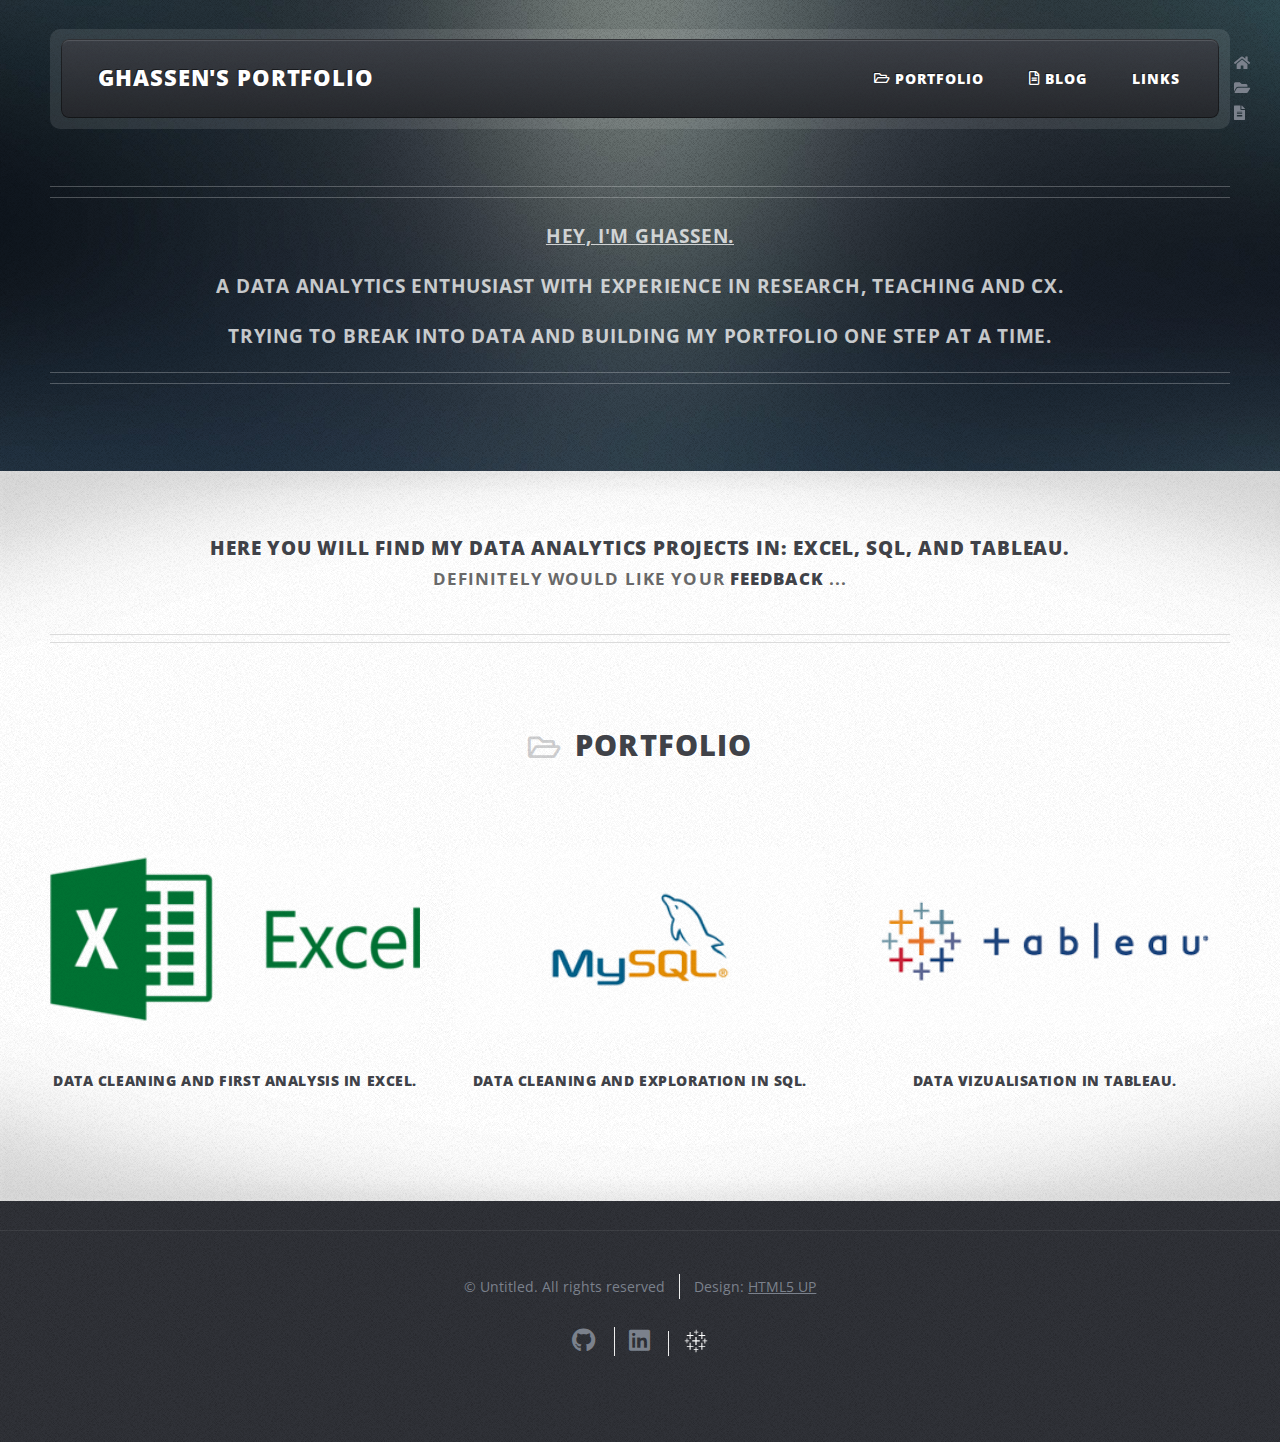
<file: index.html>
<!DOCTYPE HTML>
<!--
	ZeroFour by HTML5 UP
	html5up.net | @ajlkn
	Free for personal and commercial use under the CCA 3.0 license (html5up.net/license)
-->
	
<html>
	<head>
		<meta name="google-site-verification" content="lQJ1ikGgH36zgnPpK3LL00UJi-x2xePXXgv6zIAdyqM" />
		<meta name="description" content="Data Analyst showcasing SQL, Excel, Power BI and Tableau expertise. Explore my portfolio for data cleaning, analysis, and visualization projects to solve real-world business problems.">

		<meta property="og:title" content="Ghassen Yahia | Data Analyst Portfolio">
		<meta property="og:description" content="SQL, Excel, and Tableau expert | Data cleaning, analysis, and visualization projects.">
		<meta property="og:image" content="images/portfolio_preview.jpg">
		<meta property="og:url" content="https://gyahia.github.io">
		<meta name="twitter:card" content="summary_large_image">

		<title>Ghassen's Portfolio | Data Analyst  – SQL, Excel, Visualization Projects</title>

		<script type="application/ld+json">
			{
			  "@context": "https://schema.org",
			  "@type": "Person",
			  "name": "Ghassen Yahia",
			  "jobTitle": "Data Analyst",
			  "url": "https://gyahia.github.io/",
			  "sameAs": [
				"https://linkedin.com/in/ghassen-yahia",
				"https://github.com/GYahia",
				"https://public.tableau.com/app/profile/ghassen.yahia"
			  ],
			  "skills": "SQL, Excel, Tableau, Data Cleaning, Data Visualization",
			  "description": "Data Analyst specializing in SQL, Excel, and Tableau for actionable insights."
			}
			</script>
		<!-- <title>ZeroFour by HTML5 UP</title> -->
		<meta charset="utf-8" />
		<meta name="viewport" content="width=device-width, initial-scale=1, user-scalable=no" />
		<link rel="stylesheet" href="assets/css/main.css" />
	</head>
	<body class="homepage is-preload">
		<div id="page-wrapper">

			<!-- Header -->
				<div id="header-wrapper">
					<div class="container">

						<!-- Header -->
							<header id="header">
								<div class="inner">

									<!-- Logo -->
										<h1><a href="index.html" id="logo">Ghassen's Portfolio</a></h1>
																				
									<!-- Nav -->
										<nav id="nav">
											<ul>
												<!-- <li class="current_page_item"><a href="index.html">Home</a></li> -->
												<li><a href="#portfolio" class="icon  fa-folder-open"> Portfolio</a></li>
												<li><a href="blog.html" class="icon  fa-file-alt"> Blog</a></li>
												<li>
													<a href="#">Links</a>
													<ul>
														<li><a href="https://github.com/GYahia" class="icon" target="_blank"><i class="fab fa-github" style="font-size:24px"></i> Github</a></li>
														<li><a href="https://public.tableau.com/app/profile/ghassen.yahia" target="_blank"><img src="images/logo-tableau-white.svg" class="iconTableau" class="fab fa-user"> Tableau</a></li>
														<!--<li><a href="https://www.kaggle.com/ghassenyahia" class="icon" target="_blank"><i class="fab fa-kaggle" style="font-size:24px"></i> Kaggle</a></li> -->
														<li><a href="https://www.linkedin.com/in/ghassen-yahia/" class="icon" target="_blank"><i class="fab fa-linkedin" style="font-size:24px"></i> Linkedin</a></li>
													</ul>
												</li>
												<!-- <li><a href="left-sidebar.html">Left Sidebar</a></li>
												<li><a href="right-sidebar.html">Right Sidebar</a></li>
												<li><a href="no-sidebar.html">No Sidebar</a></li> -->
											</ul>

										</nav>

								</div>

							</header>

									<div id="menu-btn">
										<ul>
											<li><a href="#" class="icon solid fa-home"></a></li>
											<li><a href="#portfolio" class="icon solid fa-folder-open" ></a></li>
											<li><a href="blog.html"class="icon solid fa-file-alt"></a></li>
										</ul>
									</div>

							


						<!-- Banner -->
							<div id="banner">
								<h3><u>Hey, I'm Ghassen.</u><br/>
									<br/>A Data Analytics enthusiast with experience in Research, Teaching and CX.
										<br/>
										<br/> trying to break into data and building my portfolio one step at a time.
								</h3>
								
							</div>

					</div>
				</div>

			<!-- Main Wrapper -->
				<div id="main-wrapper">
					<div class="wrapper style1">
						<div class="inner">

							<!-- Feature 1 -->
								<section class="container box feature1">
									<div class="row">
										<div class="col-12">
											<header class="first major">
												<h3>Here you will find my Data Analytics Projects in:
													Excel, SQL, and Tableau.</h3>
													<!-- <p>Projects in Excel and Power BI coming soon.</p> -->
												<p>Definitely would like your  <strong>feedback</strong> ...</p>
											</header>
										</div>
										<div class="col-12 col-12-medium">
											<h2 class="icon fa-folder-open" id="portfolio">Portfolio</h2>
										</div>
										<div class="col-4 col-12-medium">
											<section>
												<a href="https://1drv.ms/f/c/77dc73bf9b9a3a5c/Elw6mpu_c9wggHfBAgAAAAABymk0VwrJNypBDa7I5ARGQw?e=nS7unr" class="image featured" target="_blank"><img src="images/excel.png" alt="Excel Data Cleaning Project" /></a>
												<header >
													<h4><a href="https://1drv.ms/f/c/77dc73bf9b9a3a5c/Elw6mpu_c9wggHfBAgAAAAABymk0VwrJNypBDa7I5ARGQw?e=nS7unr" target="_blank">Data Cleaning and First Analysis in Excel.</a></h4>
													
												</header>
											
											</section>
										</div>
										<div class="col-4 col-12-medium">
											<section>
												<a href="https://github.com/GYahia/MySQL" class="image featured" target="_blank"><img src="images/sql.png" alt="MySQL Data Cleaning And Exploration" /></a>
												<header >
													<h4><a href="https://github.com/GYahia/MySQL" target="_blank">Data Cleaning and Exploration in SQL.</a></h4>
													
												</header>
												<!-- <header class="second icon solid fa-user">
													<h4>Data Cleaning and Exploration in SQL.</h4>
													<p>Using MySQL Version 8.0.32</p>
												</header> -->
											</section>
										</div>
									<!--	<div class="col-3 col-12-medium">
											<section>
												<a href="https://github.com/GYahia/R" class="image featured" target="_blank"><img src="images/r_prog.png" alt="" /></a>
												<header >
													<h4><a href="https://github.com/GYahia/R" target="_blank">Data Manipulation in R.</a></h4>
													<p></p>
												</header>
											</section>
										</div>

										-->
										<div class="col-4 col-12-medium">
											<section>
												<a href="tableau.html" class="image featured" target="_self"><img src="images/Tableau-Emblem.png" alt="Data Vizualisation in Tableau." /></a>
												<header >
													<h4><a href="tableau.html" target="_self">Data Vizualisation in Tableau.</a></h4>
													
												</header>
											</section>
										</div>
										
										<!-- <div class="col-4 col-12-medium">
											<section>
												<a href="#" class="image featured"><img src="images/pic02.jpg" alt="" /></a>
												<header class="second icon solid fa-cog">
													<h3>Also a Heading</h3>
													<p>And another subtitle</p>
												</header>
											</section>
										</div>
										<div class="col-4 col-12-medium">
											<section>
												<a href="#" class="image featured"><img src="images/pic03.jpg" alt="" /></a>
												<header class="second icon solid fa-chart-bar">
													<h3>Another Heading</h3>
													<p>And yes, a subtitle</p>
												</header>
											</section>
										</div> -->


										<!-- <div class="col-12">
											<p>Links and folders for Excel and Power BI projects will be added soon...</p>
										</div> -->
									</div>
								</section>

						</div>
					</div>
				</div>
				
			<!-- Footer Wrapper
				<div id="footer-wrapper">
					<footer id="footer" class="container">
						<div class="row">
							<div class="col-3 col-6-medium col-12-small">

								<!-- Links
									<section>
										<h2>Filler Links</h2>
										<ul class="divided">
											<li><a href="#">Quam turpis feugiat dolor</a></li>
											<li><a href="#">Amet ornare in hendrerit </a></li>
											<li><a href="#">Semper mod quisturpis nisi</a></li>
											<li><a href="#">Consequat etiam phasellus</a></li>
											<li><a href="#">Amet turpis, feugiat et</a></li>
											<li><a href="#">Ornare hendrerit lectus</a></li>
											<li><a href="#">Semper mod quis et dolore</a></li>
											<li><a href="#">Amet ornare in hendrerit</a></li>
											<li><a href="#">Consequat lorem phasellus</a></li>
											<li><a href="#">Amet turpis, feugiat amet</a></li>
											<li><a href="#">Semper mod quisturpis</a></li>
										</ul>
									</section>

							</div>
							<div class="col-3 col-6-medium col-12-small">

								<!-- Links
									<section>
										<h2>More Filler</h2>
										<ul class="divided">
											<li><a href="#">Quam turpis feugiat dolor</a></li>
											<li><a href="#">Amet ornare in in lectus</a></li>
											<li><a href="#">Semper mod sed tempus nisi</a></li>
											<li><a href="#">Consequat etiam phasellus</a></li>
										</ul>
									</section>

								<!-- Links
									<section>
										<h2>Even More Filler</h2>
										<ul class="divided">
											<li><a href="#">Quam turpis feugiat dolor</a></li>
											<li><a href="#">Amet ornare hendrerit lectus</a></li>
											<li><a href="#">Semper quisturpis nisi</a></li>
											<li><a href="#">Consequat lorem phasellus</a></li>
										</ul>
									</section>

							</div>
							<div class="col-6 col-12-medium imp-medium">

								<!-- About
									<section>
										<h2><strong>ZeroFour</strong> by HTML5 UP</h2>
										<p>Hi! This is <strong>ZeroFour</strong>, a free, fully responsive HTML5 site
										template by <a href="http://twitter.com/ajlkn">AJ</a> for <a href="http://html5up.net/">HTML5 UP</a>.
										It's <a href="http://html5up.net/license/">Creative Commons Attribution</a>
										licensed so use it for any personal or commercial project (just credit us
										for the design!).</p>
										<a href="#" class="button alt icon solid fa-arrow-circle-right">Learn More</a>
									</section>

								<!-- Contact
									<section>
										<h2>Get in touch</h2>
										<div>
											<div class="row">
												<div class="col-6 col-12-small">
													<dl class="contact">
														<dt>Twitter</dt>
														<dd><a href="#">@untitled-corp</a></dd>
														<dt>Facebook</dt>
														<dd><a href="#">facebook.com/untitled</a></dd>
														<dt>WWW</dt>
														<dd><a href="#">untitled.tld</a></dd>
														<dt>Email</dt>
														<dd><a href="#">user@untitled.tld</a></dd>
													</dl>
												</div>
												<div class="col-6 col-12-small">
													<dl class="contact">
														<dt>Address</dt>
														<dd>
															1234 Fictional Rd<br />
															Nashville, TN 00000-0000<br />
															USA
														</dd>
														<dt>Phone</dt>
														<dd>(000) 000-0000</dd>
													</dl>
												</div>
											</div>
										</div>
									</section>

							</div>-->
							<div class="col-12">
								<div id="copyright">
									<ul class="menu">
										<li>&copy; Untitled. All rights reserved</li><li>Design: <a href="http://html5up.net">HTML5 UP</a></li>
									</ul>
									<ul class="menu">
										<li> <a href="https://github.com/GYahia" class="icon brands fa-github" style="font-size:24px"></a> </li>
										<li> <a href="https://www.linkedin.com/in/ghassen-yahia/" class="icon brands fa-linkedin" style="font-size:24px"></a> </li>
										<li> <a href="https://public.tableau.com/app/profile/ghassen.yahia"><img src="images/logo-tableau-white.svg" class="iconTableau"></a> </li>
										<!--<li> <a href="https://www.kaggle.com/ghassenyahia" class="icon brands fa-kaggle" style="font-size:24px"></a> </li>-->
									</ul>
								</div>

							</div>
						</div>
					</footer>
				</div>

		</div>

		<!-- Scripts -->
			<script src="assets/js/jquery.min.js"></script>
			<script src="assets/js/jquery.dropotron.min.js"></script>
			<script src="assets/js/browser.min.js"></script>
			<script src="assets/js/breakpoints.min.js"></script>
			<script src="assets/js/util.js"></script>
			<script src="assets/js/main.js"></script>
	</body>
</html>
</file>
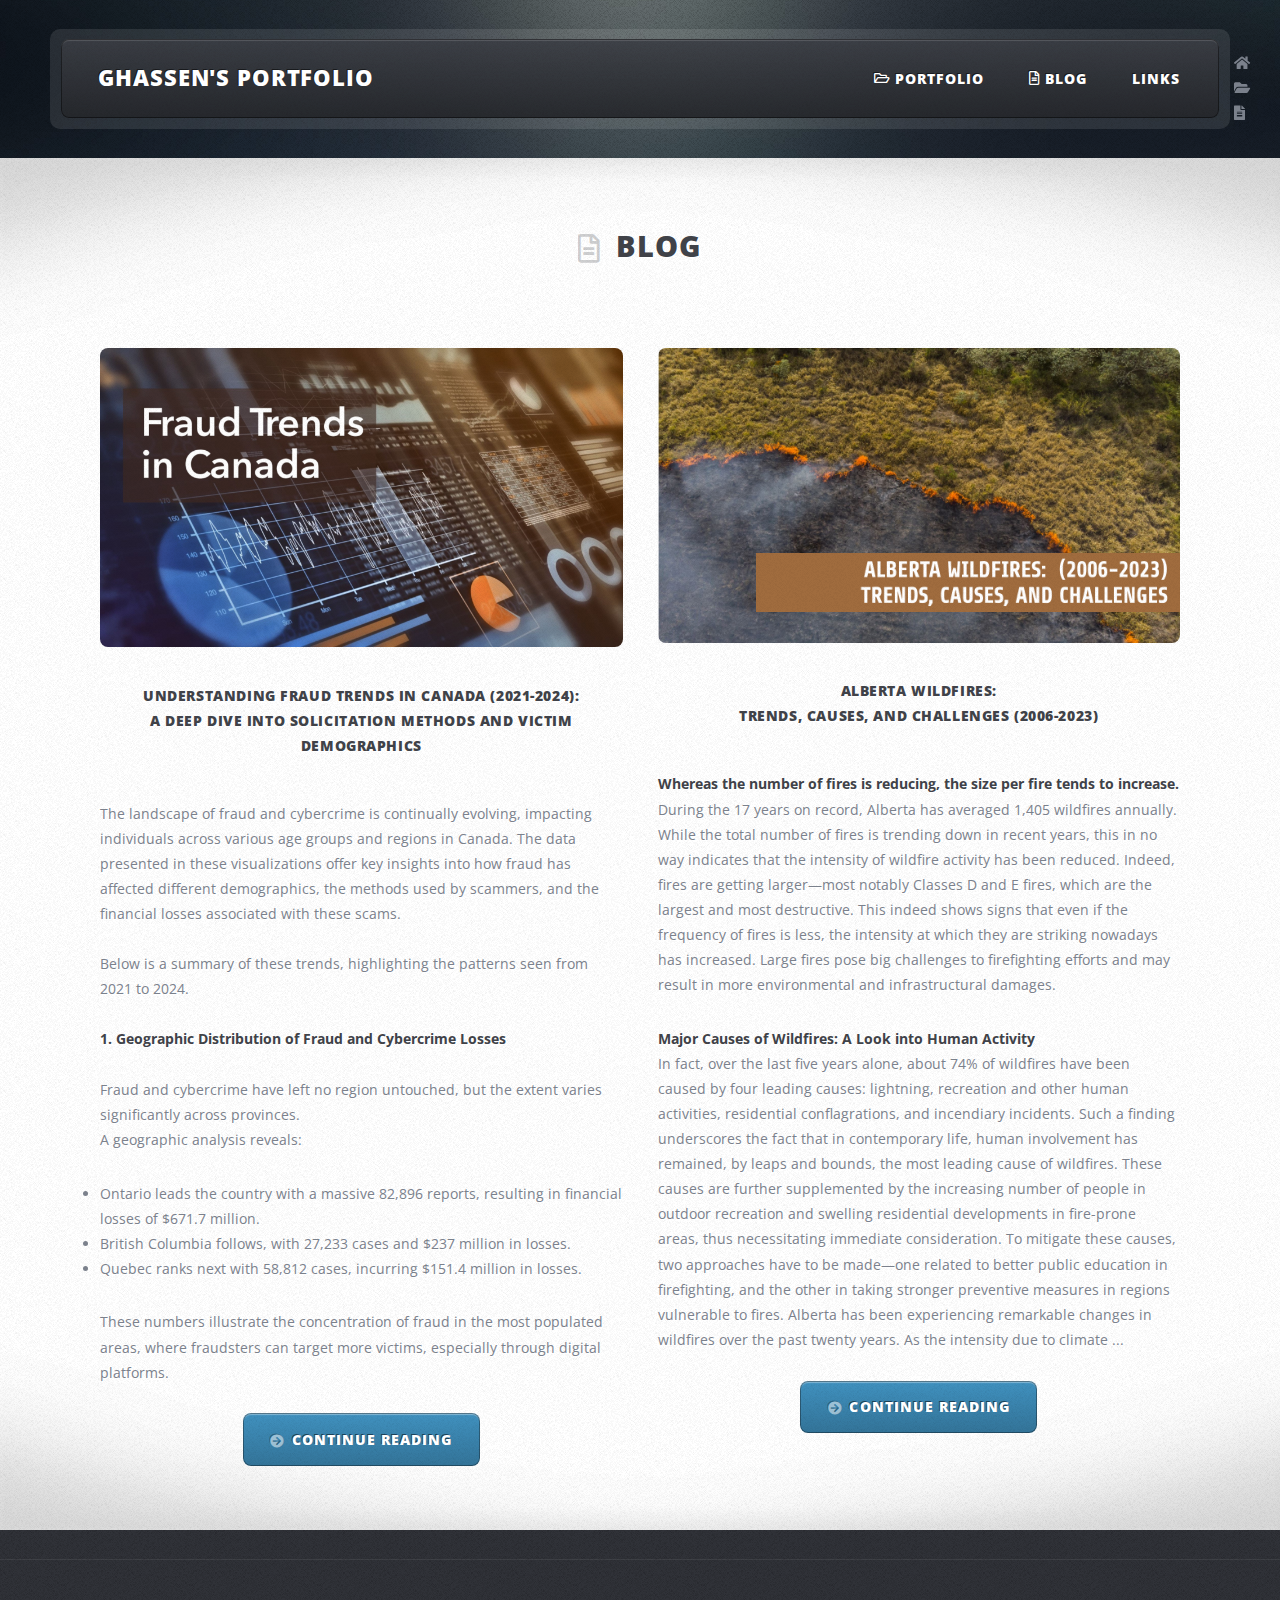
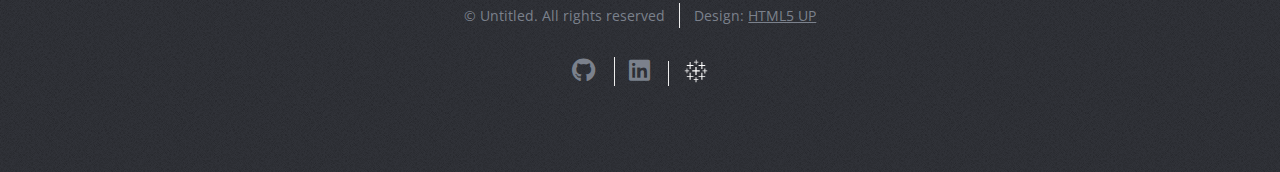
<file: blog.html>
<!DOCTYPE HTML>
<!--
	ZeroFour by HTML5 UP
	html5up.net | @ajlkn
	Free for personal and commercial use under the CCA 3.0 license (html5up.net/license)
-->
	
<html>
	<head>
		<meta name="google-site-verification" content="lQJ1ikGgH36zgnPpK3LL00UJi-x2xePXXgv6zIAdyqM" />
		<meta name="description" content="Data Analyst showcasing SQL, Excel, Power BI and Tableau expertise. Explore my portfolio for data cleaning, analysis, and visualization projects to solve real-world business problems.">

		<meta property="og:title" content="Ghassen Yahia | Data Analyst Portfolio">
		<meta property="og:description" content="SQL, Excel, and Tableau expert | Data cleaning, analysis, and visualization projects.">
		<meta property="og:image" content="images/portfolio_preview.jpg">
		<meta property="og:url" content="https://gyahia.github.io">
		<meta name="twitter:card" content="summary_large_image">

		<title>Ghassen's Portfolio | Data Analyst  – SQL, Excel, Visualization Projects</title>

		<script type="application/ld+json">
			{
			  "@context": "https://schema.org",
			  "@type": "Person",
			  "name": "Ghassen Yahia",
			  "jobTitle": "Data Analyst",
			  "url": "https://gyahia.github.io/",
			  "sameAs": [
				"https://linkedin.com/in/ghassen-yahia",
				"https://github.com/GYahia",
				"https://public.tableau.com/app/profile/ghassen.yahia"
			  ],
			  "skills": "SQL, Excel, Tableau, Data Cleaning, Data Visualization",
			  "description": "Data Analyst specializing in SQL, Excel, and Tableau for actionable insights."
			}
			</script>
		<!-- <title>ZeroFour by HTML5 UP</title> -->
		<meta charset="utf-8" />
		<meta name="viewport" content="width=device-width, initial-scale=1, user-scalable=no" />
		<link rel="stylesheet" href="assets/css/main.css" />
	</head>
	<body class="homepage is-preload">
		<div id="page-wrapper">

			<!-- Header -->
				<div id="header-wrapper">
					<div class="container">

						<!-- Header -->
							<header id="header">
								<div class="inner">

									<!-- Logo -->
										<h1><a href="index.html" id="logo">Ghassen's Portfolio</a></h1>

									<!-- Nav -->
									<nav id="nav">
										<ul>
											<!-- <li class="current_page_item"><a href="index.html">Home</a></li> -->
											<li><a href="index.html#portfolio" class="icon  fa-folder-open"> Portfolio</a></li>
											<li><a href="blog.html" class="icon  fa-file-alt"> Blog</a></li>

											<!-- <li><a href="https://github.com/GYahia" class="icon" target="_blank"><i class="fab fa-github" style="font-size:24px"></i> Github</a></li>
											<li><a href="https://public.tableau.com/app/profile/ghassen.yahia" target="_blank"><img src="images/logo-tableau-white.svg" class="iconTableau"> Tableau</a></li>
											<li><a href="https://www.kaggle.com/ghassenyahia" class="icon" target="_blank"><i class="fab fa-kaggle" style="font-size:24px"></i> Kaggle</a></li>
											<li><a href="https://www.linkedin.com/in/ghassen-yahia/" class="icon" target="_blank"><i class="fab fa-linkedin" style="font-size:24px"></i>Linkedin</a></li> -->
											<li>
												<a href="#">Links</a>
												<ul>
													<li><a href="https://github.com/GYahia" class="icon" target="_blank"><i class="fab fa-github" style="font-size:24px"></i> Github</a></li>
													<li><a href="https://public.tableau.com/app/profile/ghassen.yahia" target="_blank"><img src="images/logo-tableau-white.svg" class="iconTableau" class="fab fa-user"> Tableau</a></li>
													<!--<li><a href="https://www.kaggle.com/ghassenyahia" class="icon" target="_blank"><i class="fab fa-kaggle" style="font-size:24px"></i> Kaggle</a></li> -->
													<li><a href="https://www.linkedin.com/in/ghassen-yahia/" class="icon" target="_blank"><i class="fab fa-linkedin" style="font-size:24px"></i> Linkedin</a></li>
												</ul>
											</li>
											<!-- <li><a href="left-sidebar.html">Left Sidebar</a></li>
											<li><a href="right-sidebar.html">Right Sidebar</a></li>
											<li><a href="no-sidebar.html">No Sidebar</a></li> -->
										</ul>

									</nav>

								</div>

							</header>

									<div id="menu-btn">
										<ul>
											<li><a href="index.html" class="icon solid fa-home"></a></li>
											<li><a href="index.html#portfolio" class="icon solid fa-folder-open" ></a></li>
											<li><a href="blog.html"class="icon solid fa-file-alt"></a></li>
										</ul>
									</div>

							


						

					</div>
				</div>
				
			<!-- Main Wrapper -->
				<div id="main-wrapper">
					<div class="wrapper style1">
						<div class="inner">

							<!-- Feature 1 -->
								<section class="container box feature1">
									<div class="row">
										
										<div class="col-12 col-12-medium">
											<h2 class="icon fa-file-alt" id="portfolio">Blog</h2>
										</div>
										<!-- Features -->
				<div id="features-wrapper">
					<div class="container">
						<div class="row">
							<div class="col-6 col-12-small">

								<!-- Box -->
									<section class="box feature">
										<a href="https://www.linkedin.com/pulse/understanding-fraud-trends-canada-2021-2024-deep-dive-ghassen-yahia-31p6c/" class="image featured" target="_blank"><img src="images/fraud_study - Copy.png" style="" alt="" /></a>
										<div class="inner">
											<header>
												<h1>Understanding Fraud Trends in Canada (2021-2024): <br/> A Deep Dive into Solicitation Methods and Victim Demographics</h1>
											</header>
											<p align="left">The landscape of fraud and cybercrime is continually evolving, impacting individuals across various age groups and regions in Canada. The data presented in these visualizations offer key insights into how fraud has affected different demographics, the methods used by scammers, and the financial losses associated with these scams.
												<br/><br/>
												Below is a summary of these trends, highlighting the patterns seen from 2021 to 2024.
												<br/><br/>
																								
												
												<b>1. Geographic Distribution of Fraud and Cybercrime Losses</b><br/><br/>
												Fraud and cybercrime have left no region untouched, but the extent varies significantly across provinces.
												<br/>A geographic analysis reveals:
												
												<li align="left">Ontario leads the country with a massive 82,896 reports, resulting in financial losses of $671.7 million.</li>
												<li align="left">British Columbia follows, with 27,233 cases and $237 million in losses.</li>
												<li align="left">Quebec ranks next with 58,812 cases, incurring $151.4 million in losses.</li>
												
											</p>
											<p align="left">These numbers illustrate the concentration of fraud in the most populated areas, where fraudsters can target more victims, especially through digital platforms.</p>
											<a href="https://www.linkedin.com/pulse/understanding-fraud-trends-canada-2021-2024-deep-dive-ghassen-yahia-31p6c/" class="button icon solid fa-arrow-circle-right" target="_blank" style="" alt="">Continue Reading</a>
										</div>
									</section>

							</div>
							<div class="col-6 col-12-small">

								<!-- Box -->
									<section class="box feature">
										<a href="https://www.linkedin.com/pulse/alberta-wildfires-trends-causes-challenges-2006-2023-ghassen-yahia-kp0bc/" class="image featured" target="_blank"><img src="images/alberta-wildfires.png" style="" alt="" /></a>
										<div class="inner">
											<header>
												<h1>Alberta Wildfires: <br/>  Trends, Causes, and Challenges (2006-2023)</h1>
											</header>

											<p align="left"><b>Whereas the number of fires is reducing, the size per fire tends to increase.</b><br/> During the 17 years on record, Alberta has averaged 1,405 wildfires annually. While the total number of fires is trending down in recent years, this in no way indicates that the intensity of wildfire activity has been reduced. Indeed, fires are getting larger—most notably Classes D and E fires, which are the largest and most destructive. This indeed shows signs that even if the frequency of fires is less, the intensity at which they are striking nowadays has increased. Large fires pose big challenges to firefighting efforts and may result in more environmental and infrastructural damages.</p>
											<p align="left"><b>Major Causes of Wildfires: A Look into Human Activity</b><br/> In fact, over the last five years alone, about 74% of wildfires have been caused by four leading causes: lightning, recreation and other human activities, residential conflagrations, and incendiary incidents. Such a finding underscores the fact that in contemporary life, human involvement has remained, by leaps and bounds, the most leading cause of wildfires. These causes are further supplemented by the increasing number of people in outdoor recreation and swelling residential developments in fire-prone areas, thus necessitating immediate consideration. To mitigate these causes, two approaches have to be made—one related to better public education in firefighting, and the other in taking stronger preventive measures in regions vulnerable to fires.
											Alberta has been experiencing remarkable changes in wildfires over the past twenty years. As the intensity due to climate ...</p>
											
												
											<a href="https://www.linkedin.com/pulse/alberta-wildfires-trends-causes-challenges-2006-2023-ghassen-yahia-kp0bc/" class="button icon solid fa-arrow-circle-right" target="_blank" style="" alt="">Continue Reading</a>
										</div>
									</section>

							</div>
							
							<!--<div class="col-4 col-12-medium">
					

								 Box 
									<section class="box feature">
										<a href="#" class="image featured"><img src="images/pic03.jpg" alt="" /></a>
										<div class="inner">
											<header>
												<h2>Oh, and finally ...</h2>
												<p>Here's another intriguing subtitle</p>
											</header>
											<p>Phasellus quam turpis, feugiat sit amet in, hendrerit in lectus. Praesent sed semper amet bibendum tristique fringilla.</p>
										</div>
									</section>

							</div>
						</div>
					</div>
				</div>
			-->
										
										
										
										<!-- <div class="col-4 col-12-medium">
											<section>
												<a href="#" class="image featured"><img src="images/pic02.jpg" alt="" /></a>
												<header class="second icon solid fa-cog">
													<h3>Also a Heading</h3>
													<p>And another subtitle</p>
												</header>
											</section>
										</div>
										<div class="col-4 col-12-medium">
											<section>
												<a href="#" class="image featured"><img src="images/pic03.jpg" alt="" /></a>
												<header class="second icon solid fa-chart-bar">
													<h3>Another Heading</h3>
													<p>And yes, a subtitle</p>
												</header>
											</section>
										</div> -->


										<!-- <div class="col-12">
											<p>Links and folders for Excel and Power BI projects will be added soon...</p>
										</div> -->
									</div>
								</section>

						</div>
					</div>
					
				</div>

			<!-- Footer Wrapper
				<div id="footer-wrapper">
					<footer id="footer" class="container">
						<div class="row">
							<div class="col-3 col-6-medium col-12-small">

								<!-- Links
									<section>
										<h2>Filler Links</h2>
										<ul class="divided">
											<li><a href="#">Quam turpis feugiat dolor</a></li>
											<li><a href="#">Amet ornare in hendrerit </a></li>
											<li><a href="#">Semper mod quisturpis nisi</a></li>
											<li><a href="#">Consequat etiam phasellus</a></li>
											<li><a href="#">Amet turpis, feugiat et</a></li>
											<li><a href="#">Ornare hendrerit lectus</a></li>
											<li><a href="#">Semper mod quis et dolore</a></li>
											<li><a href="#">Amet ornare in hendrerit</a></li>
											<li><a href="#">Consequat lorem phasellus</a></li>
											<li><a href="#">Amet turpis, feugiat amet</a></li>
											<li><a href="#">Semper mod quisturpis</a></li>
										</ul>
									</section>

							</div>
							<div class="col-3 col-6-medium col-12-small">

								<!-- Links
									<section>
										<h2>More Filler</h2>
										<ul class="divided">
											<li><a href="#">Quam turpis feugiat dolor</a></li>
											<li><a href="#">Amet ornare in in lectus</a></li>
											<li><a href="#">Semper mod sed tempus nisi</a></li>
											<li><a href="#">Consequat etiam phasellus</a></li>
										</ul>
									</section>

								<!-- Links
									<section>
										<h2>Even More Filler</h2>
										<ul class="divided">
											<li><a href="#">Quam turpis feugiat dolor</a></li>
											<li><a href="#">Amet ornare hendrerit lectus</a></li>
											<li><a href="#">Semper quisturpis nisi</a></li>
											<li><a href="#">Consequat lorem phasellus</a></li>
										</ul>
									</section>

							</div>
							<div class="col-6 col-12-medium imp-medium">

								<!-- About
									<section>
										<h2><strong>ZeroFour</strong> by HTML5 UP</h2>
										<p>Hi! This is <strong>ZeroFour</strong>, a free, fully responsive HTML5 site
										template by <a href="http://twitter.com/ajlkn">AJ</a> for <a href="http://html5up.net/">HTML5 UP</a>.
										It's <a href="http://html5up.net/license/">Creative Commons Attribution</a>
										licensed so use it for any personal or commercial project (just credit us
										for the design!).</p>
										<a href="#" class="button alt icon solid fa-arrow-circle-right">Learn More</a>
									</section>

								<!-- Contact
									<section>
										<h2>Get in touch</h2>
										<div>
											<div class="row">
												<div class="col-6 col-12-small">
													<dl class="contact">
														<dt>Twitter</dt>
														<dd><a href="#">@untitled-corp</a></dd>
														<dt>Facebook</dt>
														<dd><a href="#">facebook.com/untitled</a></dd>
														<dt>WWW</dt>
														<dd><a href="#">untitled.tld</a></dd>
														<dt>Email</dt>
														<dd><a href="#">user@untitled.tld</a></dd>
													</dl>
												</div>
												<div class="col-6 col-12-small">
													<dl class="contact">
														<dt>Address</dt>
														<dd>
															1234 Fictional Rd<br />
															Nashville, TN 00000-0000<br />
															USA
														</dd>
														<dt>Phone</dt>
														<dd>(000) 000-0000</dd>
													</dl>
												</div>
											</div>
										</div>
									</section>

							</div>-->
							<div class="col-12">
								<div id="copyright">
									<ul class="menu">
										<li>&copy; Untitled. All rights reserved</li><li>Design: <a href="http://html5up.net">HTML5 UP</a></li>
									</ul>
									<ul class="menu">
										<li> <a href="https://github.com/GYahia" class="icon brands fa-github" style="font-size:24px"></a> </li>
										<li> <a href="https://www.linkedin.com/in/ghassen-yahia/" class="icon brands fa-linkedin" style="font-size:24px"></a> </li>
										<li> <a href="https://public.tableau.com/app/profile/ghassen.yahia"><img src="images/logo-tableau-white.svg" class="iconTableau"></a> </li>
										<!--<li> <a href="https://www.kaggle.com/ghassenyahia" class="icon brands fa-kaggle" style="font-size:24px"></a> </li>-->
									</ul>
								</div>

							</div>
						</div>
					</footer>
				</div>

		</div>

		<!-- Scripts -->
			<script src="assets/js/jquery.min.js"></script>
			<script src="assets/js/jquery.dropotron.min.js"></script>
			<script src="assets/js/browser.min.js"></script>
			<script src="assets/js/breakpoints.min.js"></script>
			<script src="assets/js/util.js"></script>
			<script src="assets/js/main.js"></script>
	</body>
</html>
</file>
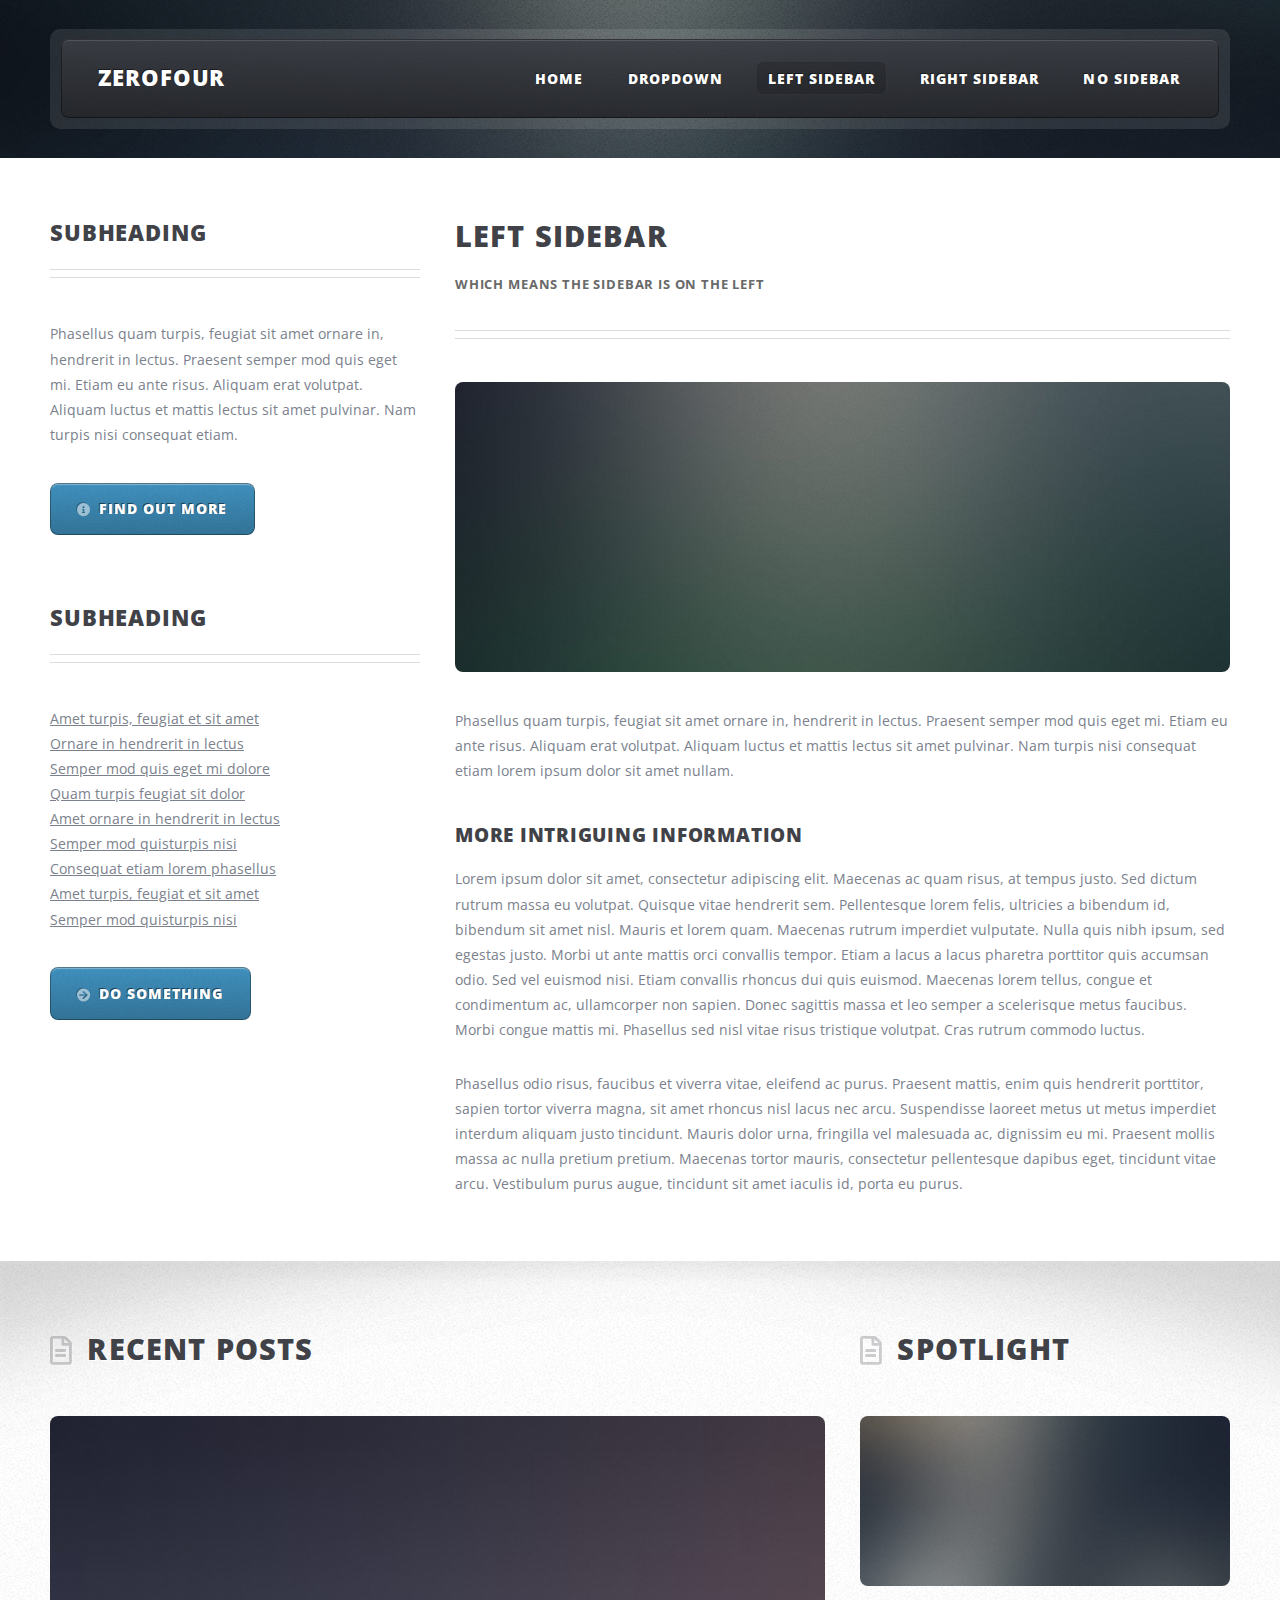
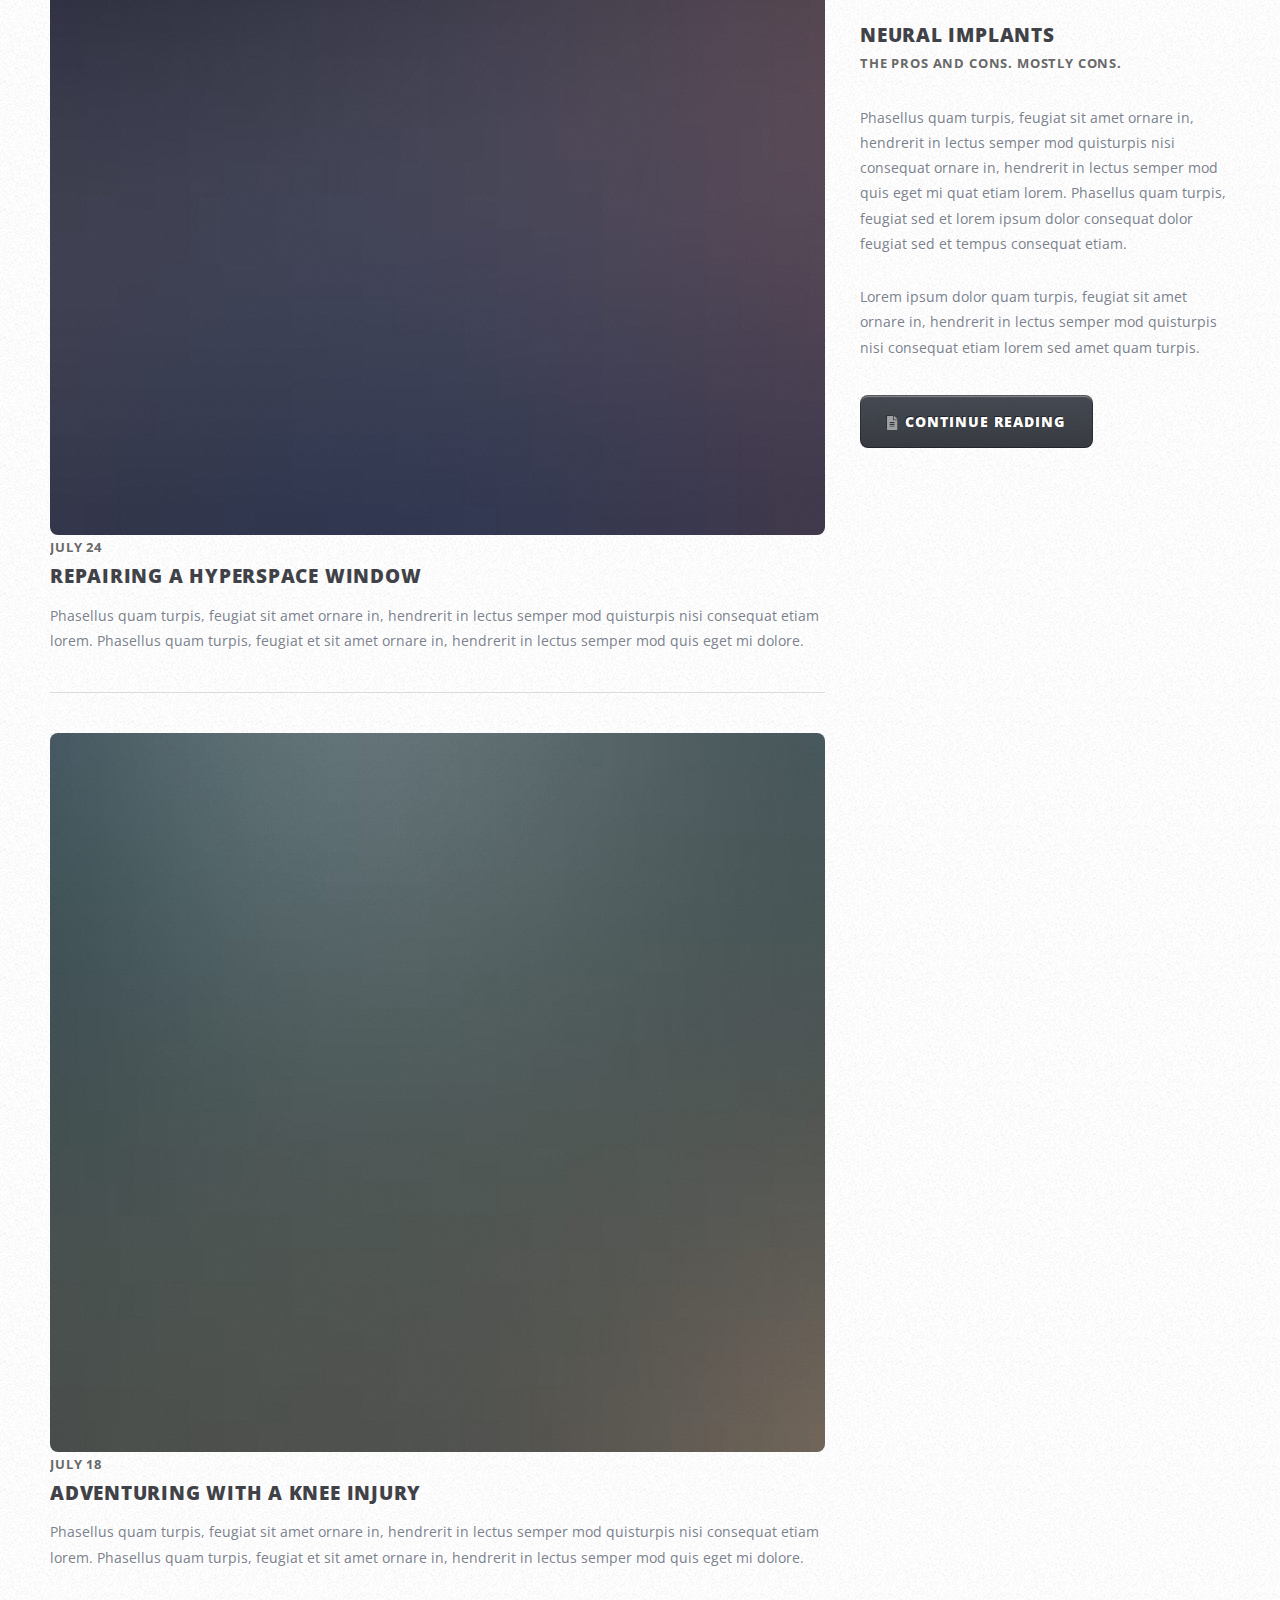
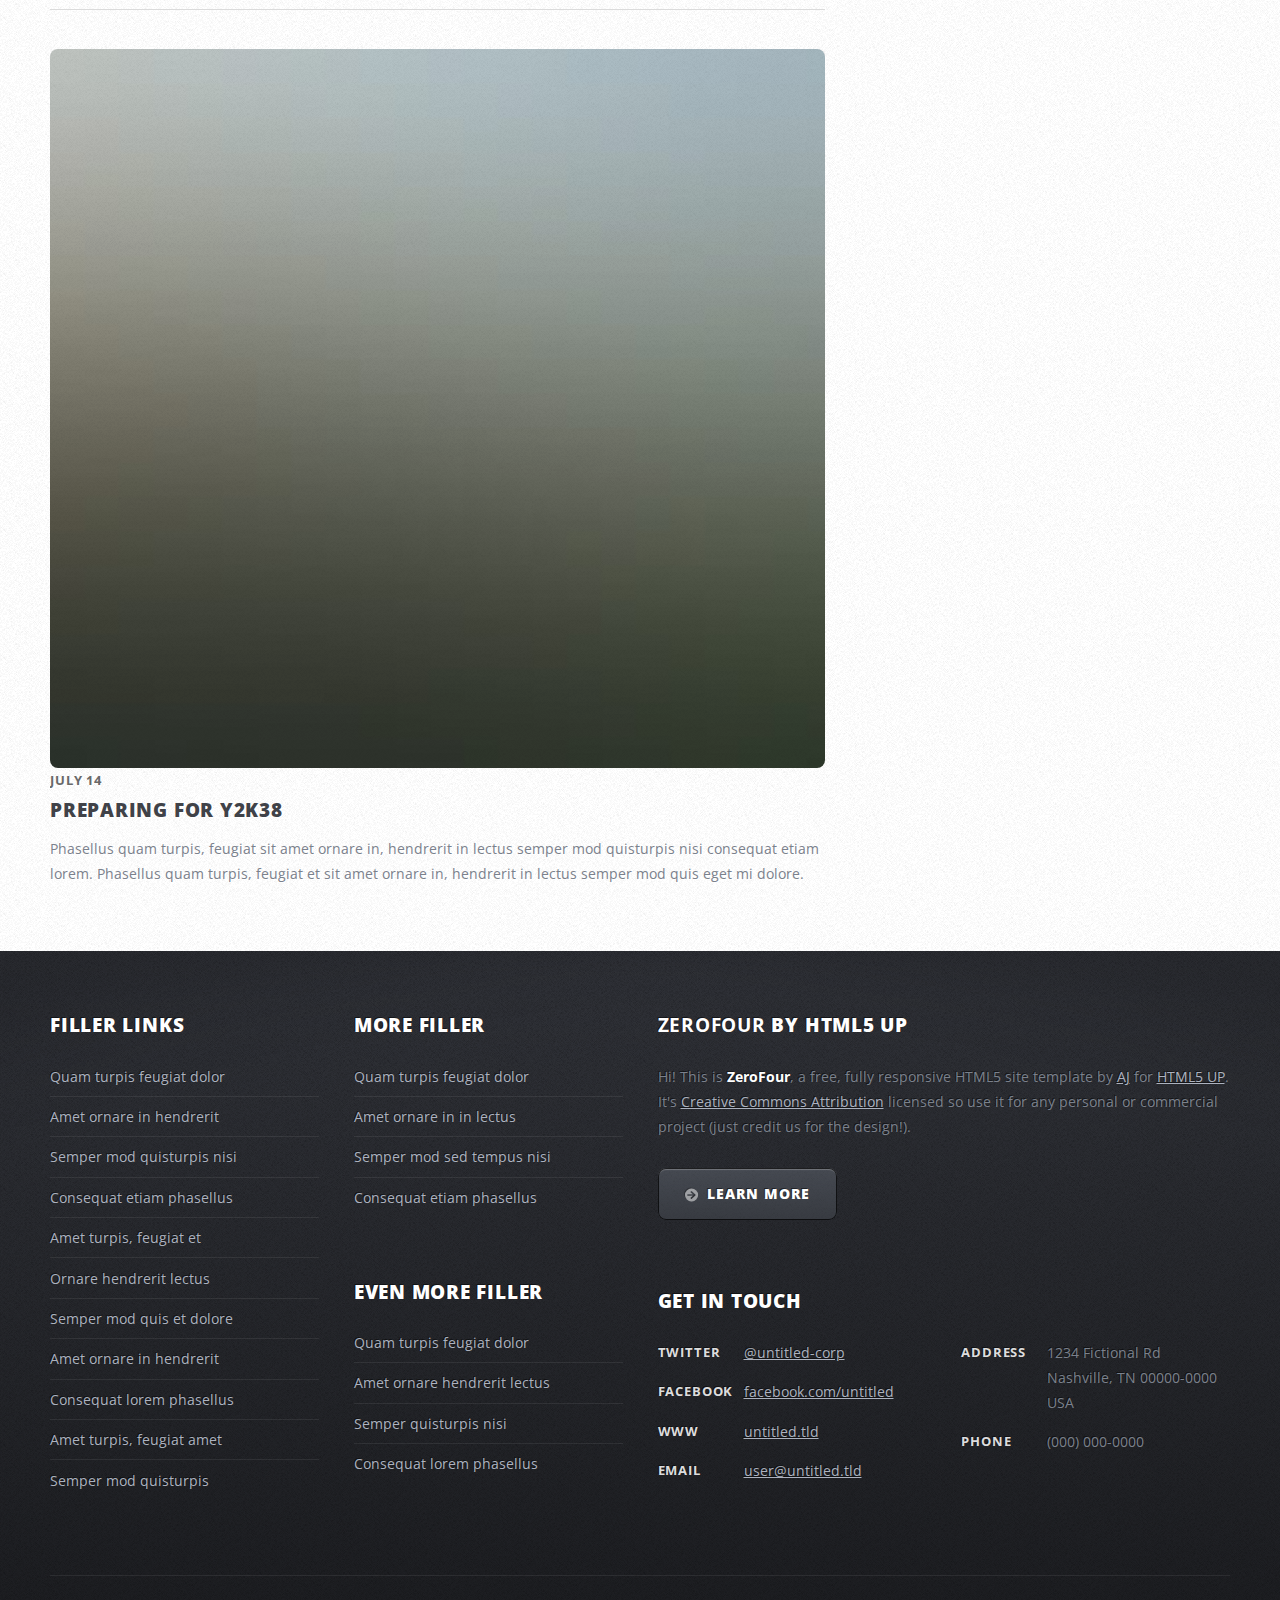
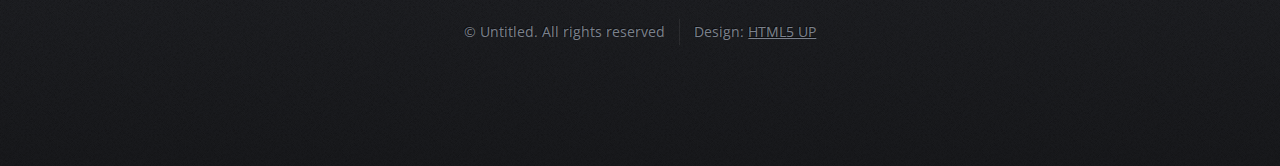
<file: left-sidebar.html>
<!DOCTYPE HTML>
<!--
	ZeroFour by HTML5 UP
	html5up.net | @ajlkn
	Free for personal and commercial use under the CCA 3.0 license (html5up.net/license)
-->
<html>
	<head>
		<title>Left Sidebar - ZeroFour by HTML5 UP</title>
		<meta charset="utf-8" />
		<meta name="viewport" content="width=device-width, initial-scale=1, user-scalable=no" />
		<link rel="stylesheet" href="assets/css/main.css" />
	</head>
	<body class="left-sidebar is-preload">
		<div id="page-wrapper">

			<!-- Header Wrapper -->
				<div id="header-wrapper">
					<div class="container">

						<!-- Header -->
							<header id="header">
								<div class="inner">

									<!-- Logo -->
										<h1><a href="index.html" id="logo">ZeroFour</a></h1>

									<!-- Nav -->
										<nav id="nav">
											<ul>
												<li><a href="index.html">Home</a></li>
												<li>
													<a href="#">Dropdown</a>
													<ul>
														<li><a href="#">Lorem ipsum dolor</a></li>
														<li><a href="#">Magna phasellus</a></li>
														<li>
															<a href="#">Phasellus consequat</a>
															<ul>
																<li><a href="#">Lorem ipsum dolor</a></li>
																<li><a href="#">Phasellus consequat</a></li>
																<li><a href="#">Magna phasellus</a></li>
																<li><a href="#">Etiam dolore nisl</a></li>
															</ul>
														</li>
														<li><a href="#">Veroeros feugiat</a></li>
													</ul>
												</li>
												<li class="current_page_item"><a href="left-sidebar.html">Left Sidebar</a></li>
												<li><a href="right-sidebar.html">Right Sidebar</a></li>
												<li><a href="no-sidebar.html">No Sidebar</a></li>
											</ul>
										</nav>

								</div>
							</header>

					</div>
				</div>

			<!-- Main Wrapper -->
				<div id="main-wrapper">
					<div class="wrapper style2">
						<div class="inner">
							<div class="container">
								<div class="row">
									<div class="col-4 col-12-medium">
										<div id="sidebar">

											<!-- Sidebar -->

												<section>
													<header class="major">
														<h2>Subheading</h2>
													</header>
													<p>Phasellus quam turpis, feugiat sit amet ornare in, hendrerit in lectus.
													Praesent semper mod quis eget mi. Etiam eu ante risus. Aliquam erat volutpat.
													Aliquam luctus et mattis lectus sit amet pulvinar. Nam turpis nisi
													consequat etiam.</p>
													<footer>
														<a href="#" class="button icon solid fa-info-circle">Find out more</a>
													</footer>
												</section>

												<section>
													<header class="major">
														<h2>Subheading</h2>
													</header>
													<ul class="style2">
														<li><a href="#">Amet turpis, feugiat et sit amet</a></li>
														<li><a href="#">Ornare in hendrerit in lectus</a></li>
														<li><a href="#">Semper mod quis eget mi dolore</a></li>
														<li><a href="#">Quam turpis feugiat sit dolor</a></li>
														<li><a href="#">Amet ornare in hendrerit in lectus</a></li>
														<li><a href="#">Semper mod quisturpis nisi</a></li>
														<li><a href="#">Consequat etiam lorem phasellus</a></li>
														<li><a href="#">Amet turpis, feugiat et sit amet</a></li>
														<li><a href="#">Semper mod quisturpis nisi</a></li>
													</ul>
													<footer>
														<a href="#" class="button icon solid fa-arrow-circle-right">Do Something</a>
													</footer>
												</section>

										</div>
									</div>
									<div class="col-8 col-12-medium imp-medium">
										<div id="content">

											<!-- Content -->

												<article>
													<header class="major">
														<h2>Left Sidebar</h2>
														<p>Which means the sidebar is on the left</p>
													</header>

													<span class="image featured"><img src="images/pic08.jpg" alt="" /></span>

													<p>Phasellus quam turpis, feugiat sit amet ornare in, hendrerit in lectus.
													Praesent semper mod quis eget mi. Etiam eu ante risus. Aliquam erat volutpat.
													Aliquam luctus et mattis lectus sit amet pulvinar. Nam turpis nisi
													consequat etiam lorem ipsum dolor sit amet nullam.</p>

													<h3>More intriguing information</h3>
													<p>Lorem ipsum dolor sit amet, consectetur adipiscing elit. Maecenas ac quam risus, at tempus
													justo. Sed dictum rutrum massa eu volutpat. Quisque vitae hendrerit sem. Pellentesque lorem felis,
													ultricies a bibendum id, bibendum sit amet nisl. Mauris et lorem quam. Maecenas rutrum imperdiet
													vulputate. Nulla quis nibh ipsum, sed egestas justo. Morbi ut ante mattis orci convallis tempor.
													Etiam a lacus a lacus pharetra porttitor quis accumsan odio. Sed vel euismod nisi. Etiam convallis
													rhoncus dui quis euismod. Maecenas lorem tellus, congue et condimentum ac, ullamcorper non sapien.
													Donec sagittis massa et leo semper a scelerisque metus faucibus. Morbi congue mattis mi.
													Phasellus sed nisl vitae risus tristique volutpat. Cras rutrum commodo luctus.</p>

													<p>Phasellus odio risus, faucibus et viverra vitae, eleifend ac purus. Praesent mattis, enim
													quis hendrerit porttitor, sapien tortor viverra magna, sit amet rhoncus nisl lacus nec arcu.
													Suspendisse laoreet metus ut metus imperdiet interdum aliquam justo tincidunt. Mauris dolor urna,
													fringilla vel malesuada ac, dignissim eu mi. Praesent mollis massa ac nulla pretium pretium.
													Maecenas tortor mauris, consectetur pellentesque dapibus eget, tincidunt vitae arcu.
													Vestibulum purus augue, tincidunt sit amet iaculis id, porta eu purus.</p>
												</article>

										</div>
									</div>
								</div>
							</div>
						</div>
					</div>
					<div class="wrapper style3">
						<div class="inner">
							<div class="container">
								<div class="row">
									<div class="col-8 col-12-medium">

										<!-- Article list -->
											<section class="box article-list">
												<h2 class="icon fa-file-alt">Recent Posts</h2>

												<!-- Excerpt -->
													<article class="box excerpt">
														<a href="#" class="image left"><img src="images/pic04.jpg" alt="" /></a>
														<div>
															<header>
																<span class="date">July 24</span>
																<h3><a href="#">Repairing a hyperspace window</a></h3>
															</header>
															<p>Phasellus quam turpis, feugiat sit amet ornare in, hendrerit in lectus
															semper mod quisturpis nisi consequat etiam lorem. Phasellus quam turpis,
															feugiat et sit amet ornare in, hendrerit in lectus semper mod quis eget mi dolore.</p>
														</div>
													</article>

												<!-- Excerpt -->
													<article class="box excerpt">
														<a href="#" class="image left"><img src="images/pic05.jpg" alt="" /></a>
														<div>
															<header>
																<span class="date">July 18</span>
																<h3><a href="#">Adventuring with a knee injury</a></h3>
															</header>
															<p>Phasellus quam turpis, feugiat sit amet ornare in, hendrerit in lectus
															semper mod quisturpis nisi consequat etiam lorem. Phasellus quam turpis,
															feugiat et sit amet ornare in, hendrerit in lectus semper mod quis eget mi dolore.</p>
														</div>
													</article>

												<!-- Excerpt -->
													<article class="box excerpt">
														<a href="#" class="image left"><img src="images/pic06.jpg" alt="" /></a>
														<div>
															<header>
																<span class="date">July 14</span>
																<h3><a href="#">Preparing for Y2K38</a></h3>
															</header>
															<p>Phasellus quam turpis, feugiat sit amet ornare in, hendrerit in lectus
															semper mod quisturpis nisi consequat etiam lorem. Phasellus quam turpis,
															feugiat et sit amet ornare in, hendrerit in lectus semper mod quis eget mi dolore.</p>
														</div>
													</article>

											</section>
									</div>
									<div class="col-4 col-12-medium">

										<!-- Spotlight -->
											<section class="box spotlight">
												<h2 class="icon fa-file-alt">Spotlight</h2>
												<article>
													<a href="#" class="image featured"><img src="images/pic07.jpg" alt=""></a>
													<header>
														<h3><a href="#">Neural Implants</a></h3>
														<p>The pros and cons. Mostly cons.</p>
													</header>
													<p>Phasellus quam turpis, feugiat sit amet ornare in, hendrerit in lectus semper mod
													quisturpis nisi consequat ornare in, hendrerit in lectus semper mod quis eget mi quat etiam
													lorem. Phasellus quam turpis, feugiat sed et lorem ipsum dolor consequat dolor feugiat sed
													et tempus consequat etiam.</p>
													<p>Lorem ipsum dolor quam turpis, feugiat sit amet ornare in, hendrerit in lectus semper
													mod quisturpis nisi consequat etiam lorem sed amet quam turpis.</p>
													<footer>
														<a href="#" class="button alt icon solid fa-file-alt">Continue Reading</a>
													</footer>
												</article>
											</section>

									</div>
								</div>
							</div>
						</div>
					</div>
				</div>

			<!-- Footer Wrapper -->
				<div id="footer-wrapper">
					<footer id="footer" class="container">
						<div class="row">
							<div class="col-3 col-6-medium col-12-small">

								<!-- Links -->
									<section>
										<h2>Filler Links</h2>
										<ul class="divided">
											<li><a href="#">Quam turpis feugiat dolor</a></li>
											<li><a href="#">Amet ornare in hendrerit </a></li>
											<li><a href="#">Semper mod quisturpis nisi</a></li>
											<li><a href="#">Consequat etiam phasellus</a></li>
											<li><a href="#">Amet turpis, feugiat et</a></li>
											<li><a href="#">Ornare hendrerit lectus</a></li>
											<li><a href="#">Semper mod quis et dolore</a></li>
											<li><a href="#">Amet ornare in hendrerit</a></li>
											<li><a href="#">Consequat lorem phasellus</a></li>
											<li><a href="#">Amet turpis, feugiat amet</a></li>
											<li><a href="#">Semper mod quisturpis</a></li>
										</ul>
									</section>

							</div>
							<div class="col-3 col-6-medium col-12-small">

								<!-- Links -->
									<section>
										<h2>More Filler</h2>
										<ul class="divided">
											<li><a href="#">Quam turpis feugiat dolor</a></li>
											<li><a href="#">Amet ornare in in lectus</a></li>
											<li><a href="#">Semper mod sed tempus nisi</a></li>
											<li><a href="#">Consequat etiam phasellus</a></li>
										</ul>
									</section>

								<!-- Links -->
									<section>
										<h2>Even More Filler</h2>
										<ul class="divided">
											<li><a href="#">Quam turpis feugiat dolor</a></li>
											<li><a href="#">Amet ornare hendrerit lectus</a></li>
											<li><a href="#">Semper quisturpis nisi</a></li>
											<li><a href="#">Consequat lorem phasellus</a></li>
										</ul>
									</section>

							</div>
							<div class="col-6 col-12-medium imp-medium">

								<!-- About -->
									<section>
										<h2><strong>ZeroFour</strong> by HTML5 UP</h2>
										<p>Hi! This is <strong>ZeroFour</strong>, a free, fully responsive HTML5 site
										template by <a href="http://twitter.com/ajlkn">AJ</a> for <a href="http://html5up.net/">HTML5 UP</a>.
										It's <a href="http://html5up.net/license/">Creative Commons Attribution</a>
										licensed so use it for any personal or commercial project (just credit us
										for the design!).</p>
										<a href="#" class="button alt icon solid fa-arrow-circle-right">Learn More</a>
									</section>

								<!-- Contact -->
									<section>
										<h2>Get in touch</h2>
										<div>
											<div class="row">
												<div class="col-6 col-12-small">
													<dl class="contact">
														<dt>Twitter</dt>
														<dd><a href="#">@untitled-corp</a></dd>
														<dt>Facebook</dt>
														<dd><a href="#">facebook.com/untitled</a></dd>
														<dt>WWW</dt>
														<dd><a href="#">untitled.tld</a></dd>
														<dt>Email</dt>
														<dd><a href="#">user@untitled.tld</a></dd>
													</dl>
												</div>
												<div class="col-6 col-12-small">
													<dl class="contact">
														<dt>Address</dt>
														<dd>
															1234 Fictional Rd<br />
															Nashville, TN 00000-0000<br />
															USA
														</dd>
														<dt>Phone</dt>
														<dd>(000) 000-0000</dd>
													</dl>
												</div>
											</div>
										</div>
									</section>

							</div>
							<div class="col-12">
								<div id="copyright">
									<ul class="menu">
										<li>&copy; Untitled. All rights reserved</li><li>Design: <a href="http://html5up.net">HTML5 UP</a></li>
									</ul>
								</div>
							</div>
						</div>
					</footer>
				</div>

		</div>

		<!-- Scripts -->
			<script src="assets/js/jquery.min.js"></script>
			<script src="assets/js/jquery.dropotron.min.js"></script>
			<script src="assets/js/browser.min.js"></script>
			<script src="assets/js/breakpoints.min.js"></script>
			<script src="assets/js/util.js"></script>
			<script src="assets/js/main.js"></script>

	</body>
</html>
</file>
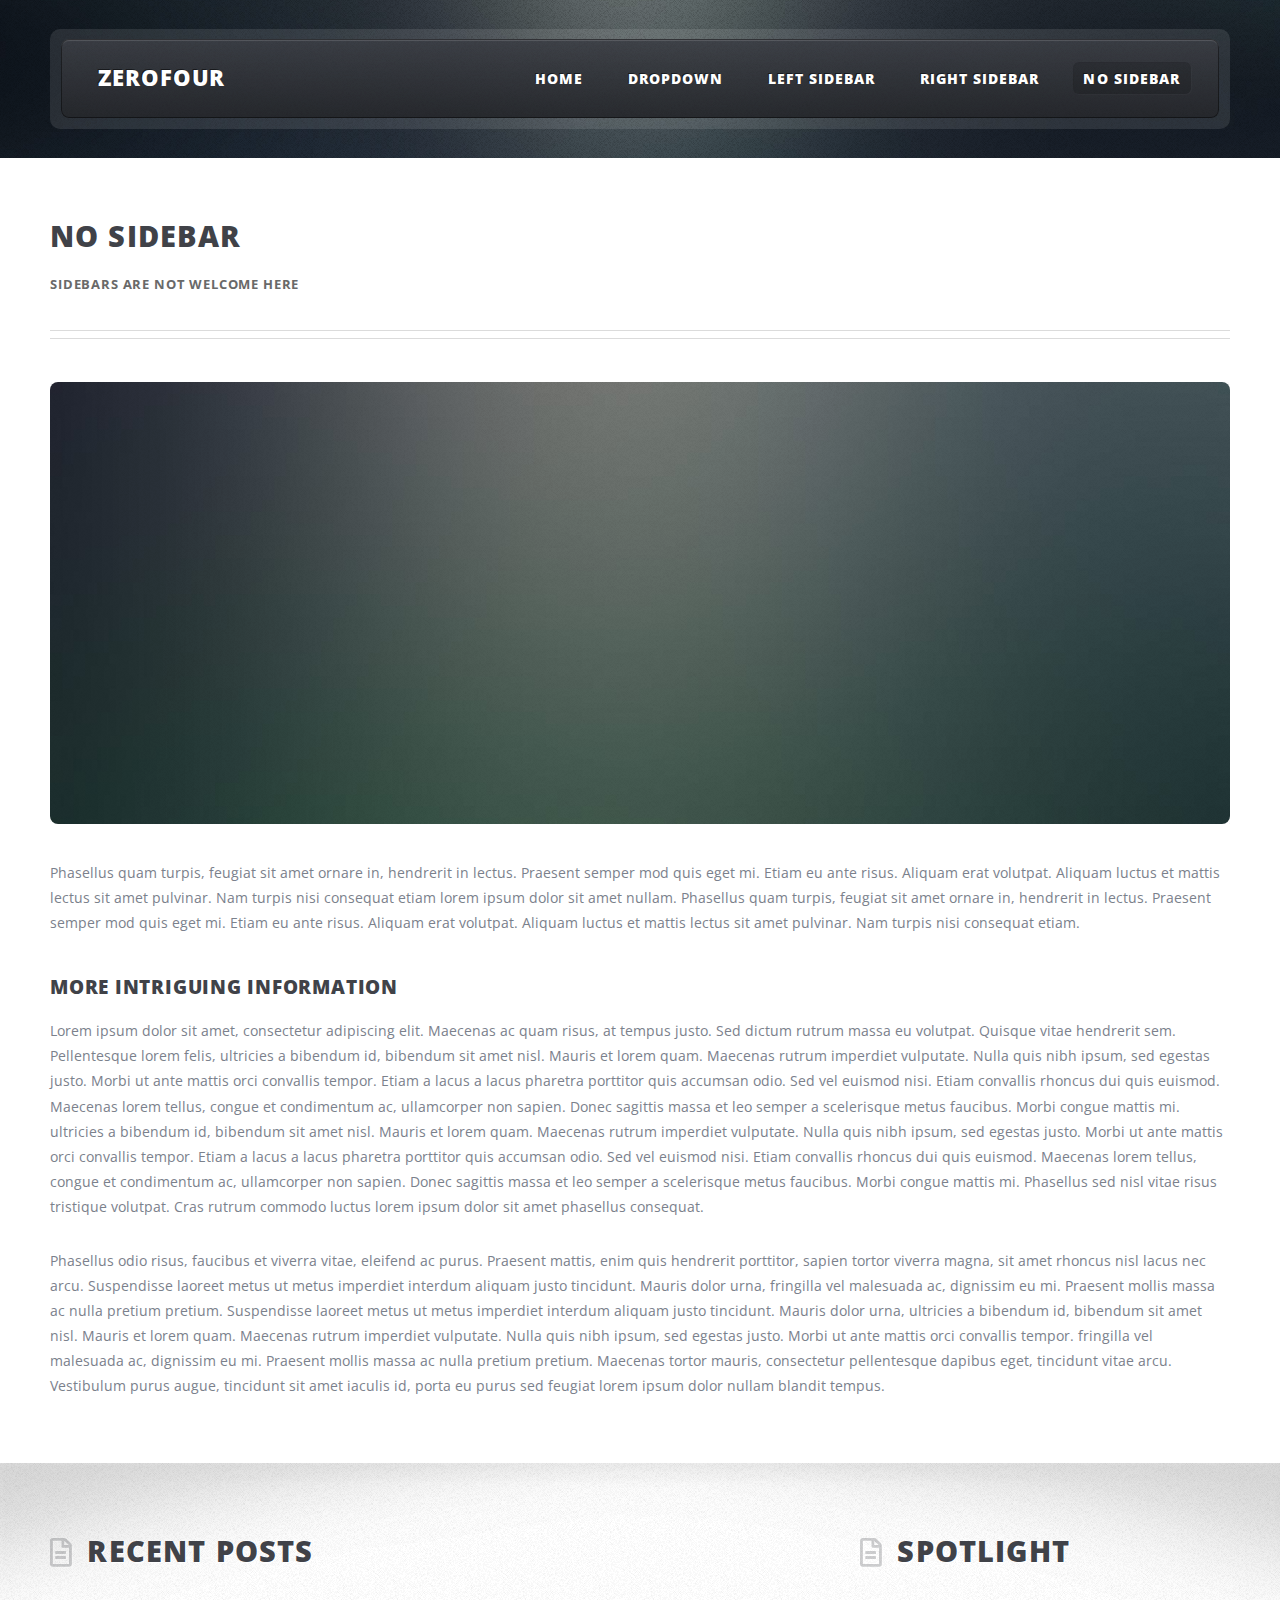
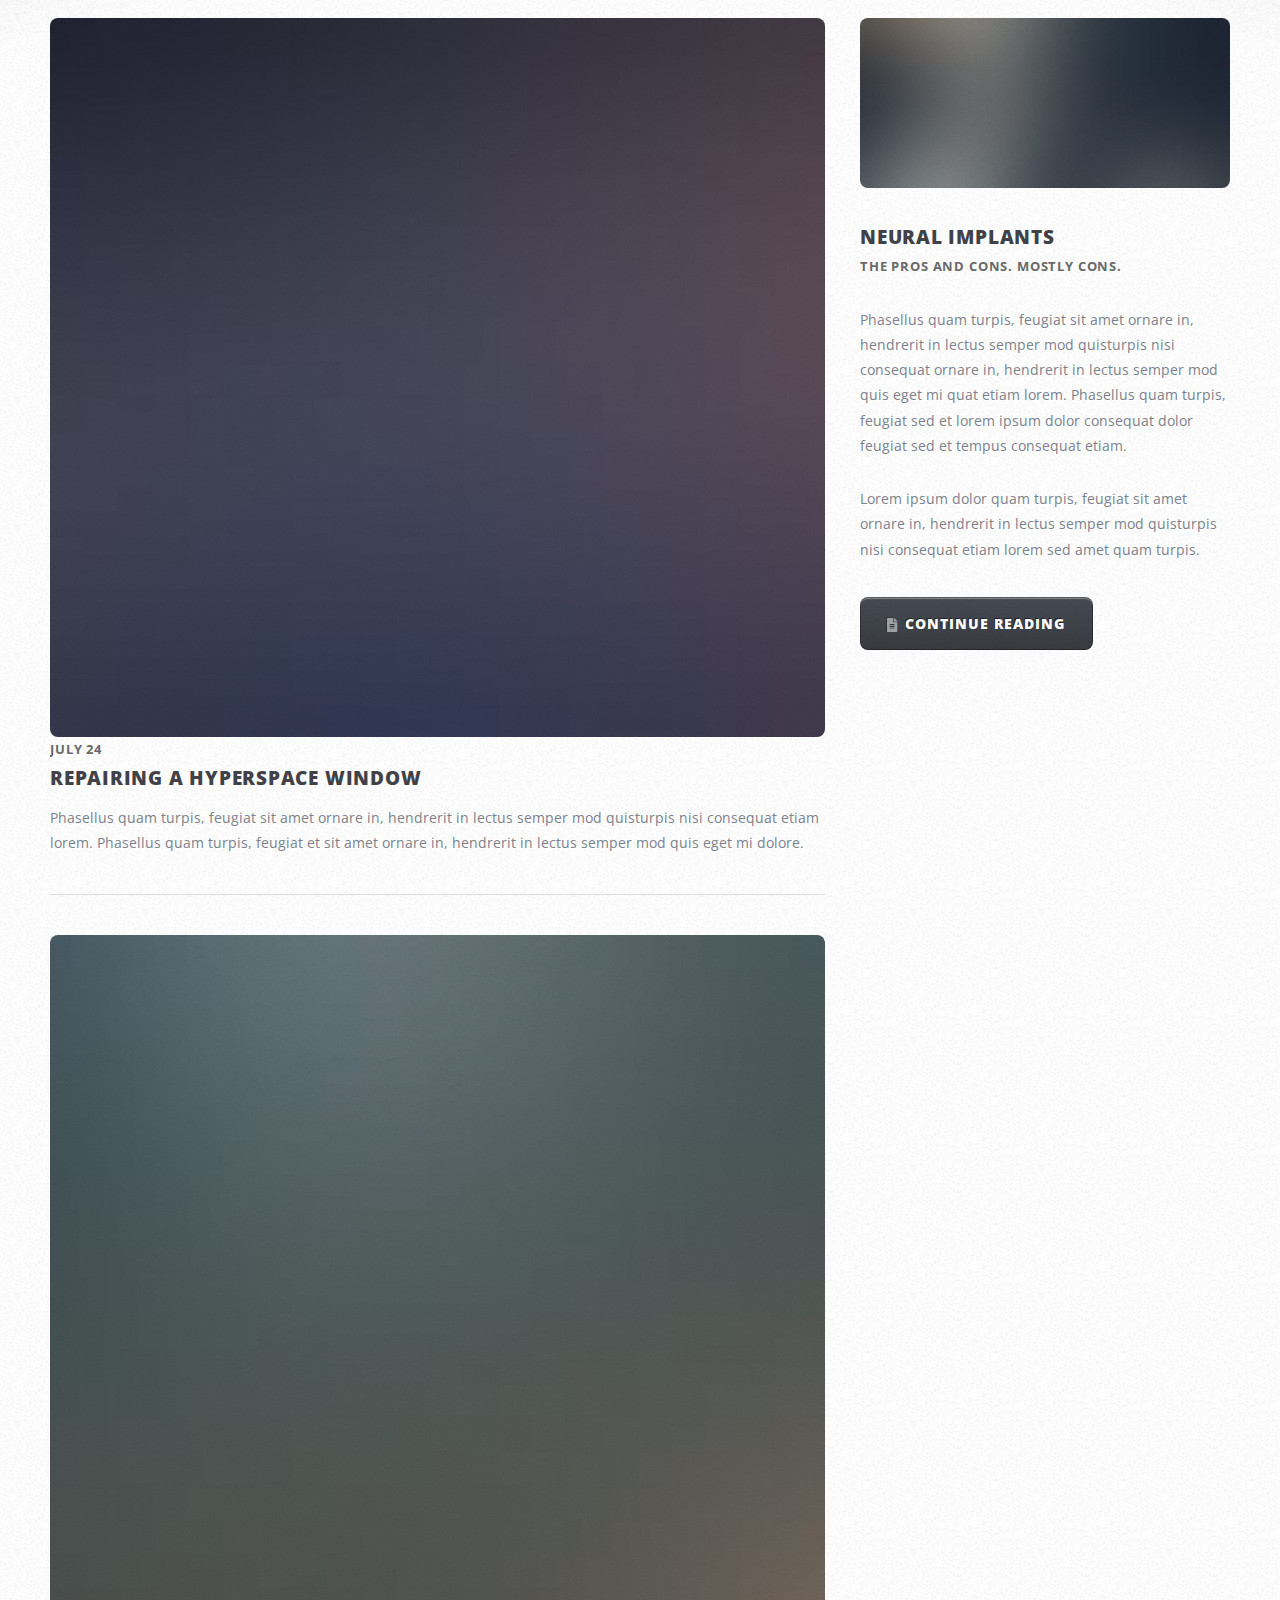
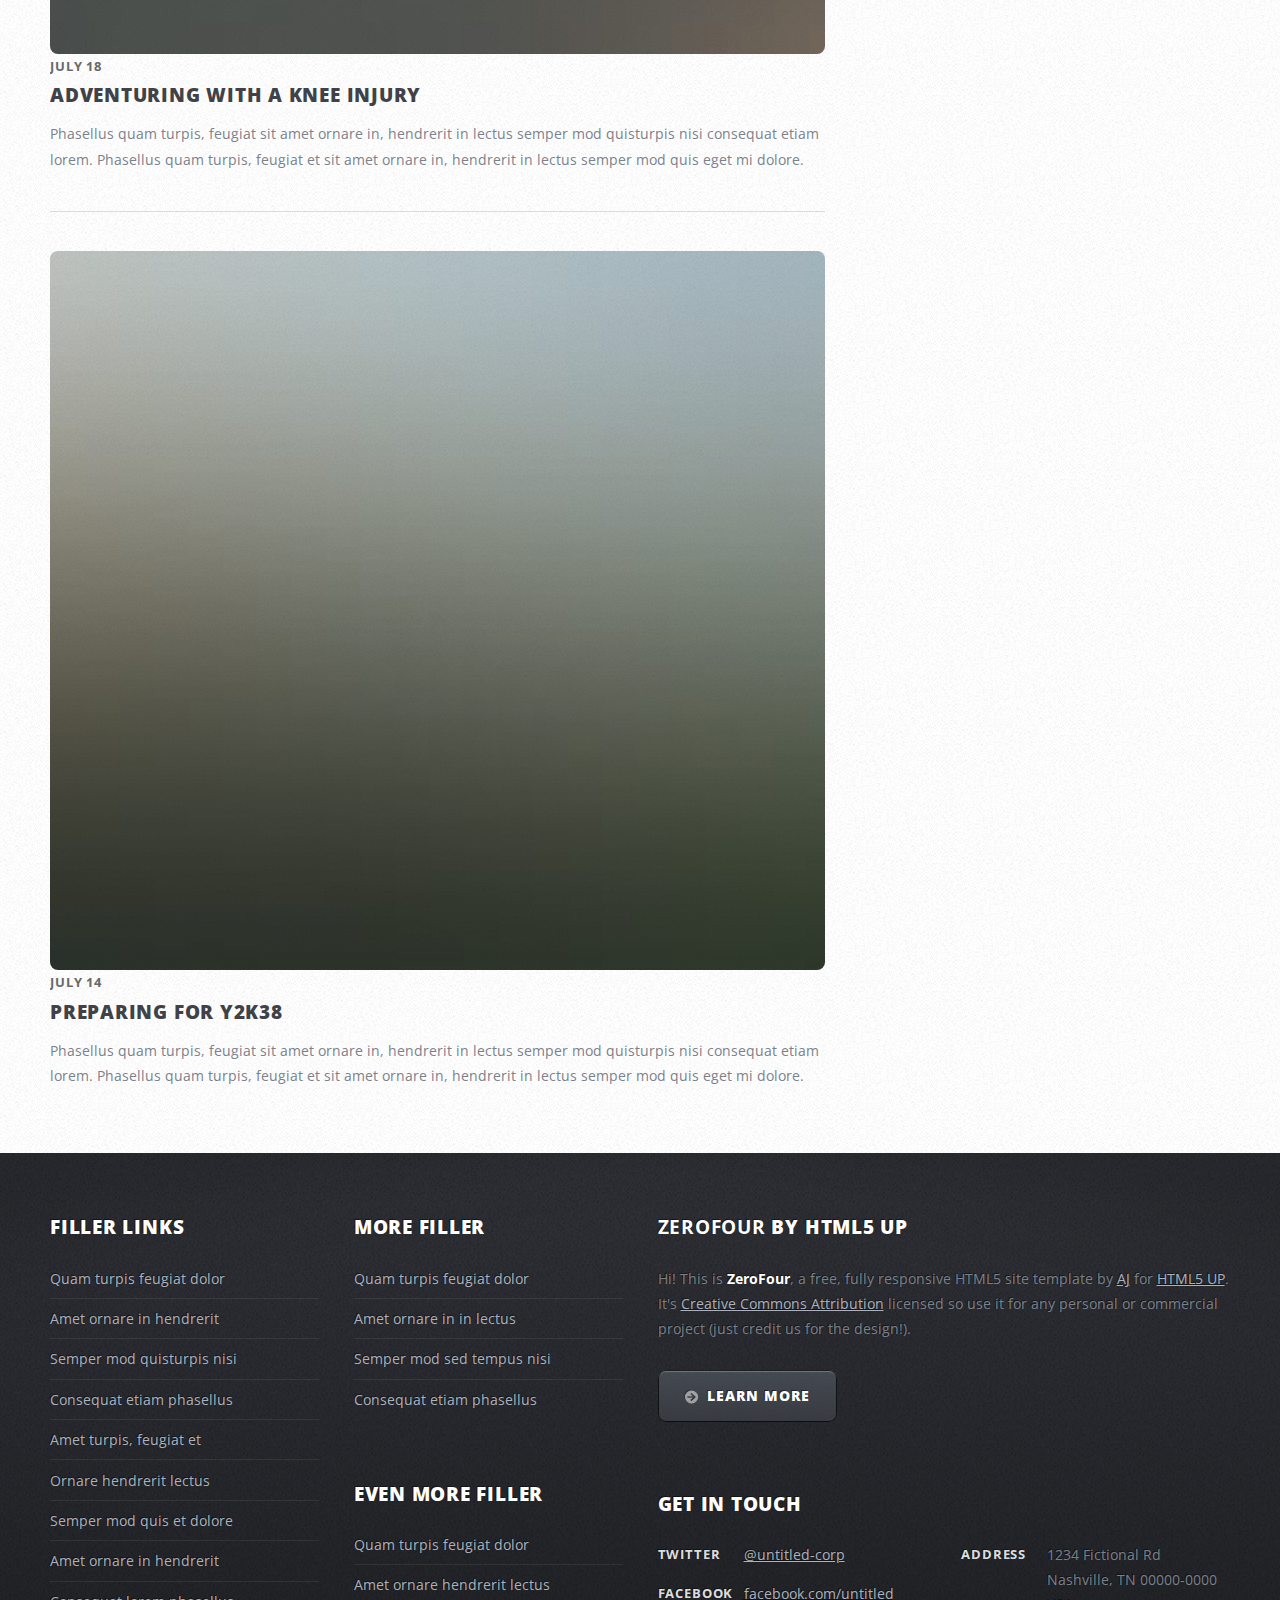
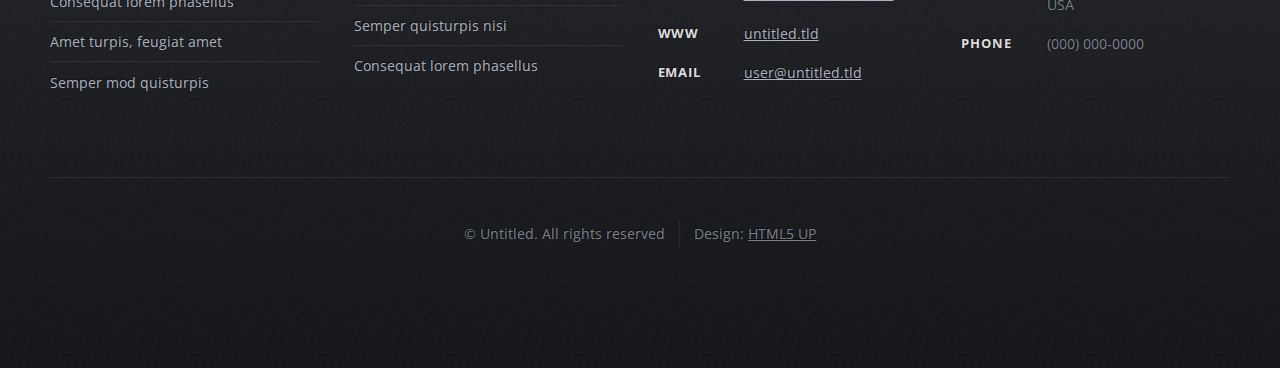
<file: no-sidebar.html>
<!DOCTYPE HTML>
<!--
	ZeroFour by HTML5 UP
	html5up.net | @ajlkn
	Free for personal and commercial use under the CCA 3.0 license (html5up.net/license)
-->
<html>
	<head>
		<title>No Sidebar - ZeroFour by HTML5 UP</title>
		<meta charset="utf-8" />
		<meta name="viewport" content="width=device-width, initial-scale=1, user-scalable=no" />
		<link rel="stylesheet" href="assets/css/main.css" />
	</head>
	<body class="no-sidebar is-preload">
		<div id="page-wrapper">

			<!-- Header Wrapper -->
				<div id="header-wrapper">
					<div class="container">

						<!-- Header -->
							<header id="header">
								<div class="inner">

									<!-- Logo -->
										<h1><a href="index.html" id="logo">ZeroFour</a></h1>

									<!-- Nav -->
										<nav id="nav">
											<ul>
												<li><a href="index.html">Home</a></li>
												<li>
													<a href="#">Dropdown</a>
													<ul>
														<li><a href="#">Lorem ipsum dolor</a></li>
														<li><a href="#">Magna phasellus</a></li>
														<li>
															<a href="#">Phasellus consequat</a>
															<ul>
																<li><a href="#">Lorem ipsum dolor</a></li>
																<li><a href="#">Phasellus consequat</a></li>
																<li><a href="#">Magna phasellus</a></li>
																<li><a href="#">Etiam dolore nisl</a></li>
															</ul>
														</li>
														<li><a href="#">Veroeros feugiat</a></li>
													</ul>
												</li>
												<li><a href="left-sidebar.html">Left Sidebar</a></li>
												<li><a href="right-sidebar.html">Right Sidebar</a></li>
												<li class="current_page_item"><a href="no-sidebar.html">No Sidebar</a></li>
											</ul>
										</nav>

								</div>
							</header>

					</div>
				</div>

			<!-- Main Wrapper -->
				<div id="main-wrapper">
					<div class="wrapper style2">
						<div class="inner">
							<div class="container">
								<div id="content">

									<!-- Content -->

										<article>
											<header class="major">
												<h2>No Sidebar</h2>
												<p>Sidebars are not welcome here</p>
											</header>

											<span class="image featured"><img src="images/pic08.jpg" alt="" /></span>

											<p>Phasellus quam turpis, feugiat sit amet ornare in, hendrerit in lectus.
											Praesent semper mod quis eget mi. Etiam eu ante risus. Aliquam erat volutpat.
											Aliquam luctus et mattis lectus sit amet pulvinar. Nam turpis nisi
											consequat etiam lorem ipsum dolor sit amet nullam. Phasellus quam turpis,
											feugiat sit amet ornare in, hendrerit in lectus. Praesent semper mod quis
											eget mi. Etiam eu ante risus. Aliquam erat volutpat. Aliquam luctus et
											mattis lectus sit amet pulvinar. Nam turpis nisi consequat etiam.</p>

											<h3>More intriguing information</h3>
											<p>Lorem ipsum dolor sit amet, consectetur adipiscing elit. Maecenas ac quam risus, at tempus
											justo. Sed dictum rutrum massa eu volutpat. Quisque vitae hendrerit sem. Pellentesque lorem felis,
											ultricies a bibendum id, bibendum sit amet nisl. Mauris et lorem quam. Maecenas rutrum imperdiet
											vulputate. Nulla quis nibh ipsum, sed egestas justo. Morbi ut ante mattis orci convallis tempor.
											Etiam a lacus a lacus pharetra porttitor quis accumsan odio. Sed vel euismod nisi. Etiam convallis
											rhoncus dui quis euismod. Maecenas lorem tellus, congue et condimentum ac, ullamcorper non sapien.
											Donec sagittis massa et leo semper a scelerisque metus faucibus. Morbi congue mattis mi.
											ultricies a bibendum id, bibendum sit amet nisl. Mauris et lorem quam. Maecenas rutrum imperdiet
											vulputate. Nulla quis nibh ipsum, sed egestas justo. Morbi ut ante mattis orci convallis tempor.
											Etiam a lacus a lacus pharetra porttitor quis accumsan odio. Sed vel euismod nisi. Etiam convallis
											rhoncus dui quis euismod. Maecenas lorem tellus, congue et condimentum ac, ullamcorper non sapien.
											Donec sagittis massa et leo semper a scelerisque metus faucibus. Morbi congue mattis mi.
											Phasellus sed nisl vitae risus tristique volutpat. Cras rutrum commodo luctus lorem ipsum
											dolor sit amet phasellus consequat.</p>

											<p>Phasellus odio risus, faucibus et viverra vitae, eleifend ac purus. Praesent mattis, enim
											quis hendrerit porttitor, sapien tortor viverra magna, sit amet rhoncus nisl lacus nec arcu.
											Suspendisse laoreet metus ut metus imperdiet interdum aliquam justo tincidunt. Mauris dolor urna,
											fringilla vel malesuada ac, dignissim eu mi. Praesent mollis massa ac nulla pretium pretium.
											Suspendisse laoreet metus ut metus imperdiet interdum aliquam justo tincidunt. Mauris dolor urna,
											ultricies a bibendum id, bibendum sit amet nisl. Mauris et lorem quam. Maecenas rutrum imperdiet
											vulputate. Nulla quis nibh ipsum, sed egestas justo. Morbi ut ante mattis orci convallis tempor.
											fringilla vel malesuada ac, dignissim eu mi. Praesent mollis massa ac nulla pretium pretium.
											Maecenas tortor mauris, consectetur pellentesque dapibus eget, tincidunt vitae arcu.
											Vestibulum purus augue, tincidunt sit amet iaculis id, porta eu purus sed feugiat lorem ipsum
											dolor nullam blandit tempus.</p>
										</article>

								</div>
							</div>
						</div>
					</div>
					<div class="wrapper style3">
						<div class="inner">
							<div class="container">
								<div class="row">
									<div class="col-8 col-12-medium">

										<!-- Article list -->
											<section class="box article-list">
												<h2 class="icon fa-file-alt">Recent Posts</h2>

												<!-- Excerpt -->
													<article class="box excerpt">
														<a href="#" class="image left"><img src="images/pic04.jpg" alt="" /></a>
														<div>
															<header>
																<span class="date">July 24</span>
																<h3><a href="#">Repairing a hyperspace window</a></h3>
															</header>
															<p>Phasellus quam turpis, feugiat sit amet ornare in, hendrerit in lectus
															semper mod quisturpis nisi consequat etiam lorem. Phasellus quam turpis,
															feugiat et sit amet ornare in, hendrerit in lectus semper mod quis eget mi dolore.</p>
														</div>
													</article>

												<!-- Excerpt -->
													<article class="box excerpt">
														<a href="#" class="image left"><img src="images/pic05.jpg" alt="" /></a>
														<div>
															<header>
																<span class="date">July 18</span>
																<h3><a href="#">Adventuring with a knee injury</a></h3>
															</header>
															<p>Phasellus quam turpis, feugiat sit amet ornare in, hendrerit in lectus
															semper mod quisturpis nisi consequat etiam lorem. Phasellus quam turpis,
															feugiat et sit amet ornare in, hendrerit in lectus semper mod quis eget mi dolore.</p>
														</div>
													</article>

												<!-- Excerpt -->
													<article class="box excerpt">
														<a href="#" class="image left"><img src="images/pic06.jpg" alt="" /></a>
														<div>
															<header>
																<span class="date">July 14</span>
																<h3><a href="#">Preparing for Y2K38</a></h3>
															</header>
															<p>Phasellus quam turpis, feugiat sit amet ornare in, hendrerit in lectus
															semper mod quisturpis nisi consequat etiam lorem. Phasellus quam turpis,
															feugiat et sit amet ornare in, hendrerit in lectus semper mod quis eget mi dolore.</p>
														</div>
													</article>

											</section>
									</div>
									<div class="col-4 col-12-medium">

										<!-- Spotlight -->
											<section class="box spotlight">
												<h2 class="icon fa-file-alt">Spotlight</h2>
												<article>
													<a href="#" class="image featured"><img src="images/pic07.jpg" alt=""></a>
													<header>
														<h3><a href="#">Neural Implants</a></h3>
														<p>The pros and cons. Mostly cons.</p>
													</header>
													<p>Phasellus quam turpis, feugiat sit amet ornare in, hendrerit in lectus semper mod
													quisturpis nisi consequat ornare in, hendrerit in lectus semper mod quis eget mi quat etiam
													lorem. Phasellus quam turpis, feugiat sed et lorem ipsum dolor consequat dolor feugiat sed
													et tempus consequat etiam.</p>
													<p>Lorem ipsum dolor quam turpis, feugiat sit amet ornare in, hendrerit in lectus semper
													mod quisturpis nisi consequat etiam lorem sed amet quam turpis.</p>
													<footer>
														<a href="#" class="button alt icon solid fa-file-alt">Continue Reading</a>
													</footer>
												</article>
											</section>

									</div>
								</div>
							</div>
						</div>
					</div>
				</div>

			<!-- Footer Wrapper -->
				<div id="footer-wrapper">
					<footer id="footer" class="container">
						<div class="row">
							<div class="col-3 col-6-medium col-12-small">

								<!-- Links -->
									<section>
										<h2>Filler Links</h2>
										<ul class="divided">
											<li><a href="#">Quam turpis feugiat dolor</a></li>
											<li><a href="#">Amet ornare in hendrerit </a></li>
											<li><a href="#">Semper mod quisturpis nisi</a></li>
											<li><a href="#">Consequat etiam phasellus</a></li>
											<li><a href="#">Amet turpis, feugiat et</a></li>
											<li><a href="#">Ornare hendrerit lectus</a></li>
											<li><a href="#">Semper mod quis et dolore</a></li>
											<li><a href="#">Amet ornare in hendrerit</a></li>
											<li><a href="#">Consequat lorem phasellus</a></li>
											<li><a href="#">Amet turpis, feugiat amet</a></li>
											<li><a href="#">Semper mod quisturpis</a></li>
										</ul>
									</section>

							</div>
							<div class="col-3 col-6-medium col-12-small">

								<!-- Links -->
									<section>
										<h2>More Filler</h2>
										<ul class="divided">
											<li><a href="#">Quam turpis feugiat dolor</a></li>
											<li><a href="#">Amet ornare in in lectus</a></li>
											<li><a href="#">Semper mod sed tempus nisi</a></li>
											<li><a href="#">Consequat etiam phasellus</a></li>
										</ul>
									</section>

								<!-- Links -->
									<section>
										<h2>Even More Filler</h2>
										<ul class="divided">
											<li><a href="#">Quam turpis feugiat dolor</a></li>
											<li><a href="#">Amet ornare hendrerit lectus</a></li>
											<li><a href="#">Semper quisturpis nisi</a></li>
											<li><a href="#">Consequat lorem phasellus</a></li>
										</ul>
									</section>

							</div>
							<div class="col-6 col-12-medium imp-medium">

								<!-- About -->
									<section>
										<h2><strong>ZeroFour</strong> by HTML5 UP</h2>
										<p>Hi! This is <strong>ZeroFour</strong>, a free, fully responsive HTML5 site
										template by <a href="http://twitter.com/ajlkn">AJ</a> for <a href="http://html5up.net/">HTML5 UP</a>.
										It's <a href="http://html5up.net/license/">Creative Commons Attribution</a>
										licensed so use it for any personal or commercial project (just credit us
										for the design!).</p>
										<a href="#" class="button alt icon solid fa-arrow-circle-right">Learn More</a>
									</section>

								<!-- Contact -->
									<section>
										<h2>Get in touch</h2>
										<div>
											<div class="row">
												<div class="col-6 col-12-small">
													<dl class="contact">
														<dt>Twitter</dt>
														<dd><a href="#">@untitled-corp</a></dd>
														<dt>Facebook</dt>
														<dd><a href="#">facebook.com/untitled</a></dd>
														<dt>WWW</dt>
														<dd><a href="#">untitled.tld</a></dd>
														<dt>Email</dt>
														<dd><a href="#">user@untitled.tld</a></dd>
													</dl>
												</div>
												<div class="col-6 col-12-small">
													<dl class="contact">
														<dt>Address</dt>
														<dd>
															1234 Fictional Rd<br />
															Nashville, TN 00000-0000<br />
															USA
														</dd>
														<dt>Phone</dt>
														<dd>(000) 000-0000</dd>
													</dl>
												</div>
											</div>
										</div>
									</section>

							</div>
							<div class="col-12">
								<div id="copyright">
									<ul class="menu">
										<li>&copy; Untitled. All rights reserved</li><li>Design: <a href="http://html5up.net">HTML5 UP</a></li>
									</ul>
								</div>
							</div>
						</div>
					</footer>
				</div>

		</div>

		<!-- Scripts -->
			<script src="assets/js/jquery.min.js"></script>
			<script src="assets/js/jquery.dropotron.min.js"></script>
			<script src="assets/js/browser.min.js"></script>
			<script src="assets/js/breakpoints.min.js"></script>
			<script src="assets/js/util.js"></script>
			<script src="assets/js/main.js"></script>

	</body>
</html>
</file>
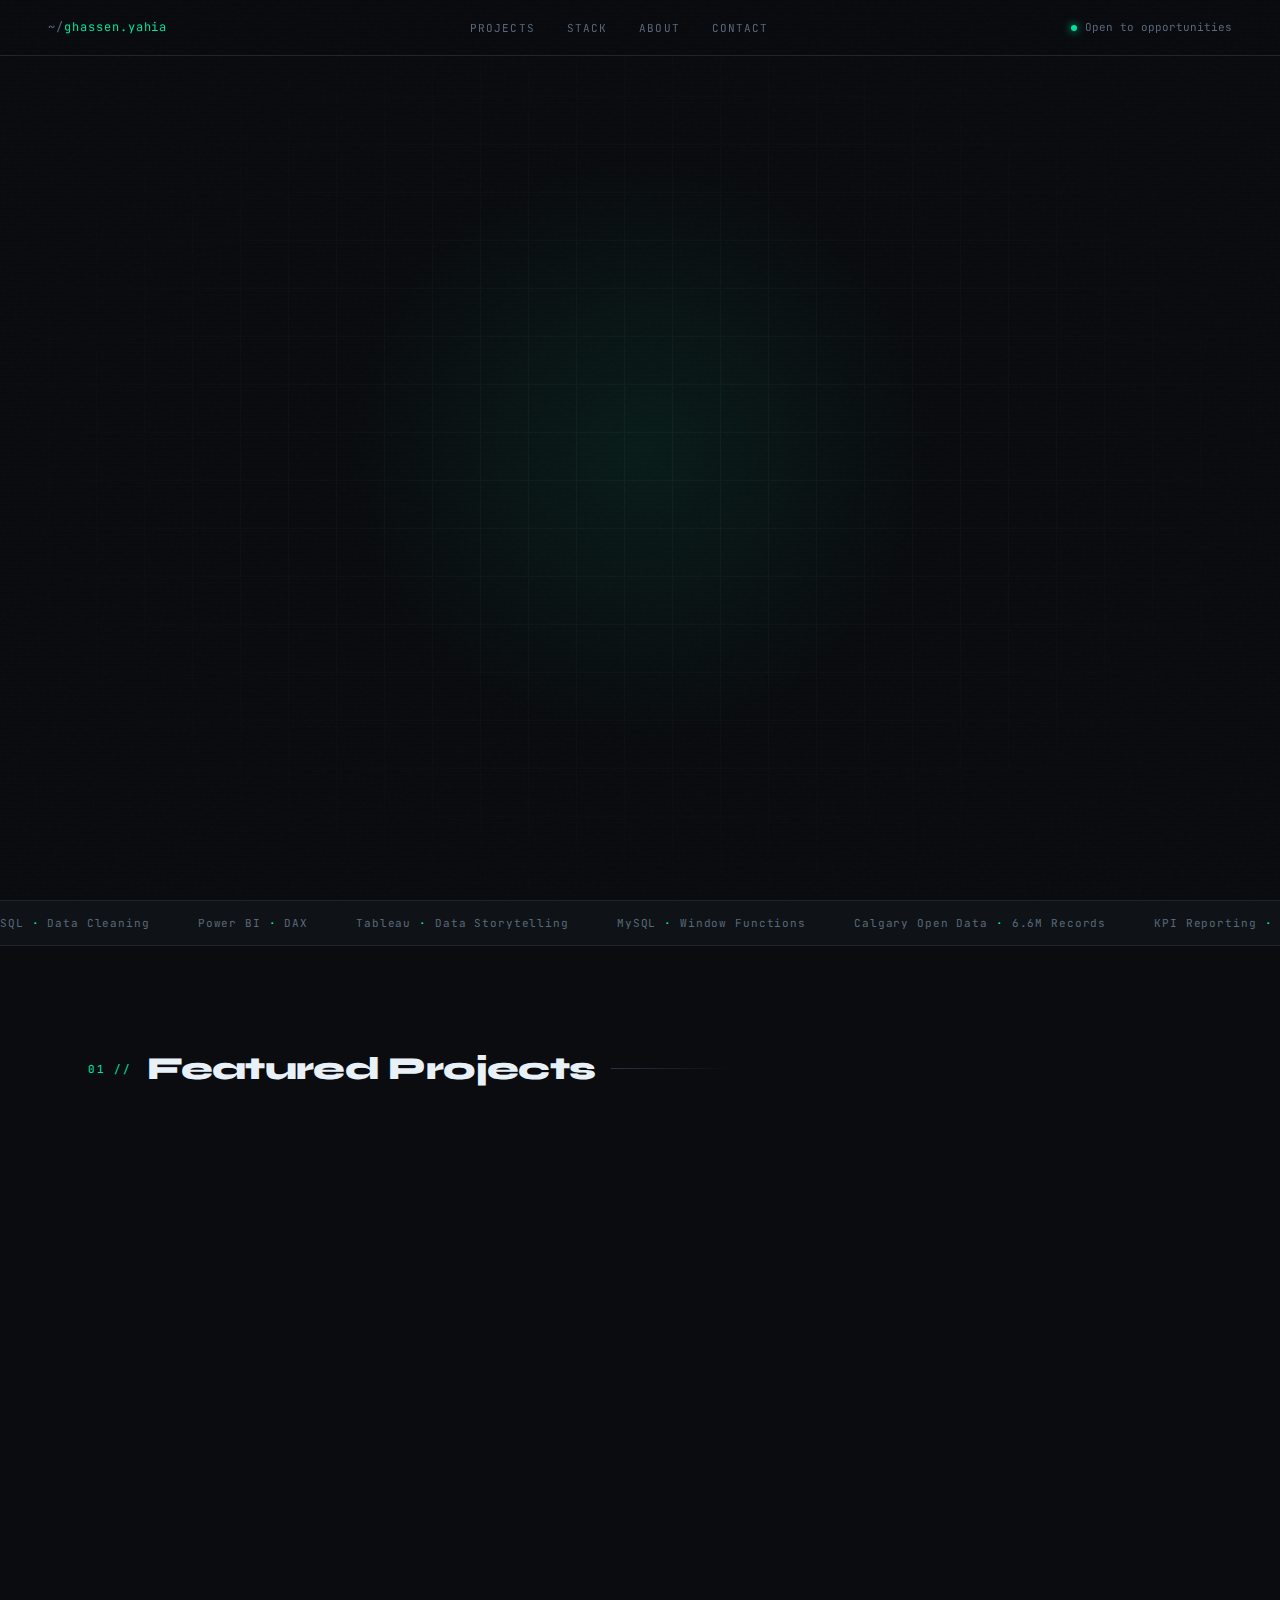
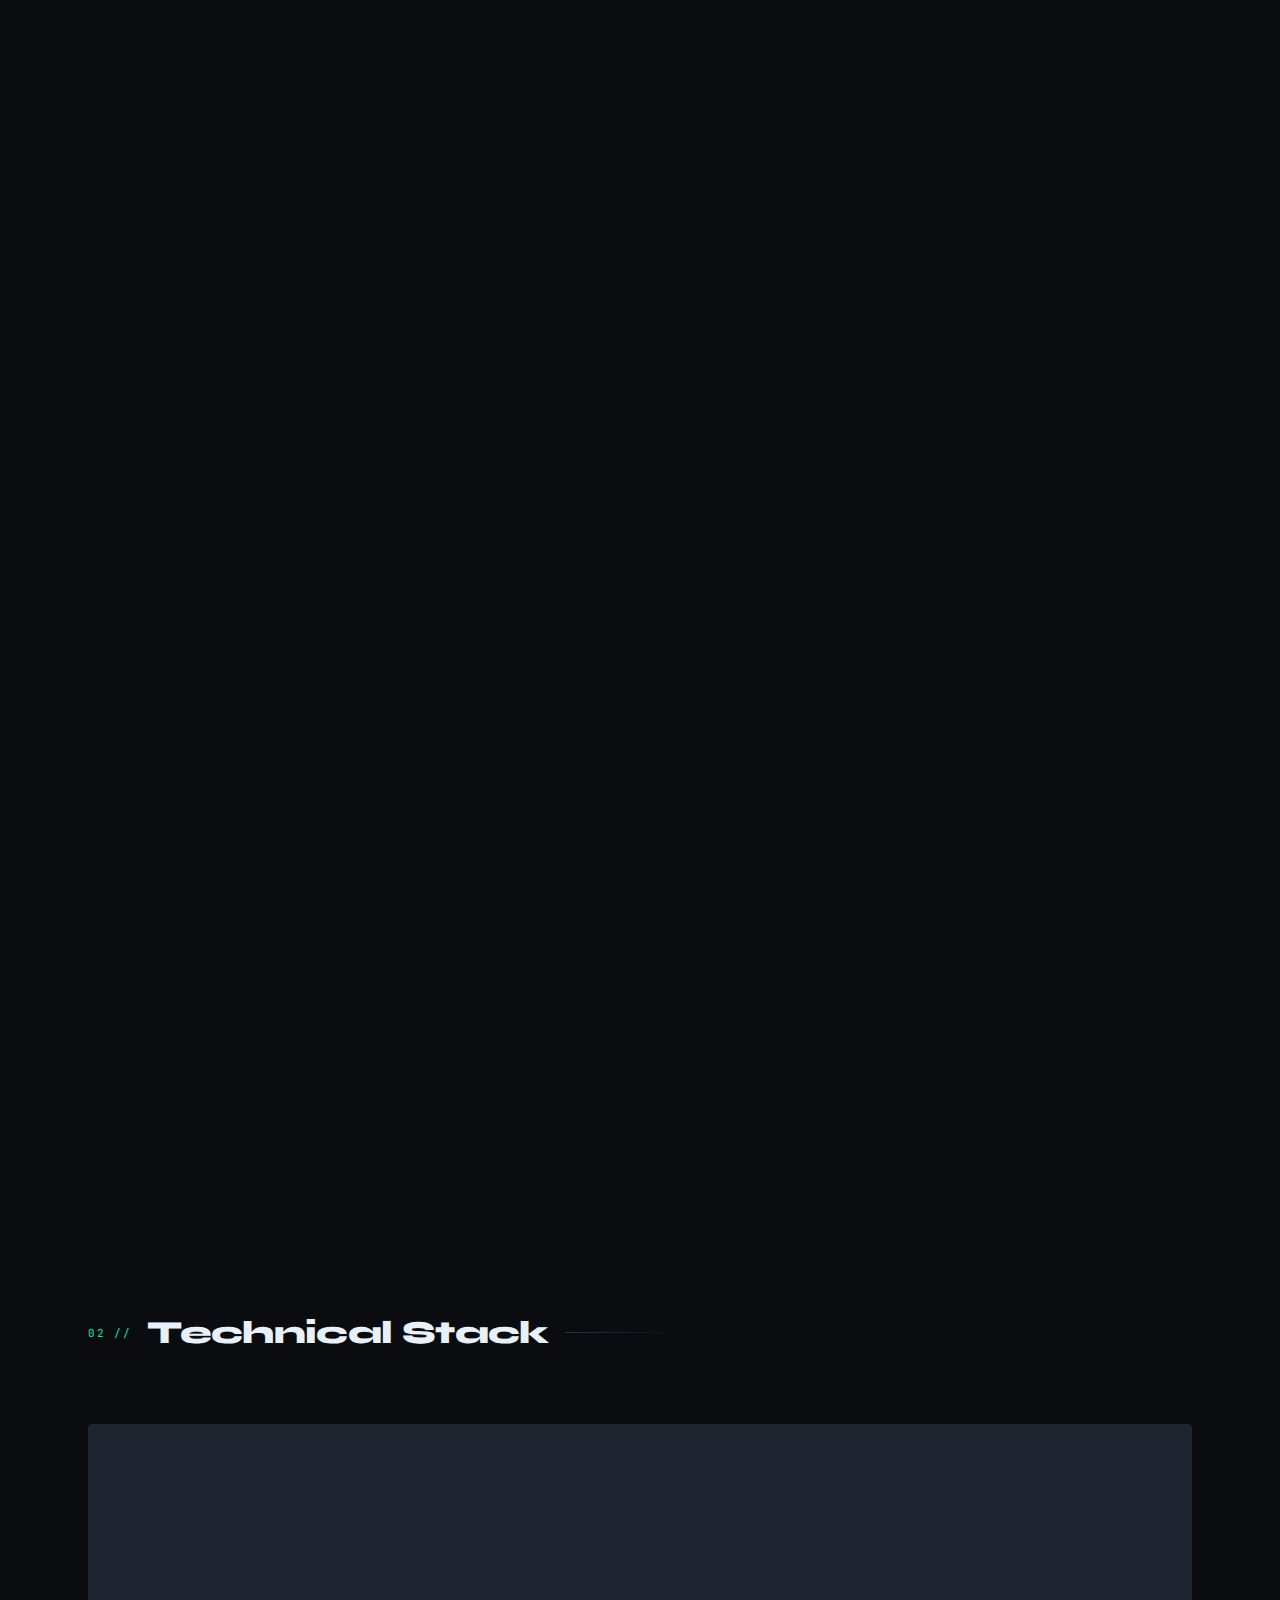
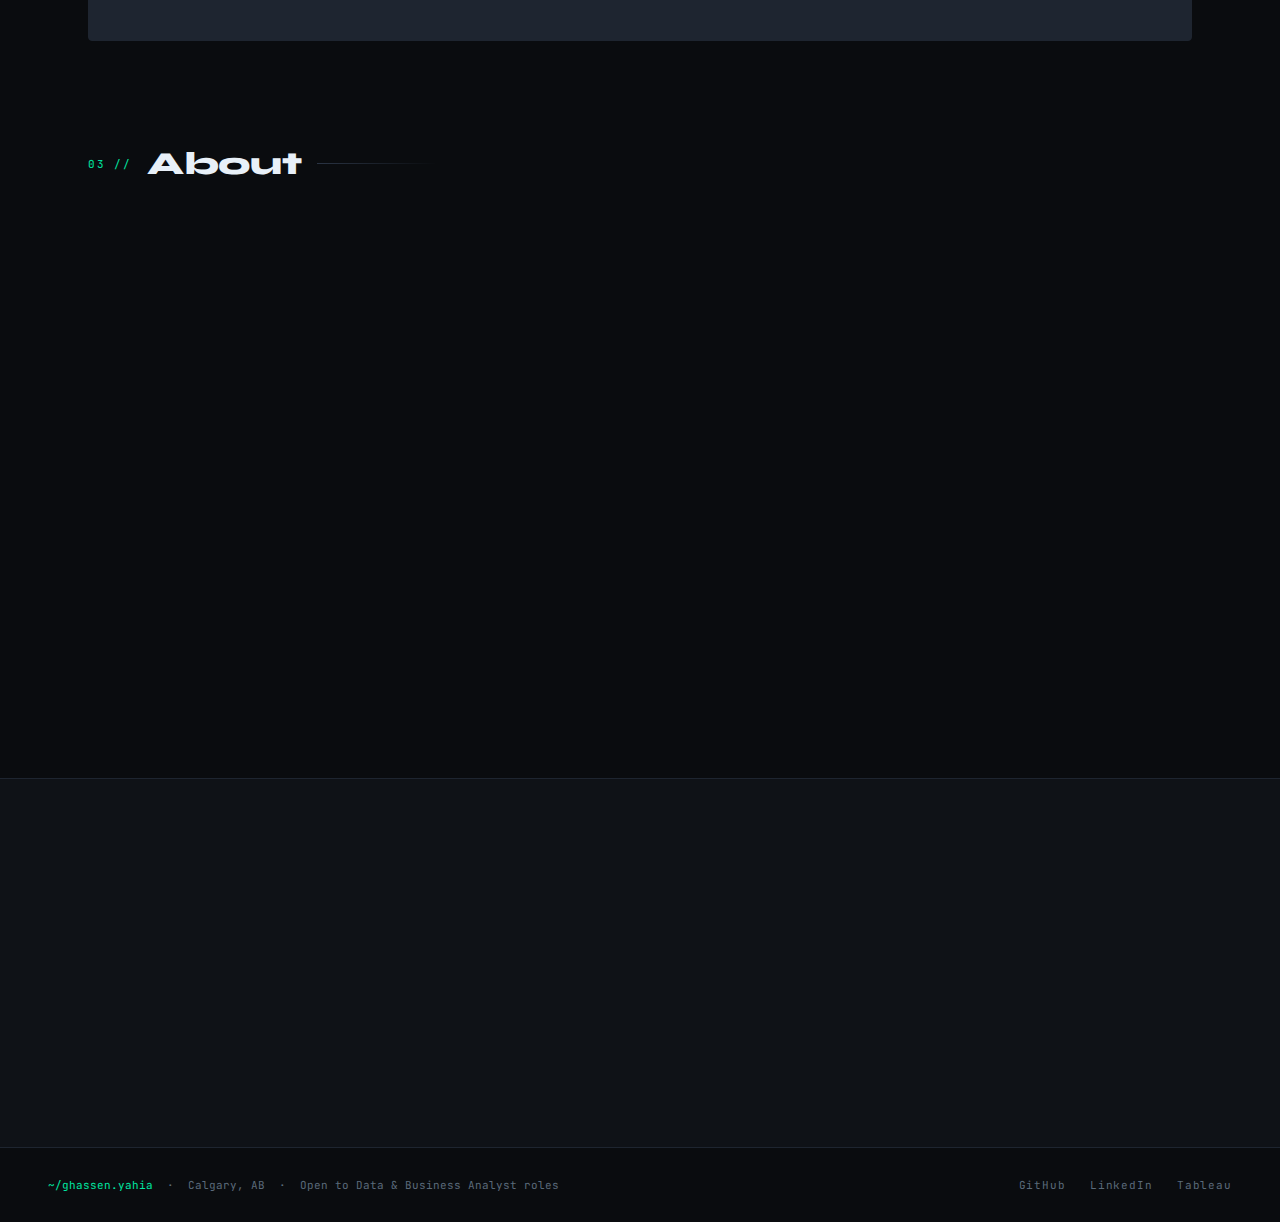
<file: portfolio.html>
<!DOCTYPE html>
<html lang="en">
<head>
<meta charset="UTF-8">
<meta name="viewport" content="width=device-width, initial-scale=1.0">
<title>Ghassen Yahia — Data Analyst</title>
<link href="https://fonts.googleapis.com/css2?family=JetBrains+Mono:wght@300;400;600;700&family=Syne:wght@400;600;700;800&display=swap" rel="stylesheet">
<style>
  :root {
    --bg: #0a0c0f;
    --bg2: #0f1217;
    --bg3: #151a22;
    --border: #1e2530;
    --border-bright: #2a3444;
    --green: #00e5a0;
    --green-dim: #00b37d;
    --green-glow: rgba(0, 229, 160, 0.12);
    --green-glow2: rgba(0, 229, 160, 0.05);
    --blue: #4da9ff;
    --orange: #ff8c42;
    --text: #c8d4e0;
    --text-dim: #5a6a7a;
    --text-bright: #e8f0f8;
    --mono: 'JetBrains Mono', monospace;
    --sans: 'Syne', sans-serif;
  }

  *, *::before, *::after { box-sizing: border-box; margin: 0; padding: 0; }
  html { scroll-behavior: smooth; }

  body {
    background: var(--bg);
    color: var(--text);
    font-family: var(--mono);
    font-size: 14px;
    line-height: 1.7;
    overflow-x: hidden;
  }

  body::before {
    content: '';
    position: fixed;
    inset: 0;
    background: repeating-linear-gradient(0deg, transparent, transparent 2px, rgba(0,0,0,0.03) 2px, rgba(0,0,0,0.03) 4px);
    pointer-events: none;
    z-index: 1000;
  }

  body::after {
    content: '';
    position: fixed;
    inset: 0;
    background-image: url("data:image/svg+xml,%3Csvg viewBox='0 0 256 256' xmlns='http://www.w3.org/2000/svg'%3E%3Cfilter id='noise'%3E%3CfeTurbulence type='fractalNoise' baseFrequency='0.9' numOctaves='4' stitchTiles='stitch'/%3E%3C/filter%3E%3Crect width='100%25' height='100%25' filter='url(%23noise)' opacity='0.03'/%3E%3C/svg%3E");
    pointer-events: none;
    z-index: 999;
    opacity: 0.4;
  }

  /* NAV */
  nav {
    position: fixed;
    top: 0; left: 0; right: 0;
    z-index: 100;
    display: flex;
    align-items: center;
    justify-content: space-between;
    padding: 0 48px;
    height: 56px;
    background: rgba(10, 12, 15, 0.92);
    backdrop-filter: blur(12px);
    border-bottom: 1px solid var(--border);
  }

  .nav-logo {
    font-family: var(--mono);
    font-size: 12px;
    color: var(--green);
    letter-spacing: 0.08em;
    text-decoration: none;
  }
  .nav-logo span { color: var(--text-dim); }

  .nav-links { display: flex; gap: 32px; list-style: none; }
  .nav-links a {
    font-size: 11px;
    color: var(--text-dim);
    text-decoration: none;
    letter-spacing: 0.1em;
    text-transform: uppercase;
    transition: color 0.2s;
  }
  .nav-links a:hover { color: var(--green); }

  .nav-status {
    display: flex;
    align-items: center;
    gap: 8px;
    font-size: 11px;
    color: var(--text-dim);
  }

  .status-dot {
    width: 6px; height: 6px;
    border-radius: 50%;
    background: var(--green);
    box-shadow: 0 0 8px var(--green);
    animation: pulse 2s ease-in-out infinite;
  }

  @keyframes pulse { 0%, 100% { opacity: 1; } 50% { opacity: 0.4; } }

  /* HERO */
  .hero {
    min-height: 100vh;
    display: flex;
    align-items: center;
    padding: 80px 48px 48px;
    position: relative;
    overflow: hidden;
  }

  .hero-grid {
    position: absolute;
    inset: 0;
    background-image:
      linear-gradient(var(--border) 1px, transparent 1px),
      linear-gradient(90deg, var(--border) 1px, transparent 1px);
    background-size: 48px 48px;
    mask-image: radial-gradient(ellipse 80% 80% at 50% 50%, black 0%, transparent 70%);
    opacity: 0.4;
  }

  .hero-glow {
    position: absolute;
    width: 600px; height: 600px;
    border-radius: 50%;
    background: radial-gradient(circle, rgba(0,229,160,0.08) 0%, transparent 70%);
    top: 50%; left: 50%;
    transform: translate(-50%, -50%);
    pointer-events: none;
  }

  .hero-content { position: relative; max-width: 900px; }

  .hero-tag {
    display: inline-flex;
    align-items: center;
    gap: 8px;
    font-size: 11px;
    color: var(--green);
    letter-spacing: 0.15em;
    text-transform: uppercase;
    margin-bottom: 24px;
    opacity: 0;
    animation: fadeUp 0.6s ease forwards 0.2s;
  }
  .hero-tag::before { content: ''; width: 24px; height: 1px; background: var(--green); }

  h1 {
    font-family: var(--sans);
    font-size: clamp(42px, 7vw, 80px);
    font-weight: 800;
    line-height: 1.0;
    color: var(--text-bright);
    letter-spacing: -0.02em;
    margin-bottom: 8px;
    opacity: 0;
    animation: fadeUp 0.6s ease forwards 0.4s;
  }
  h1 .accent { color: var(--green); }

  .hero-sub {
    font-family: var(--sans);
    font-size: clamp(28px, 4vw, 44px);
    font-weight: 600;
    color: var(--text-dim);
    letter-spacing: -0.01em;
    margin-bottom: 32px;
    opacity: 0;
    animation: fadeUp 0.6s ease forwards 0.5s;
  }

  .hero-bio {
    max-width: 560px;
    font-size: 13px;
    color: var(--text);
    line-height: 1.8;
    margin-bottom: 40px;
    opacity: 0;
    animation: fadeUp 0.6s ease forwards 0.6s;
  }
  .hero-bio strong { color: var(--green); font-weight: 600; }

  .hero-stats {
    display: flex;
    gap: 40px;
    margin-bottom: 48px;
    opacity: 0;
    animation: fadeUp 0.6s ease forwards 0.7s;
  }
  .stat { display: flex; flex-direction: column; gap: 4px; }
  .stat-num { font-family: var(--sans); font-size: 28px; font-weight: 800; color: var(--green); line-height: 1; }
  .stat-label { font-size: 10px; color: var(--text-dim); letter-spacing: 0.1em; text-transform: uppercase; }

  .hero-actions {
    display: flex;
    gap: 16px;
    flex-wrap: wrap;
    opacity: 0;
    animation: fadeUp 0.6s ease forwards 0.8s;
  }

  .btn {
    display: inline-flex;
    align-items: center;
    gap: 8px;
    padding: 12px 24px;
    font-family: var(--mono);
    font-size: 12px;
    letter-spacing: 0.08em;
    text-decoration: none;
    border-radius: 3px;
    transition: all 0.2s;
    cursor: pointer;
    border: none;
  }
  .btn-primary { background: var(--green); color: #0a0c0f; font-weight: 700; }
  .btn-primary:hover { background: #00ffb3; box-shadow: 0 0 24px rgba(0,229,160,0.4); transform: translateY(-1px); }
  .btn-ghost { background: transparent; color: var(--text); border: 1px solid var(--border-bright); }
  .btn-ghost:hover { border-color: var(--green); color: var(--green); transform: translateY(-1px); }

  /* TICKER */
  .ticker {
    border-top: 1px solid var(--border);
    border-bottom: 1px solid var(--border);
    background: var(--bg2);
    padding: 10px 0;
    overflow: hidden;
    white-space: nowrap;
  }
  .ticker-inner { display: inline-flex; gap: 48px; animation: ticker 30s linear infinite; }
  .ticker-item { font-size: 11px; color: var(--text-dim); letter-spacing: 0.08em; flex-shrink: 0; }
  .ticker-item span { color: var(--green); }
  @keyframes ticker { 0% { transform: translateX(0); } 100% { transform: translateX(-50%); } }

  /* SECTIONS */
  section {
    padding: 96px 48px;
    max-width: 1200px;
    margin: 0 auto;
  }

  .section-header {
    display: flex;
    align-items: center;
    gap: 16px;
    margin-bottom: 64px;
  }
  .section-num { font-size: 11px; color: var(--green); letter-spacing: 0.15em; white-space: nowrap; }
  .section-line { flex: 1; height: 1px; background: linear-gradient(90deg, var(--border-bright), transparent); max-width: 120px; }

  h2 {
    font-family: var(--sans);
    font-size: 32px;
    font-weight: 800;
    color: var(--text-bright);
    letter-spacing: -0.02em;
  }

  /* PROJECT CARDS */
  .projects-grid { display: grid; grid-template-columns: 1fr; gap: 2px; }

  .project-card {
    background: var(--bg2);
    border: 1px solid var(--border);
    border-radius: 4px;
    overflow: hidden;
    display: grid;
    grid-template-columns: 1fr 340px;
    transition: border-color 0.3s, transform 0.3s;
    position: relative;
  }
  .project-card:hover { border-color: var(--green-dim); transform: translateX(4px); }
  .project-card::before {
    content: '';
    position: absolute;
    left: 0; top: 0; bottom: 0;
    width: 3px;
    background: var(--green);
    opacity: 0;
    transition: opacity 0.3s;
  }
  .project-card:hover::before { opacity: 1; }

  .project-body { padding: 40px; border-right: 1px solid var(--border); }

  .project-meta { display: flex; align-items: center; gap: 12px; margin-bottom: 20px; flex-wrap: wrap; }

  .tag {
    display: inline-flex;
    align-items: center;
    gap: 5px;
    padding: 3px 10px;
    font-size: 10px;
    letter-spacing: 0.1em;
    text-transform: uppercase;
    border-radius: 2px;
    font-weight: 600;
  }
  .tag-sql { background: rgba(77,169,255,0.1); color: var(--blue); border: 1px solid rgba(77,169,255,0.2); }
  .tag-powerbi { background: rgba(255,140,66,0.1); color: var(--orange); border: 1px solid rgba(255,140,66,0.2); }
  .tag-tableau { background: rgba(0,229,160,0.1); color: var(--green); border: 1px solid rgba(0,229,160,0.2); }
  .tag-featured { background: rgba(0,229,160,0.08); color: var(--green); border: 1px solid rgba(0,229,160,0.15); font-size: 9px; letter-spacing: 0.12em; }

  h3 {
    font-family: var(--sans);
    font-size: 22px;
    font-weight: 700;
    color: var(--text-bright);
    letter-spacing: -0.01em;
    margin-bottom: 12px;
    line-height: 1.2;
  }

  .project-desc { font-size: 13px; color: var(--text); line-height: 1.8; margin-bottom: 24px; }

  .project-highlights { display: flex; flex-direction: column; gap: 8px; margin-bottom: 28px; }
  .highlight { display: flex; align-items: flex-start; gap: 10px; font-size: 12px; color: var(--text-dim); }
  .highlight::before { content: '▸'; color: var(--green); flex-shrink: 0; margin-top: 1px; font-size: 10px; }

  .project-links { display: flex; gap: 12px; flex-wrap: wrap; }

  .link-btn {
    display: inline-flex;
    align-items: center;
    gap: 6px;
    padding: 8px 16px;
    font-family: var(--mono);
    font-size: 11px;
    letter-spacing: 0.08em;
    text-decoration: none;
    border-radius: 2px;
    transition: all 0.2s;
    border: 1px solid var(--border-bright);
    color: var(--text-dim);
    background: transparent;
  }
  .link-btn:hover { border-color: var(--green); color: var(--green); background: var(--green-glow2); }

  .project-sidebar { padding: 40px 32px; background: var(--bg3); display: flex; flex-direction: column; gap: 28px; }

  .sidebar-section-title { font-size: 10px; color: var(--text-dim); letter-spacing: 0.15em; text-transform: uppercase; margin-bottom: 12px; }

  .metric-row { display: flex; justify-content: space-between; align-items: baseline; padding: 8px 0; border-bottom: 1px solid var(--border); font-size: 12px; }
  .metric-row:last-child { border-bottom: none; }
  .metric-key { color: var(--text-dim); }
  .metric-val { color: var(--green); font-weight: 600; text-align: right; max-width: 160px; }

  .skill-chips { display: flex; flex-wrap: wrap; gap: 6px; }
  .chip { padding: 4px 10px; font-size: 10px; letter-spacing: 0.06em; color: var(--text-dim); background: var(--bg2); border: 1px solid var(--border); border-radius: 2px; }

  .article-preview {
    margin-top: 20px;
    padding: 16px;
    background: rgba(0,229,160,0.04);
    border: 1px solid rgba(0,229,160,0.12);
    border-radius: 3px;
  }
  .article-label {
    font-size: 10px; color: var(--green); letter-spacing: 0.12em; text-transform: uppercase;
    margin-bottom: 8px; display: flex; align-items: center; gap: 6px;
  }
  .article-label::before { content: ''; width: 4px; height: 4px; border-radius: 50%; background: var(--green); box-shadow: 0 0 6px var(--green); }
  .article-title { font-family: var(--sans); font-size: 13px; font-weight: 600; color: var(--text-bright); margin-bottom: 6px; line-height: 1.3; }
  .article-excerpt { font-size: 11px; color: var(--text-dim); line-height: 1.6; margin-bottom: 10px; }
  .article-link { font-size: 11px; color: var(--green); text-decoration: none; letter-spacing: 0.06em; display: inline-flex; align-items: center; gap: 4px; }
  .article-link:hover { text-decoration: underline; }

  /* TOOLS */
  .tools-grid {
    display: grid;
    grid-template-columns: repeat(auto-fill, minmax(200px, 1fr));
    gap: 1px;
    background: var(--border);
    border: 1px solid var(--border);
    border-radius: 4px;
    overflow: hidden;
  }
  .tool-cell { background: var(--bg2); padding: 24px; display: flex; flex-direction: column; gap: 8px; transition: background 0.2s; }
  .tool-cell:hover { background: var(--bg3); }
  .tool-name { font-family: var(--sans); font-size: 14px; font-weight: 700; color: var(--text-bright); }
  .tool-level { font-size: 10px; color: var(--text-dim); letter-spacing: 0.1em; text-transform: uppercase; }
  .tool-bar { height: 2px; background: var(--border); border-radius: 1px; overflow: hidden; }
  .tool-fill { height: 100%; background: var(--green); border-radius: 1px; transition: width 1s ease; }

  /* ABOUT */
  .about-grid { display: grid; grid-template-columns: 1fr 1fr; gap: 64px; align-items: start; }

  .about-text p { font-size: 13px; color: var(--text); line-height: 1.85; margin-bottom: 18px; }
  .about-text p:last-child { margin-bottom: 0; }
  .about-text strong { color: var(--green); font-weight: 600; }

  .about-cards { display: flex; flex-direction: column; gap: 12px; }

  .about-card {
    display: flex;
    align-items: flex-start;
    gap: 16px;
    padding: 20px;
    background: var(--bg2);
    border: 1px solid var(--border);
    border-radius: 4px;
    transition: border-color 0.25s;
  }
  .about-card:hover { border-color: var(--border-bright); }

  .about-card-icon {
    font-family: var(--mono);
    font-size: 10px;
    color: var(--green);
    background: rgba(0,229,160,0.08);
    border: 1px solid rgba(0,229,160,0.2);
    padding: 6px 10px;
    border-radius: 2px;
    white-space: nowrap;
    line-height: 1.4;
    text-align: center;
    min-width: 52px;
  }

  .about-card-title { font-family: var(--sans); font-size: 14px; font-weight: 700; color: var(--text-bright); margin-bottom: 4px; }
  .about-card-sub { font-size: 11px; color: var(--text-dim); letter-spacing: 0.04em; }

  /* CONTACT */
  .contact-section { border-top: 1px solid var(--border); background: var(--bg2); }

  .contact-inner {
    max-width: 1200px;
    margin: 0 auto;
    padding: 96px 48px;
    display: grid;
    grid-template-columns: 1fr auto;
    gap: 80px;
    align-items: center;
  }

  .contact-title { font-family: var(--sans); font-size: clamp(32px, 5vw, 52px); font-weight: 800; color: var(--text-bright); letter-spacing: -0.02em; margin-bottom: 16px; line-height: 1.1; }
  .contact-title .accent { color: var(--green); }
  .contact-sub { font-size: 13px; color: var(--text-dim); line-height: 1.8; max-width: 420px; }

  .contact-links { display: flex; flex-direction: column; gap: 12px; min-width: 240px; }

  .contact-link {
    display: flex;
    align-items: center;
    gap: 16px;
    text-decoration: none;
    padding: 14px 20px;
    border: 1px solid var(--border);
    border-radius: 3px;
    background: var(--bg3);
    transition: all 0.2s;
  }
  .contact-link:hover { border-color: var(--green-dim); background: rgba(0,229,160,0.04); transform: translateX(4px); }

  .contact-link-label { font-size: 10px; color: var(--text-dim); letter-spacing: 0.12em; text-transform: uppercase; width: 72px; flex-shrink: 0; }
  .contact-link-value { font-size: 12px; color: var(--text); transition: color 0.2s; }
  .contact-link:hover .contact-link-value { color: var(--green); }

  /* FOOTER */
  footer {
    border-top: 1px solid var(--border);
    padding: 28px 48px;
    display: flex;
    align-items: center;
    justify-content: space-between;
    flex-wrap: wrap;
    gap: 16px;
  }
  .footer-left { font-size: 11px; color: var(--text-dim); }
  .footer-links { display: flex; gap: 24px; }
  .footer-links a { font-size: 11px; color: var(--text-dim); text-decoration: none; letter-spacing: 0.08em; transition: color 0.2s; }
  .footer-links a:hover { color: var(--green); }

  /* ANIMATIONS */
  @keyframes fadeUp { from { opacity: 0; transform: translateY(20px); } to { opacity: 1; transform: translateY(0); } }

  .reveal { opacity: 0; transform: translateY(24px); transition: opacity 0.6s ease, transform 0.6s ease; }
  .reveal.visible { opacity: 1; transform: translateY(0); }

  /* RESPONSIVE */
  @media (max-width: 900px) {
    nav { padding: 0 24px; }
    .hero { padding: 80px 24px 48px; }
    section { padding: 64px 24px; }
    footer { padding: 24px; }
    .project-card { grid-template-columns: 1fr; }
    .project-body { border-right: none; border-bottom: 1px solid var(--border); }
    .hero-stats { gap: 24px; }
    h1 { font-size: 36px; }
    .about-grid { grid-template-columns: 1fr; gap: 40px; }
    .contact-inner { grid-template-columns: 1fr; padding: 64px 24px; gap: 40px; }
    .nav-status { display: none; }
  }
</style>
</head>
<body>

<!-- NAV -->
<nav>
  <a class="nav-logo" href="#"><span>~/</span>ghassen.yahia</a>
  <ul class="nav-links">
    <li><a href="#projects">Projects</a></li>
    <li><a href="#tools">Stack</a></li>
    <li><a href="#about">About</a></li>
    <li><a href="#contact">Contact</a></li>
  </ul>
  <div class="nav-status">
    <div class="status-dot"></div>
    Open to opportunities
  </div>
</nav>

<!-- HERO -->
<div class="hero">
  <div class="hero-grid"></div>
  <div class="hero-glow"></div>
  <div class="hero-content">
    <div class="hero-tag">Data Analyst · Calgary, AB</div>
    <h1>Ghassen <span class="accent">Yahia</span></h1>
    <div class="hero-sub">Turning raw data into decisions.</div>
    <p class="hero-bio">
      PhD in Physics turned data analyst. I bring <strong>scientific rigour</strong> to messy real-world datasets — from 6.6M civic records to live job market intelligence.
      Currently building towards <strong>Business &amp; Data Analyst</strong> roles in Calgary's tech, energy, and financial sectors.
    </p>
    <div class="hero-stats">
      <div class="stat"><span class="stat-num">6.7M+</span><span class="stat-label">Rows analysed</span></div>
      <div class="stat"><span class="stat-num">4+</span><span class="stat-label">Tools mastered</span></div>
      <div class="stat"><span class="stat-num">9</span><span class="stat-label">Projects shipped</span></div>
    </div>
    <div class="hero-actions">
      <a class="btn btn-primary" href="#projects">View Projects</a>
      <a class="btn btn-ghost" href="https://www.linkedin.com/in/ghassen-yahia/" target="_blank">LinkedIn Profile</a>
      <a class="btn btn-ghost" href="https://github.com/GYahia" target="_blank">GitHub</a>
    </div>
  </div>
</div>

<!-- TICKER -->
<div class="ticker">
  <div class="ticker-inner">
    <span class="ticker-item">SQL <span>·</span> Data Cleaning</span>
    <span class="ticker-item">Power BI <span>·</span> DAX</span>
    <span class="ticker-item">Tableau <span>·</span> Data Storytelling</span>
    <span class="ticker-item">MySQL <span>·</span> Window Functions</span>
    <span class="ticker-item">Calgary Open Data <span>·</span> 6.6M Records</span>
    <span class="ticker-item">KPI Reporting <span>·</span> EDA</span>
    <span class="ticker-item">Google Data Analytics <span>·</span> Certified</span>
    <span class="ticker-item">PhD Physics <span>·</span> Analytical Rigour</span>
    <span class="ticker-item">SQL <span>·</span> Data Cleaning</span>
    <span class="ticker-item">Power BI <span>·</span> DAX</span>
    <span class="ticker-item">Tableau <span>·</span> Data Storytelling</span>
    <span class="ticker-item">MySQL <span>·</span> Window Functions</span>
    <span class="ticker-item">Calgary Open Data <span>·</span> 6.6M Records</span>
    <span class="ticker-item">KPI Reporting <span>·</span> EDA</span>
    <span class="ticker-item">Google Data Analytics <span>·</span> Certified</span>
    <span class="ticker-item">PhD Physics <span>·</span> Analytical Rigour</span>
  </div>
</div>

<!-- PROJECTS -->
<section id="projects">
  <div class="section-header">
    <span class="section-num">01 //</span>
    <h2>Featured Projects</h2>
    <div class="section-line"></div>
  </div>
  <div class="projects-grid">

    <!-- 311 Calgary -->
    <div class="project-card reveal">
      <div class="project-body">
        <div class="project-meta">
          <span class="tag tag-sql">SQL · MySQL</span>
          <span class="tag tag-featured">★ Flagship</span>
        </div>
        <h3>Calgary 311 Service Requests<br>— Civic Operations Analysis</h3>
        <p class="project-desc">End-to-end SQL analytics project on 6.67 million civic service records from the City of Calgary Open Data Portal. Designed a staging→analytics mart pipeline, built 30-day recurrence detection logic, and identified geographic hotspots to inform municipal resource allocation.</p>
        <div class="project-highlights">
          <div class="highlight">Processed 6,672,894 records across 4 modular SQL scripts (temporal, efficiency, geographic, trends)</div>
          <div class="highlight">~41–46% of resolved issues recur within 30 days — revealing systemic gaps in municipal maintenance</div>
          <div class="highlight">Identified Downtown, Beltline &amp; Bowness as top hotspot communities by recurring incident density</div>
          <div class="highlight">Seasonal demand peaks in June (730k+ requests); Tuesday–Thursday see highest weekday volume</div>
        </div>
        <div class="project-links">
          <a class="link-btn" href="https://github.com/GYahia/MySQL/tree/main/311ServiceRequestsCalgary%20-%20Update" target="_blank">⌥ GitHub Repo</a>
        </div>
      </div>
      <div class="project-sidebar">
        <div>
          <div class="sidebar-section-title">Project Stats</div>
          <div class="metric-row"><span class="metric-key">Dataset size</span><span class="metric-val">6.67M rows</span></div>
          <div class="metric-row"><span class="metric-key">SQL scripts</span><span class="metric-val">4 modules</span></div>
          <div class="metric-row"><span class="metric-key">Years covered</span><span class="metric-val">2012–2025</span></div>
          <div class="metric-row"><span class="metric-key">Recurrence rate</span><span class="metric-val">41–46%</span></div>
          <div class="metric-row"><span class="metric-key">Avg response time</span><span class="metric-val">19+ days</span></div>
        </div>
        <div>
          <div class="sidebar-section-title">Techniques</div>
          <div class="skill-chips">
            <span class="chip">CTEs</span>
            <span class="chip">Window Functions</span>
            <span class="chip">ROW_NUMBER()</span>
            <span class="chip">Temporal Aggregation</span>
            <span class="chip">30-day Recurrence Logic</span>
            <span class="chip">Staging Tables</span>
            <span class="chip">GIS-ready coords</span>
          </div>
        </div>
      </div>
    </div>

    <!-- DA Postings Canada -->
    <div class="project-card reveal">
      <div class="project-body">
        <div class="project-meta">
          <span class="tag tag-powerbi">Power BI · Python</span>
          <span class="tag tag-featured">New</span>
        </div>
        <h3>Canadian Data Analyst Job Market<br>— Feb 2026 Intelligence Report</h3>
        <p class="project-desc">Live market intelligence dashboard built in Power BI, analysing Data Analyst job postings across Canada (February 2026). Scraped and structured real posting data to surface demand patterns, required skills, salary signals, and geographic concentration — directly informing job search strategy.</p>
        <div class="project-highlights">
          <div class="highlight">Self-directed research: collected, cleaned, and visualised real posting data from LinkedIn &amp; Indeed</div>
          <div class="highlight">Identified top skills, experience thresholds, and industries driving DA hiring nationally</div>
          <div class="highlight">Interactive Power BI dashboard with filters by province, seniority, and skill requirements</div>
        </div>
        <div class="project-links">
          <a class="link-btn" href="https://github.com/GYahia/Power-BI/tree/main/DA_Postings_Canada_February_26_2026" target="_blank">⌥ GitHub Repo</a>
        </div>
      </div>
      <div class="project-sidebar">
        <div>
          <div class="sidebar-section-title">Project Stats</div>
          <div class="metric-row"><span class="metric-key">Data source</span><span class="metric-val">LinkedIn / Indeed</span></div>
          <div class="metric-row"><span class="metric-key">Scope</span><span class="metric-val">Canada-wide</span></div>
          <div class="metric-row"><span class="metric-key">Snapshot date</span><span class="metric-val">Feb 26, 2026</span></div>
          <div class="metric-row"><span class="metric-key">Tool</span><span class="metric-val">Power BI + Python</span></div>
        </div>
        <div>
          <div class="sidebar-section-title">Techniques</div>
          <div class="skill-chips">
            <span class="chip">Power BI</span>
            <span class="chip">Python (scraping)</span>
            <span class="chip">Data Cleaning</span>
            <span class="chip">Market Analysis</span>
            <span class="chip">Interactive Filters</span>
          </div>
        </div>
      </div>
    </div>

    <!-- Fraud Canada -->
    <div class="project-card reveal">
      <div class="project-body">
        <div class="project-meta">
          <span class="tag tag-tableau">Tableau · Data Storytelling</span>
        </div>
        <h3>Fraud &amp; Cybercrime in Canada<br>— Demographic Analysis (2021–2024)</h3>
        <p class="project-desc">Interactive Tableau dashboard analysing national fraud and cybercrime data, exploring geographic distribution of losses, victim age demographics, and solicitation method trends across Canada's provinces from 2021 to 2024.</p>
        <div class="project-highlights">
          <div class="highlight">Ontario: 82,896 reports · $671.7M in losses — highest concentration nationally</div>
          <div class="highlight">Mapped regional loss distribution alongside demographic vulnerability by age group</div>
          <div class="highlight">Published LinkedIn article translating visual findings into policy-relevant narrative</div>
        </div>
        <div class="project-links">
          <a class="link-btn" href="https://public.tableau.com/app/profile/ghassen.yahia/viz/DemographicalStudyofFraud-Canada/Dashboard1" target="_blank">⌥ Tableau Public</a>
          <a class="link-btn" href="https://www.linkedin.com/pulse/understanding-fraud-trends-canada-2021-2024-deep-dive-ghassen-yahia-31p6c/" target="_blank">✎ Read Article</a>
        </div>
        <div class="article-preview">
          <div class="article-label">Published Article</div>
          <div class="article-title">Understanding Fraud Trends in Canada (2021–2024): A Deep Dive into Solicitation Methods and Victim Demographics</div>
          <div class="article-excerpt">Ontario leads with $671.7M in losses across 82,896 reports. The analysis reveals how digital platforms have concentrated fraud in Canada's most populated provinces — and which demographics are most at risk.</div>
          <a class="article-link" href="https://www.linkedin.com/pulse/understanding-fraud-trends-canada-2021-2024-deep-dive-ghassen-yahia-31p6c/" target="_blank">Read on LinkedIn →</a>
        </div>
      </div>
      <div class="project-sidebar">
        <div>
          <div class="sidebar-section-title">Project Stats</div>
          <div class="metric-row"><span class="metric-key">Period</span><span class="metric-val">2021–2024</span></div>
          <div class="metric-row"><span class="metric-key">Provinces</span><span class="metric-val">All Canada</span></div>
          <div class="metric-row"><span class="metric-key">Top loss (ON)</span><span class="metric-val">$671.7M</span></div>
          <div class="metric-row"><span class="metric-key">Output</span><span class="metric-val">Dashboard + Article</span></div>
        </div>
        <div>
          <div class="sidebar-section-title">Techniques</div>
          <div class="skill-chips">
            <span class="chip">Tableau</span>
            <span class="chip">Geographic Maps</span>
            <span class="chip">Demographic Analysis</span>
            <span class="chip">Data Storytelling</span>
            <span class="chip">LinkedIn Publishing</span>
          </div>
        </div>
      </div>
    </div>

  </div>
</section>

<!-- TOOLS -->
<section id="tools" style="padding-top: 0;">
  <div class="section-header">
    <span class="section-num">02 //</span>
    <h2>Technical Stack</h2>
    <div class="section-line"></div>
  </div>
  <div class="tools-grid">
    <div class="tool-cell reveal">
      <div class="tool-name">SQL / MySQL</div>
      <div class="tool-level">Proficient</div>
      <div class="tool-bar"><div class="tool-fill" style="width: 82%"></div></div>
    </div>
    <div class="tool-cell reveal">
      <div class="tool-name">Excel</div>
      <div class="tool-level">Proficient</div>
      <div class="tool-bar"><div class="tool-fill" style="width: 80%"></div></div>
    </div>
    <div class="tool-cell reveal">
      <div class="tool-name">Power BI</div>
      <div class="tool-level">Intermediate</div>
      <div class="tool-bar"><div class="tool-fill" style="width: 60%"></div></div>
    </div>
    <div class="tool-cell reveal">
      <div class="tool-name">Tableau</div>
      <div class="tool-level">Intermediate</div>
      <div class="tool-bar"><div class="tool-fill" style="width: 58%"></div></div>
    </div>
    <div class="tool-cell reveal">
      <div class="tool-name">Python</div>
      <div class="tool-level">Learning</div>
      <div class="tool-bar"><div class="tool-fill" style="width: 30%"></div></div>
    </div>
    <div class="tool-cell reveal">
      <div class="tool-name">Data Cleaning</div>
      <div class="tool-level">Strong</div>
      <div class="tool-bar"><div class="tool-fill" style="width: 85%"></div></div>
    </div>
  </div>
</section>

<!-- ABOUT -->
<section id="about" style="padding-top: 0;">
  <div class="section-header">
    <span class="section-num">03 //</span>
    <h2>About</h2>
    <div class="section-line"></div>
  </div>
  <div class="about-grid">
    <div class="about-text reveal">
      <p>
        I hold a <strong>PhD in Physics</strong> and spent several years in technical support and customer experience — roles that sharpened my ability to diagnose problems systematically, communicate findings to non-technical audiences, and deliver under pressure.
      </p>
      <p>
        I'm now applying that same analytical foundation to data. My projects aren't chosen for their aesthetic appeal — they're <strong>questions I actually wanted answered</strong>: how does Calgary's civic infrastructure perform at scale? What do local employers actually demand? Where is fraud hitting Canadians hardest and why?
      </p>
      <p>
        Based in Calgary. Targeting <strong>Data Analyst, Business Analyst, and Operations Analyst</strong> roles in Alberta's energy, finance, and technology sectors. Bilingual in English and French.
      </p>
    </div>
    <div class="about-cards reveal">
      <div class="about-card">
        <div class="about-card-icon">PhD</div>
        <div>
          <div class="about-card-title">Doctor of Philosophy — Physics</div>
          <div class="about-card-sub">Quantitative research · Statistical analysis · Scientific method</div>
        </div>
      </div>
      <div class="about-card">
        <div class="about-card-icon">GDAC</div>
        <div>
          <div class="about-card-title">Google Data Analytics Certificate</div>
          <div class="about-card-sub">Google · Coursera · Data lifecycle &amp; tools</div>
        </div>
      </div>
      <div class="about-card">
        <div class="about-card-icon">CX</div>
        <div>
          <div class="about-card-title">Technical Support — Tier 2</div>
          <div class="about-card-sub">Stakeholder communication · Problem diagnosis · KPI reporting</div>
        </div>
      </div>
      <div class="about-card">
        <div class="about-card-icon">EN<br>FR</div>
        <div>
          <div class="about-card-title">Bilingual — English &amp; French</div>
          <div class="about-card-sub">Professional proficiency in both languages</div>
        </div>
      </div>
    </div>
  </div>
</section>

<!-- CONTACT -->
<div class="contact-section" id="contact">
  <div class="contact-inner">
    <div class="reveal">
      <div class="contact-title">Let's <span class="accent">connect</span></div>
      <p class="contact-sub">Open to Data Analyst, Business Analyst, and Operations Analyst roles in Calgary. Always happy to talk data, SQL, or career transitions into analytics.</p>
    </div>
    <div class="contact-links reveal">
      <a class="contact-link" href="https://www.linkedin.com/in/ghassen-yahia/" target="_blank">
        <span class="contact-link-label">LinkedIn</span>
        <span class="contact-link-value">ghassen-yahia</span>
      </a>
      <a class="contact-link" href="https://github.com/GYahia" target="_blank">
        <span class="contact-link-label">GitHub</span>
        <span class="contact-link-value">GYahia</span>
      </a>
      <a class="contact-link" href="https://public.tableau.com/app/profile/ghassen.yahia" target="_blank">
        <span class="contact-link-label">Tableau</span>
        <span class="contact-link-value">ghassen.yahia</span>
      </a>
    </div>
  </div>
</div>

<!-- FOOTER -->
<footer>
  <div class="footer-left">
    <span style="color: var(--green)">~/ghassen.yahia</span> &nbsp;·&nbsp; Calgary, AB &nbsp;·&nbsp; Open to Data &amp; Business Analyst roles
  </div>
  <div class="footer-links">
    <a href="https://github.com/GYahia" target="_blank">GitHub</a>
    <a href="https://www.linkedin.com/in/ghassen-yahia/" target="_blank">LinkedIn</a>
    <a href="https://public.tableau.com/app/profile/ghassen.yahia" target="_blank">Tableau</a>
  </div>
</footer>

<script>
  const observer = new IntersectionObserver((entries) => {
    entries.forEach((entry, i) => {
      if (entry.isIntersecting) {
        setTimeout(() => entry.target.classList.add('visible'), i * 80);
      }
    });
  }, { threshold: 0.1 });

  document.querySelectorAll('.reveal').forEach(el => observer.observe(el));

  const barObserver = new IntersectionObserver((entries) => {
    entries.forEach(entry => {
      if (entry.isIntersecting) {
        entry.target.querySelectorAll('.tool-fill').forEach(bar => {
          const w = bar.style.width;
          bar.style.width = '0';
          setTimeout(() => bar.style.width = w, 100);
        });
        barObserver.unobserve(entry.target);
      }
    });
  }, { threshold: 0.3 });

  document.querySelectorAll('.tools-grid').forEach(el => barObserver.observe(el));
</script>
</body>
</html>
</file>
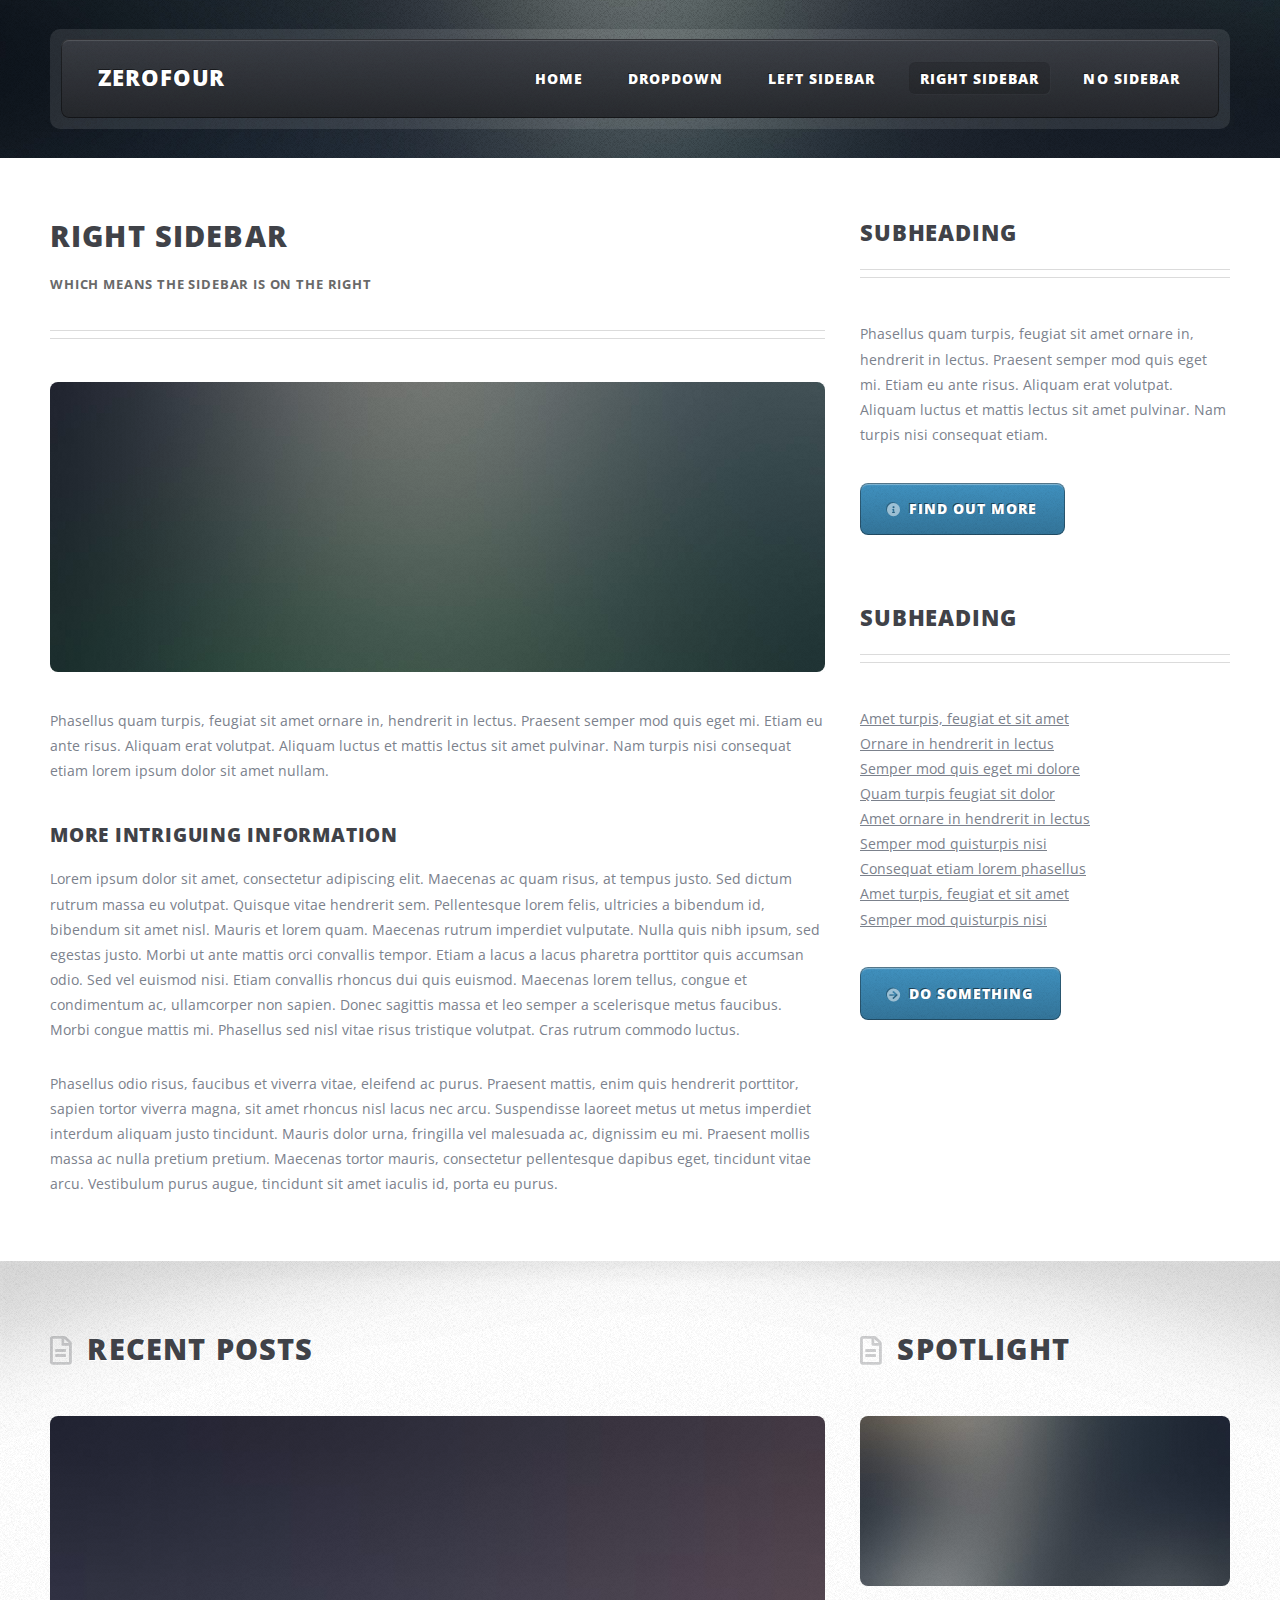
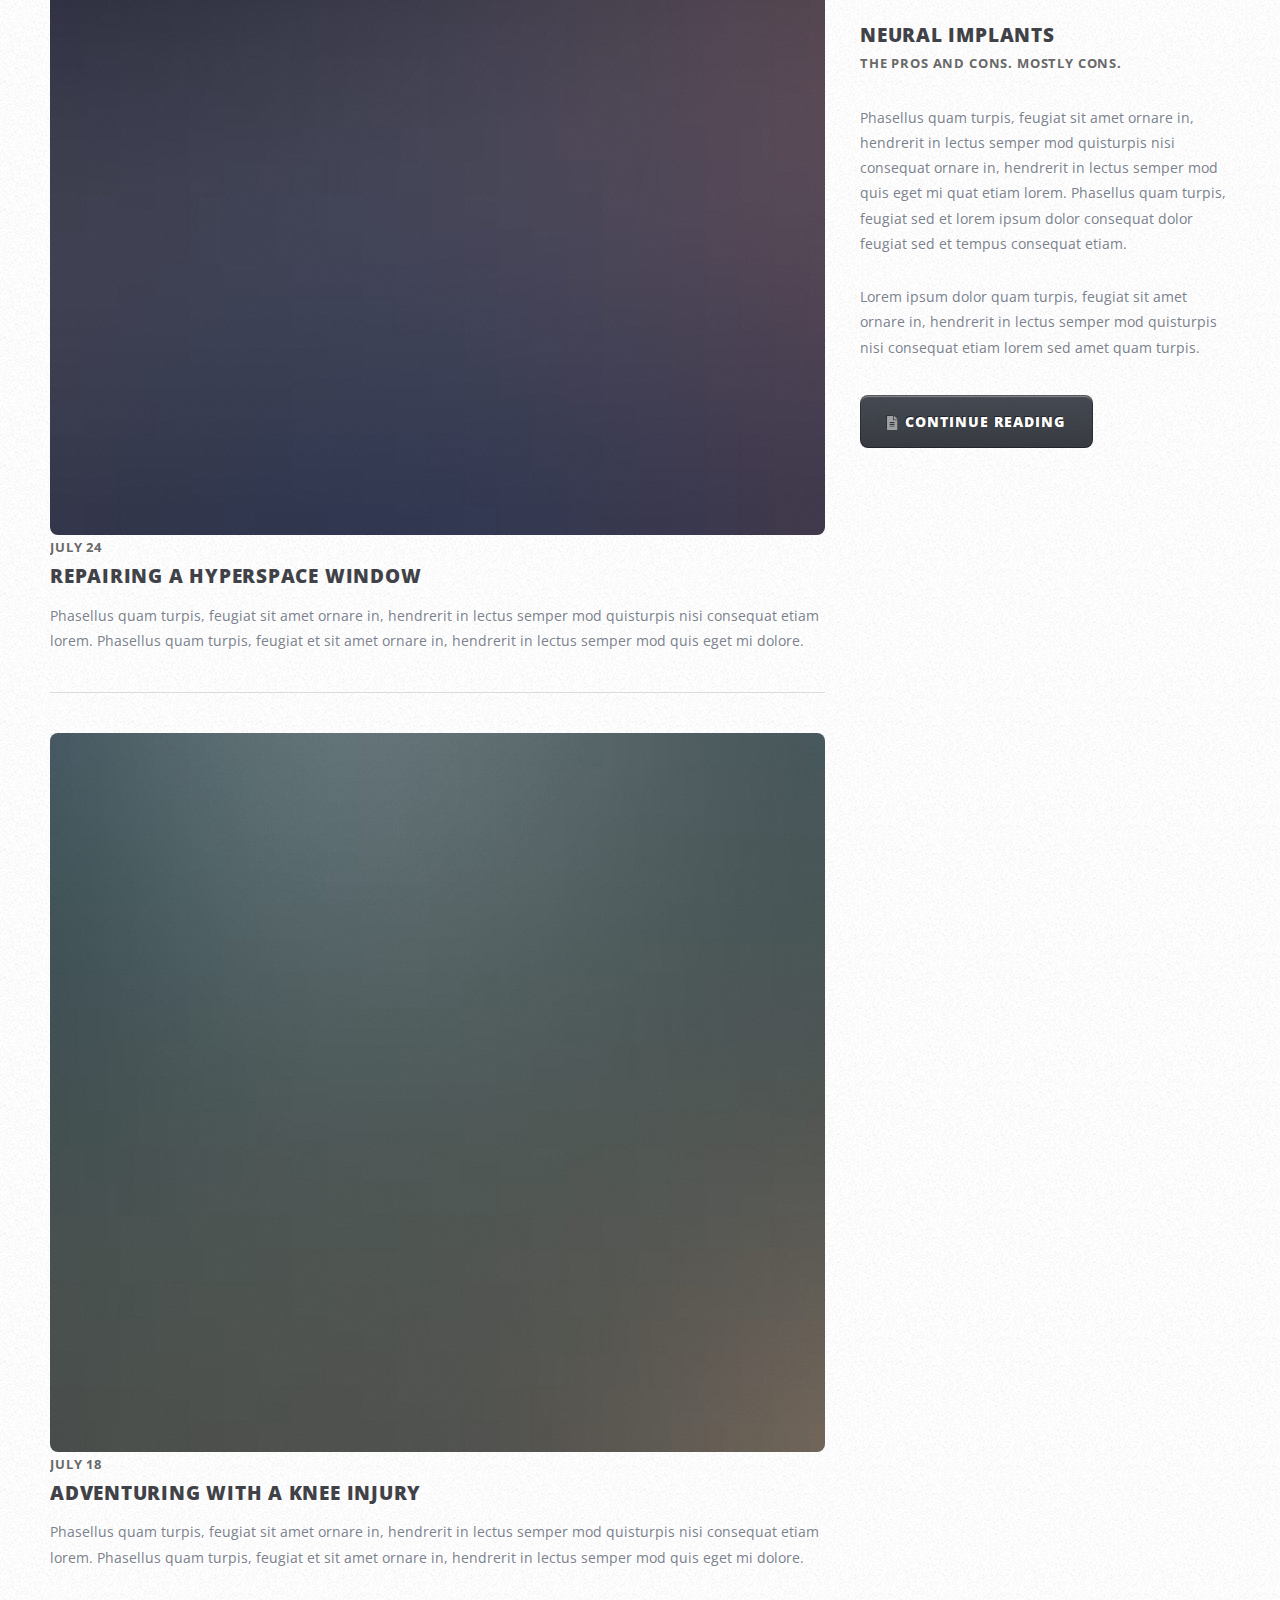
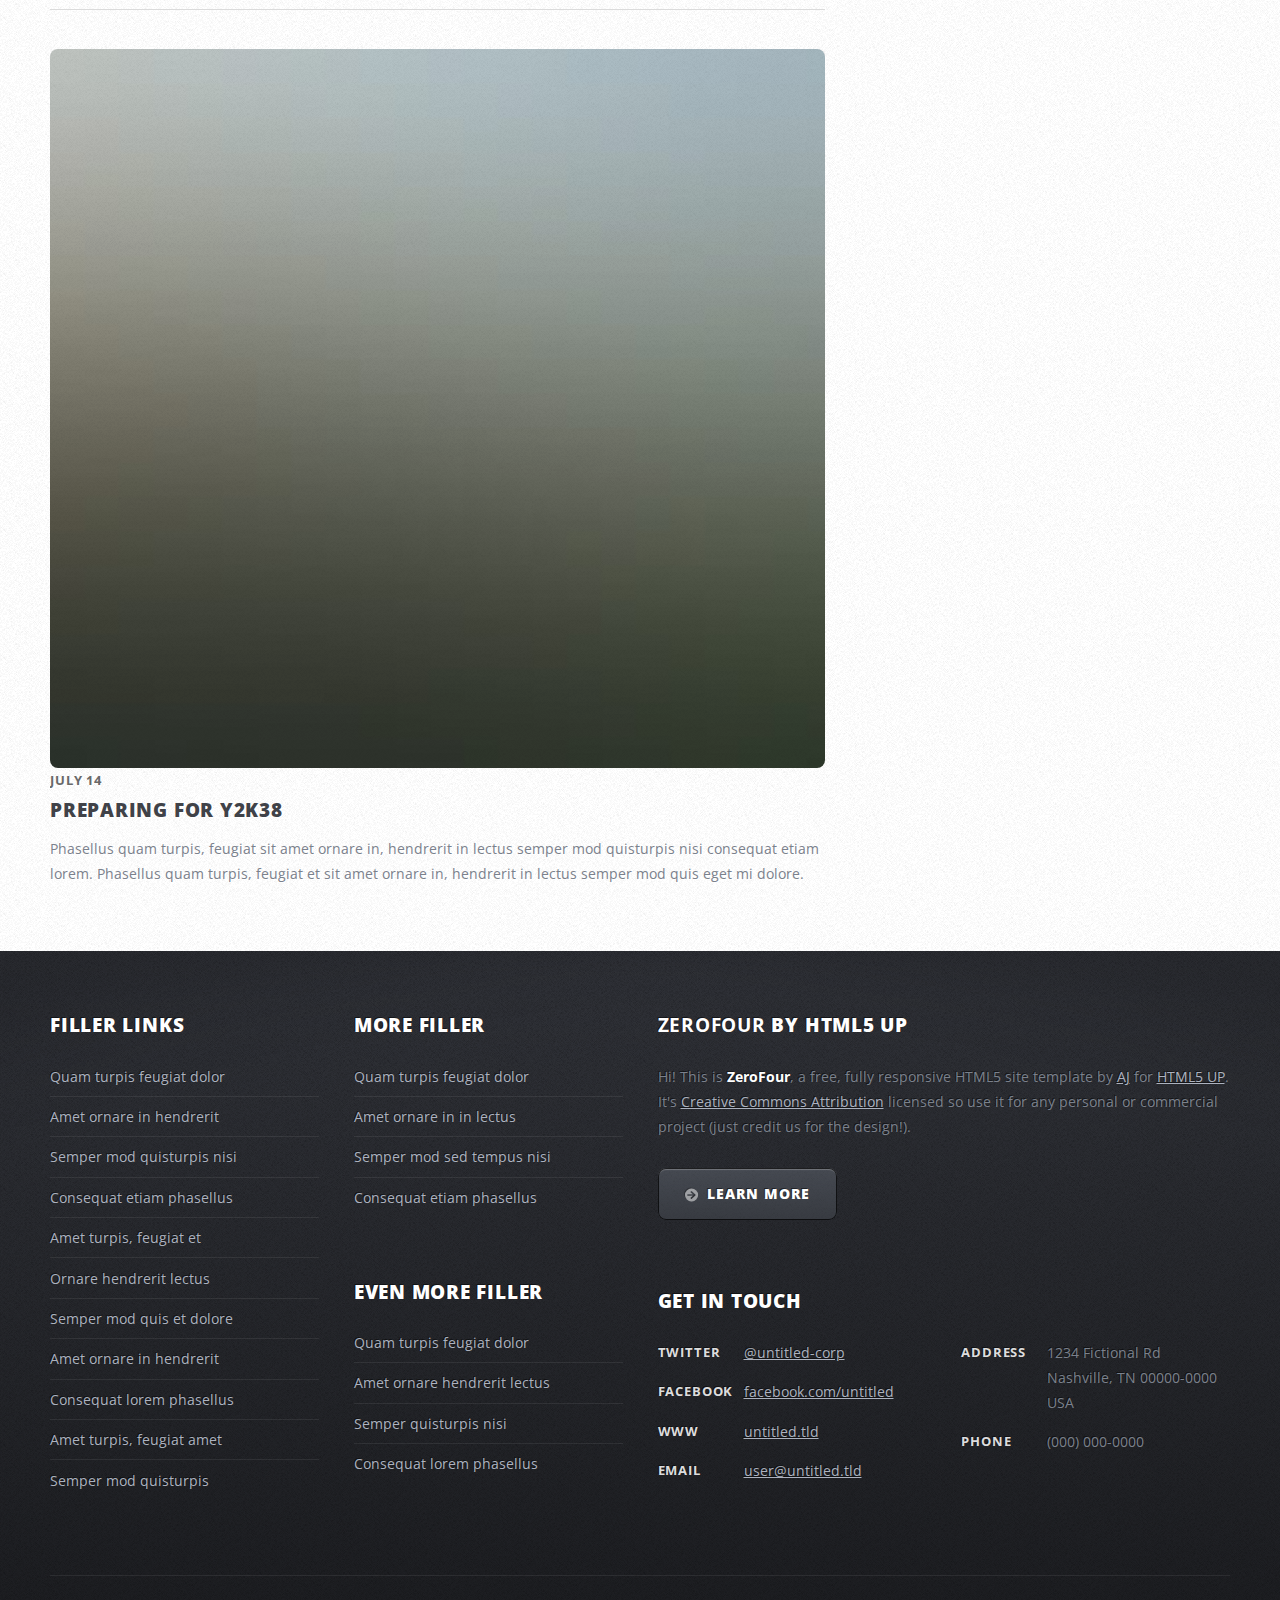
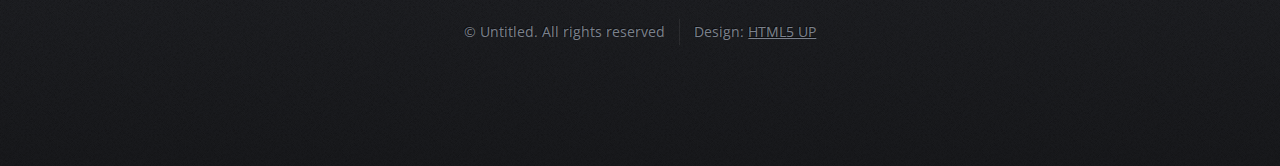
<file: right-sidebar.html>
<!DOCTYPE HTML>
<!--
	ZeroFour by HTML5 UP
	html5up.net | @ajlkn
	Free for personal and commercial use under the CCA 3.0 license (html5up.net/license)
-->
<html>
	<head>
		<title>Right Sidebar - ZeroFour by HTML5 UP</title>
		<meta charset="utf-8" />
		<meta name="viewport" content="width=device-width, initial-scale=1, user-scalable=no" />
		<link rel="stylesheet" href="assets/css/main.css" />
	</head>
	<body class="right-sidebar is-preload">
		<div id="page-wrapper">

			<!-- Header Wrapper -->
				<div id="header-wrapper">
					<div class="container">

						<!-- Header -->
							<header id="header">
								<div class="inner">

									<!-- Logo -->
										<h1><a href="index.html" id="logo">ZeroFour</a></h1>

									<!-- Nav -->
										<nav id="nav">
											<ul>
												<li><a href="index.html">Home</a></li>
												<li>
													<a href="#">Dropdown</a>
													<ul>
														<li><a href="#">Lorem ipsum dolor</a></li>
														<li><a href="#">Magna phasellus</a></li>
														<li>
															<a href="#">Phasellus consequat</a>
															<ul>
																<li><a href="#">Lorem ipsum dolor</a></li>
																<li><a href="#">Phasellus consequat</a></li>
																<li><a href="#">Magna phasellus</a></li>
																<li><a href="#">Etiam dolore nisl</a></li>
															</ul>
														</li>
														<li><a href="#">Veroeros feugiat</a></li>
													</ul>
												</li>
												<li><a href="left-sidebar.html">Left Sidebar</a></li>
												<li class="current_page_item"><a href="right-sidebar.html">Right Sidebar</a></li>
												<li><a href="no-sidebar.html">No Sidebar</a></li>
											</ul>
										</nav>

								</div>
							</header>

					</div>
				</div>

			<!-- Main Wrapper -->
				<div id="main-wrapper">
					<div class="wrapper style2">
						<div class="inner">
							<div class="container">
								<div class="row">
									<div class="col-8 col-12-medium">
										<div id="content">

											<!-- Content -->

												<article>
													<header class="major">
														<h2>Right Sidebar</h2>
														<p>Which means the sidebar is on the right</p>
													</header>

													<span class="image featured"><img src="images/pic08.jpg" alt="" /></span>

													<p>Phasellus quam turpis, feugiat sit amet ornare in, hendrerit in lectus.
													Praesent semper mod quis eget mi. Etiam eu ante risus. Aliquam erat volutpat.
													Aliquam luctus et mattis lectus sit amet pulvinar. Nam turpis nisi
													consequat etiam lorem ipsum dolor sit amet nullam.</p>

													<h3>More intriguing information</h3>
													<p>Lorem ipsum dolor sit amet, consectetur adipiscing elit. Maecenas ac quam risus, at tempus
													justo. Sed dictum rutrum massa eu volutpat. Quisque vitae hendrerit sem. Pellentesque lorem felis,
													ultricies a bibendum id, bibendum sit amet nisl. Mauris et lorem quam. Maecenas rutrum imperdiet
													vulputate. Nulla quis nibh ipsum, sed egestas justo. Morbi ut ante mattis orci convallis tempor.
													Etiam a lacus a lacus pharetra porttitor quis accumsan odio. Sed vel euismod nisi. Etiam convallis
													rhoncus dui quis euismod. Maecenas lorem tellus, congue et condimentum ac, ullamcorper non sapien.
													Donec sagittis massa et leo semper a scelerisque metus faucibus. Morbi congue mattis mi.
													Phasellus sed nisl vitae risus tristique volutpat. Cras rutrum commodo luctus.</p>

													<p>Phasellus odio risus, faucibus et viverra vitae, eleifend ac purus. Praesent mattis, enim
													quis hendrerit porttitor, sapien tortor viverra magna, sit amet rhoncus nisl lacus nec arcu.
													Suspendisse laoreet metus ut metus imperdiet interdum aliquam justo tincidunt. Mauris dolor urna,
													fringilla vel malesuada ac, dignissim eu mi. Praesent mollis massa ac nulla pretium pretium.
													Maecenas tortor mauris, consectetur pellentesque dapibus eget, tincidunt vitae arcu.
													Vestibulum purus augue, tincidunt sit amet iaculis id, porta eu purus.</p>
												</article>

										</div>
									</div>
									<div class="col-4 col-12-medium">
										<div id="sidebar">

											<!-- Sidebar -->

												<section>
													<header class="major">
														<h2>Subheading</h2>
													</header>
													<p>Phasellus quam turpis, feugiat sit amet ornare in, hendrerit in lectus.
													Praesent semper mod quis eget mi. Etiam eu ante risus. Aliquam erat volutpat.
													Aliquam luctus et mattis lectus sit amet pulvinar. Nam turpis nisi
													consequat etiam.</p>
													<footer>
														<a href="#" class="button icon solid fa-info-circle">Find out more</a>
													</footer>
												</section>

												<section>
													<header class="major">
														<h2>Subheading</h2>
													</header>
													<ul class="style2">
														<li><a href="#">Amet turpis, feugiat et sit amet</a></li>
														<li><a href="#">Ornare in hendrerit in lectus</a></li>
														<li><a href="#">Semper mod quis eget mi dolore</a></li>
														<li><a href="#">Quam turpis feugiat sit dolor</a></li>
														<li><a href="#">Amet ornare in hendrerit in lectus</a></li>
														<li><a href="#">Semper mod quisturpis nisi</a></li>
														<li><a href="#">Consequat etiam lorem phasellus</a></li>
														<li><a href="#">Amet turpis, feugiat et sit amet</a></li>
														<li><a href="#">Semper mod quisturpis nisi</a></li>
													</ul>
													<footer>
														<a href="#" class="button icon solid fa-arrow-circle-right">Do Something</a>
													</footer>
												</section>

										</div>
									</div>
								</div>
							</div>
						</div>
					</div>
					<div class="wrapper style3">
						<div class="inner">
							<div class="container">
								<div class="row">
									<div class="col-8 col-12-medium">

										<!-- Article list -->
											<section class="box article-list">
												<h2 class="icon fa-file-alt">Recent Posts</h2>

												<!-- Excerpt -->
													<article class="box excerpt">
														<a href="#" class="image left"><img src="images/pic04.jpg" alt="" /></a>
														<div>
															<header>
																<span class="date">July 24</span>
																<h3><a href="#">Repairing a hyperspace window</a></h3>
															</header>
															<p>Phasellus quam turpis, feugiat sit amet ornare in, hendrerit in lectus
															semper mod quisturpis nisi consequat etiam lorem. Phasellus quam turpis,
															feugiat et sit amet ornare in, hendrerit in lectus semper mod quis eget mi dolore.</p>
														</div>
													</article>

												<!-- Excerpt -->
													<article class="box excerpt">
														<a href="#" class="image left"><img src="images/pic05.jpg" alt="" /></a>
														<div>
															<header>
																<span class="date">July 18</span>
																<h3><a href="#">Adventuring with a knee injury</a></h3>
															</header>
															<p>Phasellus quam turpis, feugiat sit amet ornare in, hendrerit in lectus
															semper mod quisturpis nisi consequat etiam lorem. Phasellus quam turpis,
															feugiat et sit amet ornare in, hendrerit in lectus semper mod quis eget mi dolore.</p>
														</div>
													</article>

												<!-- Excerpt -->
													<article class="box excerpt">
														<a href="#" class="image left"><img src="images/pic06.jpg" alt="" /></a>
														<div>
															<header>
																<span class="date">July 14</span>
																<h3><a href="#">Preparing for Y2K38</a></h3>
															</header>
															<p>Phasellus quam turpis, feugiat sit amet ornare in, hendrerit in lectus
															semper mod quisturpis nisi consequat etiam lorem. Phasellus quam turpis,
															feugiat et sit amet ornare in, hendrerit in lectus semper mod quis eget mi dolore.</p>
														</div>
													</article>

											</section>
									</div>
									<div class="col-4 col-12-medium">

										<!-- Spotlight -->
											<section class="box spotlight">
												<h2 class="icon fa-file-alt">Spotlight</h2>
												<article>
													<a href="#" class="image featured"><img src="images/pic07.jpg" alt=""></a>
													<header>
														<h3><a href="#">Neural Implants</a></h3>
														<p>The pros and cons. Mostly cons.</p>
													</header>
													<p>Phasellus quam turpis, feugiat sit amet ornare in, hendrerit in lectus semper mod
													quisturpis nisi consequat ornare in, hendrerit in lectus semper mod quis eget mi quat etiam
													lorem. Phasellus quam turpis, feugiat sed et lorem ipsum dolor consequat dolor feugiat sed
													et tempus consequat etiam.</p>
													<p>Lorem ipsum dolor quam turpis, feugiat sit amet ornare in, hendrerit in lectus semper
													mod quisturpis nisi consequat etiam lorem sed amet quam turpis.</p>
													<footer>
														<a href="#" class="button alt icon solid fa-file-alt">Continue Reading</a>
													</footer>
												</article>
											</section>

									</div>
								</div>
							</div>
						</div>
					</div>
				</div>

			<!-- Footer Wrapper -->
				<div id="footer-wrapper">
					<footer id="footer" class="container">
						<div class="row">
							<div class="col-3 col-6-medium col-12-small">

								<!-- Links -->
									<section>
										<h2>Filler Links</h2>
										<ul class="divided">
											<li><a href="#">Quam turpis feugiat dolor</a></li>
											<li><a href="#">Amet ornare in hendrerit </a></li>
											<li><a href="#">Semper mod quisturpis nisi</a></li>
											<li><a href="#">Consequat etiam phasellus</a></li>
											<li><a href="#">Amet turpis, feugiat et</a></li>
											<li><a href="#">Ornare hendrerit lectus</a></li>
											<li><a href="#">Semper mod quis et dolore</a></li>
											<li><a href="#">Amet ornare in hendrerit</a></li>
											<li><a href="#">Consequat lorem phasellus</a></li>
											<li><a href="#">Amet turpis, feugiat amet</a></li>
											<li><a href="#">Semper mod quisturpis</a></li>
										</ul>
									</section>

							</div>
							<div class="col-3 col-6-medium col-12-small">

								<!-- Links -->
									<section>
										<h2>More Filler</h2>
										<ul class="divided">
											<li><a href="#">Quam turpis feugiat dolor</a></li>
											<li><a href="#">Amet ornare in in lectus</a></li>
											<li><a href="#">Semper mod sed tempus nisi</a></li>
											<li><a href="#">Consequat etiam phasellus</a></li>
										</ul>
									</section>

								<!-- Links -->
									<section>
										<h2>Even More Filler</h2>
										<ul class="divided">
											<li><a href="#">Quam turpis feugiat dolor</a></li>
											<li><a href="#">Amet ornare hendrerit lectus</a></li>
											<li><a href="#">Semper quisturpis nisi</a></li>
											<li><a href="#">Consequat lorem phasellus</a></li>
										</ul>
									</section>

							</div>
							<div class="col-6 col-12-medium imp-medium">

								<!-- About -->
									<section>
										<h2><strong>ZeroFour</strong> by HTML5 UP</h2>
										<p>Hi! This is <strong>ZeroFour</strong>, a free, fully responsive HTML5 site
										template by <a href="http://twitter.com/ajlkn">AJ</a> for <a href="http://html5up.net/">HTML5 UP</a>.
										It's <a href="http://html5up.net/license/">Creative Commons Attribution</a>
										licensed so use it for any personal or commercial project (just credit us
										for the design!).</p>
										<a href="#" class="button alt icon solid fa-arrow-circle-right">Learn More</a>
									</section>

								<!-- Contact -->
									<section>
										<h2>Get in touch</h2>
										<div>
											<div class="row">
												<div class="col-6 col-12-small">
													<dl class="contact">
														<dt>Twitter</dt>
														<dd><a href="#">@untitled-corp</a></dd>
														<dt>Facebook</dt>
														<dd><a href="#">facebook.com/untitled</a></dd>
														<dt>WWW</dt>
														<dd><a href="#">untitled.tld</a></dd>
														<dt>Email</dt>
														<dd><a href="#">user@untitled.tld</a></dd>
													</dl>
												</div>
												<div class="col-6 col-12-small">
													<dl class="contact">
														<dt>Address</dt>
														<dd>
															1234 Fictional Rd<br />
															Nashville, TN 00000-0000<br />
															USA
														</dd>
														<dt>Phone</dt>
														<dd>(000) 000-0000</dd>
													</dl>
												</div>
											</div>
										</div>
									</section>

							</div>
							<div class="col-12">
								<div id="copyright">
									<ul class="menu">
										<li>&copy; Untitled. All rights reserved</li><li>Design: <a href="http://html5up.net">HTML5 UP</a></li>
									</ul>
								</div>
							</div>
						</div>
					</footer>
				</div>

		</div>

		<!-- Scripts -->
			<script src="assets/js/jquery.min.js"></script>
			<script src="assets/js/jquery.dropotron.min.js"></script>
			<script src="assets/js/browser.min.js"></script>
			<script src="assets/js/breakpoints.min.js"></script>
			<script src="assets/js/util.js"></script>
			<script src="assets/js/main.js"></script>

	</body>
</html>
</file>
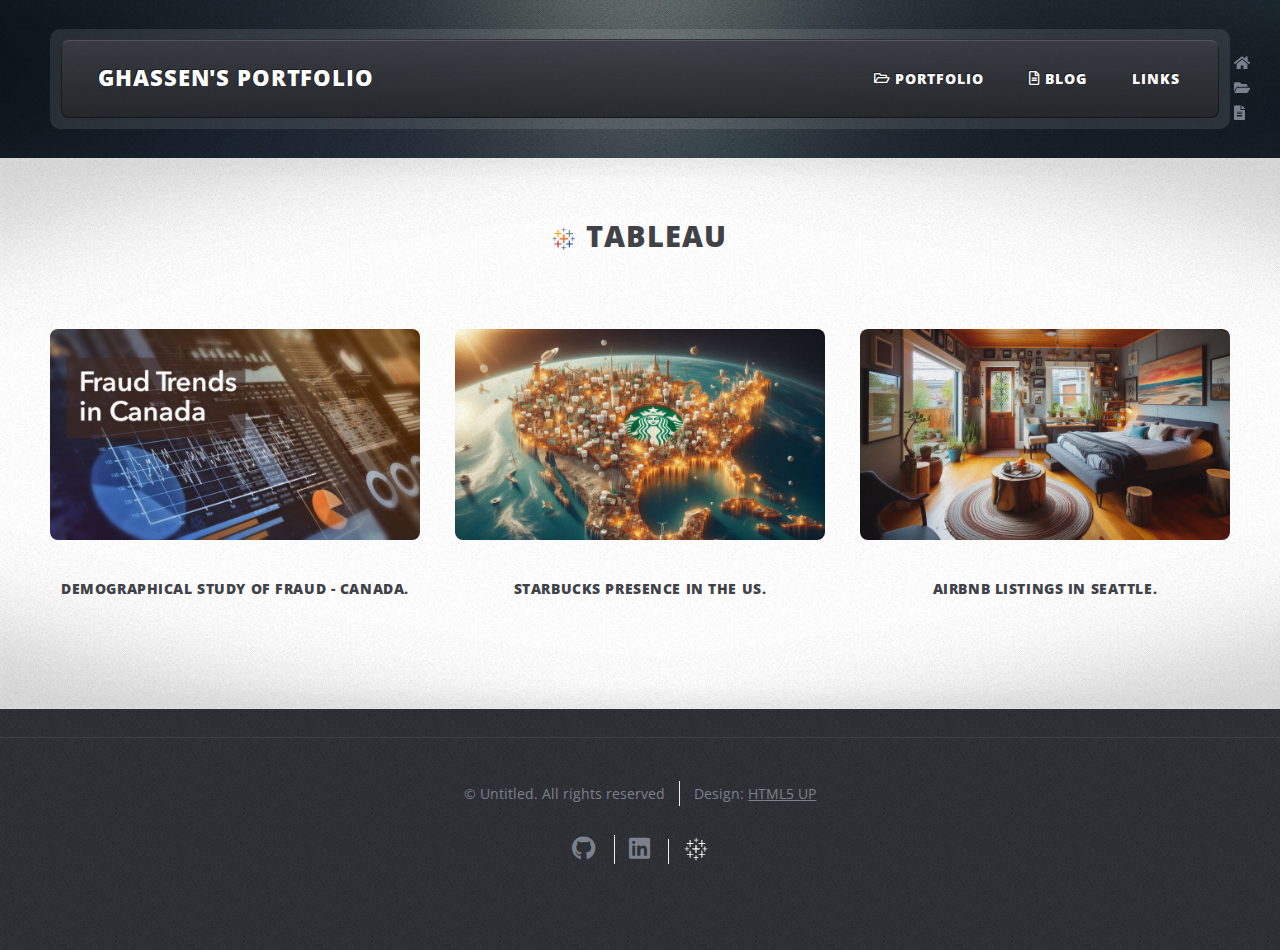
<file: tableau.html>
<!DOCTYPE HTML>
<!--
	ZeroFour by HTML5 UP
	html5up.net | @ajlkn
	Free for personal and commercial use under the CCA 3.0 license (html5up.net/license)
-->
	
<html>
	<head>
		<meta name="google-site-verification" content="lQJ1ikGgH36zgnPpK3LL00UJi-x2xePXXgv6zIAdyqM" />
		<meta name="description" content="Data Analyst showcasing SQL, Excel, Power BI and Tableau expertise. Explore my portfolio for data cleaning, analysis, and visualization projects to solve real-world business problems.">

		<meta property="og:title" content="Ghassen Yahia | Data Analyst Portfolio">
		<meta property="og:description" content="SQL, Excel, and Tableau expert | Data cleaning, analysis, and visualization projects.">
		<meta property="og:image" content="images/portfolio_preview.jpg">
		<meta property="og:url" content="https://gyahia.github.io">
		<meta name="twitter:card" content="summary_large_image">

		<title>Ghassen's Portfolio | Data Analyst  – SQL, Excel, Visualization Projects</title>

		<script type="application/ld+json">
			{
			  "@context": "https://schema.org",
			  "@type": "Person",
			  "name": "Ghassen Yahia",
			  "jobTitle": "Data Analyst",
			  "url": "https://gyahia.github.io/",
			  "sameAs": [
				"https://linkedin.com/in/ghassen-yahia",
				"https://github.com/GYahia",
				"https://public.tableau.com/app/profile/ghassen.yahia"
			  ],
			  "skills": "SQL, Excel, Tableau, Data Cleaning, Data Visualization",
			  "description": "Data Analyst specializing in SQL, Excel, and Tableau for actionable insights."
			}
			</script>
		<!-- <title>ZeroFour by HTML5 UP</title> -->
		<meta charset="utf-8" />
		<meta name="viewport" content="width=device-width, initial-scale=1, user-scalable=no" />
		<link rel="stylesheet" href="assets/css/main.css" />
	</head>
	<body class="homepage is-preload">
		<div id="page-wrapper">

			<!-- Header -->
				<div id="header-wrapper">
					<div class="container">

						<!-- Header -->
							<header id="header">
								<div class="inner">

									<!-- Logo -->
									<h1><a href="index.html" id="logo">Ghassen's Portfolio</a></h1>

									<!-- Nav -->
									<nav id="nav">
										<ul>
											<!-- <li class="current_page_item"><a href="index.html">Home</a></li> -->
											<li><a href="index.html#portfolio" class="icon  fa-folder-open"> Portfolio</a></li>
											<li><a href="blog.html" class="icon  fa-file-alt"> Blog</a></li>

											<!-- <li><a href="https://github.com/GYahia" class="icon" target="_blank"><i class="fab fa-github" style="font-size:24px"></i> Github</a></li>
											<li><a href="https://public.tableau.com/app/profile/ghassen.yahia" target="_blank"><img src="images/logo-tableau-white.svg" class="iconTableau"> Tableau</a></li>
											<li><a href="https://www.kaggle.com/ghassenyahia" class="icon" target="_blank"><i class="fab fa-kaggle" style="font-size:24px"></i> Kaggle</a></li>
											<li><a href="https://www.linkedin.com/in/ghassen-yahia/" class="icon" target="_blank"><i class="fab fa-linkedin" style="font-size:24px"></i>Linkedin</a></li> -->
											<li>
												<a href="#">Links</a>
												<ul>
													<li><a href="https://github.com/GYahia" class="icon" target="_blank"><i class="fab fa-github" style="font-size:24px"></i> Github</a></li>
													<li><a href="https://public.tableau.com/app/profile/ghassen.yahia" target="_blank"><img src="images/logo-tableau-white.svg" class="iconTableau" class="fab fa-user"> Tableau</a></li>
													<!--<li><a href="https://www.kaggle.com/ghassenyahia" class="icon" target="_blank"><i class="fab fa-kaggle" style="font-size:24px"></i> Kaggle</a></li> -->
													<li><a href="https://www.linkedin.com/in/ghassen-yahia/" class="icon" target="_blank"><i class="fab fa-linkedin" style="font-size:24px"></i> Linkedin</a></li>
												</ul>
											</li>
											<!-- <li><a href="left-sidebar.html">Left Sidebar</a></li>
											<li><a href="right-sidebar.html">Right Sidebar</a></li>
											<li><a href="no-sidebar.html">No Sidebar</a></li> -->
										</ul>

									</nav>

								</div>

							</header>

									<div id="menu-btn">
										<ul>
											<li><a href="index.html" class="icon solid fa-home"></a></li>
											<li><a href="index.html#portfolio" class="icon solid fa-folder-open" ></a></li>
											<li><a href="blog.html"class="icon solid fa-file-alt"></a></li>
										</ul>
									</div>

							


						

					</div>
				</div>

			<!-- Main Wrapper -->
				<div id="main-wrapper">
					<div class="wrapper style1">
						<div class="inner">

							<!-- Feature 1 -->
								<section class="container box feature1">
									<div class="row">
										
										<div class="col-12 col-12-small">
											
											<h2><a href="https://public.tableau.com/app/profile/ghassen.yahia" target="_blank"><img src="images/tableau_icon_color.png" class="iconTableau" class="fab fa-user" > Tableau</a></h2>
												
											
										</div>
										<div class="col-4 col-12-medium">
											<section>
												<a href="https://public.tableau.com/app/profile/ghassen.yahia/viz/DemographicalStudyofFraud-Canada/Dashboard1" class="image featured" target="_blank"><img src="images/fraud_study - Copy.png" style="" alt="" /></a>
												<header >
													<h4><a href="https://public.tableau.com/app/profile/ghassen.yahia/viz/DemographicalStudyofFraud-Canada/Dashboard1" target="_blank">Demographical Study of Fraud - Canada.</a></h4>
													
												</header>
												<!-- <header class="second icon solid fa-user">
													<h4>Data Cleaning and Exploration in SQL.</h4>
													<p>Using MySQL Version 8.0.32</p>
												</header> -->
											</section>
										</div>
										<div class="col-4 col-12-medium">
											<section>
												<a href="https://public.tableau.com/app/profile/ghassen.yahia/viz/StarbucksPresenceintheUS/Tableaudebord1" class="image featured" target="_blank"><img src="images/starbucks.png"  alt="" /></a>
												<header >
													<h4><a href="https://public.tableau.com/app/profile/ghassen.yahia/viz/StarbucksPresenceintheUS/Tableaudebord1" target="_blank">Starbucks Presence in the US.</a></h4>
													
												</header>
												<!-- <header class="second icon solid fa-user">
													<h4>Data Cleaning and Exploration in SQL.</h4>
													<p>Using MySQL Version 8.0.32</p>
												</header> -->
											</section>
										</div>
									<!--	<div class="col-3 col-12-medium">
											<section>
												<a href="https://github.com/GYahia/R" class="image featured" target="_blank"><img src="images/r_prog.png" alt="" /></a>
												<header >
													<h4><a href="https://github.com/GYahia/R" target="_blank">Data Manipulation in R.</a></h4>
													<p></p>
												</header>
											</section>
										</div>

										-->
										<div class="col-4 col-12-medium">
											<section>
												<a href="https://public.tableau.com/app/profile/ghassen.yahia/viz/AirBnBListingsSeattle2016/Tableaudebord1" class="image featured" target="_blank"><img src="images/airbnb.jpeg" alt="" /></a>
												<header >
													<h4><a href="https://public.tableau.com/app/profile/ghassen.yahia/viz/AirBnBListingsSeattle2016/Tableaudebord1" target="_blank">AirBnB Listings in Seattle.</a></h4>
													
												</header>
											</section>
										</div>
										
										<!-- <div class="col-4 col-12-medium">
											<section>
												<a href="#" class="image featured"><img src="images/pic02.jpg" alt="" /></a>
												<header class="second icon solid fa-cog">
													<h3>Also a Heading</h3>
													<p>And another subtitle</p>
												</header>
											</section>
										</div>
										<div class="col-4 col-12-medium">
											<section>
												<a href="#" class="image featured"><img src="images/pic03.jpg" alt="" /></a>
												<header class="second icon solid fa-chart-bar">
													<h3>Another Heading</h3>
													<p>And yes, a subtitle</p>
												</header>
											</section>
										</div> -->


										<!-- <div class="col-12">
											<p>Links and folders for Excel and Power BI projects will be added soon...</p>
										</div> -->
									</div>
								</section>

						</div>
					</div>
					
				</div>

			<!-- Footer Wrapper
				<div id="footer-wrapper">
					<footer id="footer" class="container">
						<div class="row">
							<div class="col-3 col-6-medium col-12-small">

								<!-- Links
									<section>
										<h2>Filler Links</h2>
										<ul class="divided">
											<li><a href="#">Quam turpis feugiat dolor</a></li>
											<li><a href="#">Amet ornare in hendrerit </a></li>
											<li><a href="#">Semper mod quisturpis nisi</a></li>
											<li><a href="#">Consequat etiam phasellus</a></li>
											<li><a href="#">Amet turpis, feugiat et</a></li>
											<li><a href="#">Ornare hendrerit lectus</a></li>
											<li><a href="#">Semper mod quis et dolore</a></li>
											<li><a href="#">Amet ornare in hendrerit</a></li>
											<li><a href="#">Consequat lorem phasellus</a></li>
											<li><a href="#">Amet turpis, feugiat amet</a></li>
											<li><a href="#">Semper mod quisturpis</a></li>
										</ul>
									</section>

							</div>
							<div class="col-3 col-6-medium col-12-small">

								<!-- Links
									<section>
										<h2>More Filler</h2>
										<ul class="divided">
											<li><a href="#">Quam turpis feugiat dolor</a></li>
											<li><a href="#">Amet ornare in in lectus</a></li>
											<li><a href="#">Semper mod sed tempus nisi</a></li>
											<li><a href="#">Consequat etiam phasellus</a></li>
										</ul>
									</section>

								<!-- Links
									<section>
										<h2>Even More Filler</h2>
										<ul class="divided">
											<li><a href="#">Quam turpis feugiat dolor</a></li>
											<li><a href="#">Amet ornare hendrerit lectus</a></li>
											<li><a href="#">Semper quisturpis nisi</a></li>
											<li><a href="#">Consequat lorem phasellus</a></li>
										</ul>
									</section>

							</div>
							<div class="col-6 col-12-medium imp-medium">

								<!-- About
									<section>
										<h2><strong>ZeroFour</strong> by HTML5 UP</h2>
										<p>Hi! This is <strong>ZeroFour</strong>, a free, fully responsive HTML5 site
										template by <a href="http://twitter.com/ajlkn">AJ</a> for <a href="http://html5up.net/">HTML5 UP</a>.
										It's <a href="http://html5up.net/license/">Creative Commons Attribution</a>
										licensed so use it for any personal or commercial project (just credit us
										for the design!).</p>
										<a href="#" class="button alt icon solid fa-arrow-circle-right">Learn More</a>
									</section>

								<!-- Contact
									<section>
										<h2>Get in touch</h2>
										<div>
											<div class="row">
												<div class="col-6 col-12-small">
													<dl class="contact">
														<dt>Twitter</dt>
														<dd><a href="#">@untitled-corp</a></dd>
														<dt>Facebook</dt>
														<dd><a href="#">facebook.com/untitled</a></dd>
														<dt>WWW</dt>
														<dd><a href="#">untitled.tld</a></dd>
														<dt>Email</dt>
														<dd><a href="#">user@untitled.tld</a></dd>
													</dl>
												</div>
												<div class="col-6 col-12-small">
													<dl class="contact">
														<dt>Address</dt>
														<dd>
															1234 Fictional Rd<br />
															Nashville, TN 00000-0000<br />
															USA
														</dd>
														<dt>Phone</dt>
														<dd>(000) 000-0000</dd>
													</dl>
												</div>
											</div>
										</div>
									</section>

							</div>-->
							<div class="col-12">
								<div id="copyright">
									<ul class="menu">
										<li>&copy; Untitled. All rights reserved</li><li>Design: <a href="http://html5up.net">HTML5 UP</a></li>
									</ul>
									<ul class="menu">
										<li> <a href="https://github.com/GYahia" class="icon brands fa-github" style="font-size:24px"></a> </li>
										<li> <a href="https://www.linkedin.com/in/ghassen-yahia/" class="icon brands fa-linkedin" style="font-size:24px"></a> </li>
										<li> <a href="https://public.tableau.com/app/profile/ghassen.yahia"><img src="images/logo-tableau-white.svg" class="iconTableau"></a> </li>
										<!--<li> <a href="https://www.kaggle.com/ghassenyahia" class="icon brands fa-kaggle" style="font-size:24px"></a> </li>-->
									</ul>
								</div>

							</div>
						</div>
					</footer>
				</div>

		</div>

		<!-- Scripts -->
			<script src="assets/js/jquery.min.js"></script>
			<script src="assets/js/jquery.dropotron.min.js"></script>
			<script src="assets/js/browser.min.js"></script>
			<script src="assets/js/breakpoints.min.js"></script>
			<script src="assets/js/util.js"></script>
			<script src="assets/js/main.js"></script>
	</body>
</html>
</file>
<file: assets/css/main.css>
@import url("https://fonts.googleapis.com/css?family=Open+Sans:400,400italic,700,800");
@import url("fontawesome-all.min.css");


/*
	ZeroFour by HTML5 UP
	html5up.net | @ajlkn
	Free for personal and commercial use under the CCA 3.0 license (html5up.net/license)
*/

html, body, div, span, applet, object,
iframe, h1, h2, h3, h4, h5, h6, p, blockquote,
pre, a, abbr, acronym, address, big, cite,
code, del, dfn, em, img, ins, kbd, q, s, samp,
small, strike, strong, sub, sup, tt, var, b,
u, i, center, dl, dt, dd, ol, ul, li, fieldset,
form, label, legend, table, caption, tbody,
tfoot, thead, tr, th, td, article, aside,
canvas, details, embed, figure, figcaption,
footer, header, hgroup, menu, nav, output, ruby,
section, summary, time, mark, audio, video {
	margin: 0;
	padding: 0;
	border: 0;
	font-size: 100%;
	font: inherit;
	vertical-align: baseline;}

article, aside, details, figcaption, figure,
footer, header, hgroup, menu, nav, section {
	display: block;}

body {
	line-height: 1;
}

ol, ul {
	list-style: none;
}

blockquote, q {
	quotes: none;
}

	blockquote:before, blockquote:after, q:before, q:after {
		content: '';
		content: none;
	}

table {
	border-collapse: collapse;
	border-spacing: 0;
}

body {
	-webkit-text-size-adjust: none;
}

mark {
	background-color: transparent;
	color: inherit;
}

input::-moz-focus-inner {
	border: 0;
	padding: 0;
}

input, select, textarea {
	-moz-appearance: none;
	-webkit-appearance: none;
	-ms-appearance: none;
	appearance: none;
}

/* Basic */

	html {
		box-sizing: border-box;
	}

	*, *:before, *:after {
		box-sizing: inherit;
	}

	@-ms-viewport {
		width: device-width;
	}

	body {
		background: #303238 url("images/bg01.png");
	}

		body.is-preload * {
			-moz-transition: none !important;
			-webkit-transition: none !important;
			-ms-transition: none !important;
			transition: none !important;
			-moz-animation: none !important;
			-webkit-animation: none !important;
			-ms-animation: none !important;
			animation: none !important;
		}

	body, input, select, textarea {
		font-family: 'Open Sans', sans-serif;
		color: #7b818c;
		font-weight: 400;
		font-size: 11pt;
		line-height: 1.85em;
	}

	a {
		color: inherit;
		text-decoration: underline;
	}

		a:hover {
			text-decoration: none;
		}

	h1, h2, h3, h4, h5, h6 {
		text-transform: uppercase;
		font-weight: 800;
		letter-spacing: 0.04em;
		color: #404248;
		margin: 0 0 1em 0;
	}

	h1 a, h2 a, h3 a, h4 a, h5 a, h6 a {
		color: inherit;
		text-decoration: none;
		outline: 0;
	}

	h2 {
		font-size: 2em;
		margin: 0 0 1.5em 0;
		line-height: 1em;
	}

		h2.icon {
			line-height: 48px;
		}

			h2.icon:before {
				position: relative;
				top: 0.05em;
				margin-right: 0.5em;
				opacity: 0.25;
			}

	h3 {
		font-size: 1.35em;
		margin-top: 2em;
	}

	b, strong {
		color: #404248;
		font-weight: 700;
	}

	i, em {
		font-style: italic;
	}

	br.clear {
		clear: both;
	}

	sub {
		position: relative;
		top: 0.5em;
		font-size: 0.8em;
	}

	sup {
		position: relative;
		top: -0.5em;
		font-size: 0.8em;
	}

	hr {
		border: 0;
		border-top: solid 1px #ddd;
	}

	blockquote {
		border-left: solid 0.5em #ddd;
		padding: 1em 0 1em 2em;
		font-style: italic;
	}

	p, ul, ol, dl, table {
		margin-bottom: 2em;
	}

	.date {
		display: block;
		text-transform: uppercase;
		font-weight: 700;
		letter-spacing: 0.065em;
		font-size: 0.9em;
		color: #696969;
		margin: 0 0 0.25em 0;
	}

/* Container */

	.container {
		margin: 0 auto;
		max-width: calc(100% - 100px);
		width: 1200px;
	}

		@media screen and (max-width: 1280px) {

			.container {
				width: 100%;
			}

		}

		@media screen and (max-width: 980px) {

			.container {
				width: 100%;
			}

		}

		@media screen and (max-width: 736px) {

			.container {
				width: 100%;
				max-width: 100%;
			}

		}

/* Row */

	.row {
		display: flex;
		flex-wrap: wrap;
		box-sizing: border-box;
		align-items: stretch;
	}

		.row > * {
			box-sizing: border-box;
		}

		.row.gtr-uniform > * > :last-child {
			margin-bottom: 0;
		}

		.row.aln-left {
			justify-content: flex-start;
		}

		.row.aln-center {
			justify-content: center;
		}

		.row.aln-right {
			justify-content: flex-end;
		}

		.row.aln-top {
			align-items: flex-start;
		}

		.row.aln-middle {
			align-items: center;
		}

		.row.aln-bottom {
			align-items: flex-end;
		}

		.row > .imp {
			order: -1;
		}

		.row > .col-1 {
			width: 8.33333%;
		}

		.row > .off-1 {
			margin-left: 8.33333%;
		}

		.row > .col-2 {
			width: 16.66667%;
		}

		.row > .off-2 {
			margin-left: 16.66667%;
		}

		.row > .col-3 {
			width: 25%;
		}

		.row > .off-3 {
			margin-left: 25%;
		}

		.row > .col-4 {
			width: 33.33333%;
		}

		.row > .off-4 {
			margin-left: 33.33333%;
		}

		.row > .col-5 {
			width: 41.66667%;
		}

		.row > .off-5 {
			margin-left: 41.66667%;
		}

		.row > .col-6 {
			width: 50%;
		}

		.row > .off-6 {
			margin-left: 50%;
		}

		.row > .col-7 {
			width: 58.33333%;
		}

		.row > .off-7 {
			margin-left: 58.33333%;
		}

		.row > .col-8 {
			width: 66.66667%;
		}

		.row > .off-8 {
			margin-left: 66.66667%;
		}

		.row > .col-9 {
			width: 75%;
		}

		.row > .off-9 {
			margin-left: 75%;
		}

		.row > .col-10 {
			width: 83.33333%;
		}

		.row > .off-10 {
			margin-left: 83.33333%;
		}

		.row > .col-11 {
			width: 91.66667%;
		}

		.row > .off-11 {
			margin-left: 91.66667%;
		}

		.row > .col-12 {
			width: 100%;
		}

		.row > .off-12 {
			margin-left: 100%;
		}

		.row.gtr-0 {
			margin-top: 0px;
			margin-left: 0px;
		}

			.row.gtr-0 > * {
				padding: 0px 0 0 0px;
			}

			.row.gtr-0.gtr-uniform {
				margin-top: 0px;
			}

				.row.gtr-0.gtr-uniform > * {
					padding-top: 0px;
				}

		.row.gtr-25 {
			margin-top: -12.5px;
			margin-left: -12.5px;
		}

			.row.gtr-25 > * {
				padding: 12.5px 0 0 12.5px;
			}

			.row.gtr-25.gtr-uniform {
				margin-top: -12.5px;
			}

				.row.gtr-25.gtr-uniform > * {
					padding-top: 12.5px;
				}

		.row.gtr-50 {
			margin-top: -25px;
			margin-left: -25px;
		}

			.row.gtr-50 > * {
				padding: 25px 0 0 25px;
			}

			.row.gtr-50.gtr-uniform {
				margin-top: -25px;
			}

				.row.gtr-50.gtr-uniform > * {
					padding-top: 25px;
				}

		.row {
			margin-top: -50px;
			margin-left: -50px;
		}

			.row > * {
				padding: 50px 0 0 50px;
			}

			.row.gtr-uniform {
				margin-top: -50px;
			}

				.row.gtr-uniform > * {
					padding-top: 50px;
				}

		.row.gtr-150 {
			margin-top: -75px;
			margin-left: -75px;
		}

			.row.gtr-150 > * {
				padding: 75px 0 0 75px;
			}

			.row.gtr-150.gtr-uniform {
				margin-top: -75px;
			}

				.row.gtr-150.gtr-uniform > * {
					padding-top: 75px;
				}

		.row.gtr-200 {
			margin-top: -100px;
			margin-left: -100px;
		}

			.row.gtr-200 > * {
				padding: 100px 0 0 100px;
			}

			.row.gtr-200.gtr-uniform {
				margin-top: -100px;
			}

				.row.gtr-200.gtr-uniform > * {
					padding-top: 100px;
				}

		@media screen and (max-width: 1280px) {

			.row {
				display: flex;
				flex-wrap: wrap;
				box-sizing: border-box;
				align-items: stretch;
			}

				.row > * {
					box-sizing: border-box;
				}

				.row.gtr-uniform > * > :last-child {
					margin-bottom: 0;
				}

				.row.aln-left {
					justify-content: flex-start;
				}

				.row.aln-center {
					justify-content: center;
				}

				.row.aln-right {
					justify-content: flex-end;
				}

				.row.aln-top {
					align-items: flex-start;
				}

				.row.aln-middle {
					align-items: center;
				}

				.row.aln-bottom {
					align-items: flex-end;
				}

				.row > .imp-large {
					order: -1;
				}

				.row > .col-1-large {
					width: 8.33333%;
				}

				.row > .off-1-large {
					margin-left: 8.33333%;
				}

				.row > .col-2-large {
					width: 16.66667%;
				}

				.row > .off-2-large {
					margin-left: 16.66667%;
				}

				.row > .col-3-large {
					width: 25%;
				}

				.row > .off-3-large {
					margin-left: 25%;
				}

				.row > .col-4-large {
					width: 33.33333%;
				}

				.row > .off-4-large {
					margin-left: 33.33333%;
				}

				.row > .col-5-large {
					width: 41.66667%;
				}

				.row > .off-5-large {
					margin-left: 41.66667%;
				}

				.row > .col-6-large {
					width: 50%;
				}

				.row > .off-6-large {
					margin-left: 50%;
				}

				.row > .col-7-large {
					width: 58.33333%;
				}

				.row > .off-7-large {
					margin-left: 58.33333%;
				}

				.row > .col-8-large {
					width: 66.66667%;
				}

				.row > .off-8-large {
					margin-left: 66.66667%;
				}

				.row > .col-9-large {
					width: 75%;
				}

				.row > .off-9-large {
					margin-left: 75%;
				}

				.row > .col-10-large {
					width: 83.33333%;
				}

				.row > .off-10-large {
					margin-left: 83.33333%;
				}

				.row > .col-11-large {
					width: 91.66667%;
				}

				.row > .off-11-large {
					margin-left: 91.66667%;
				}

				.row > .col-12-large {
					width: 100%;
				}

				.row > .off-12-large {
					margin-left: 100%;
				}

				.row.gtr-0 {
					margin-top: 0px;
					margin-left: 0px;
				}

					.row.gtr-0 > * {
						padding: 0px 0 0 0px;
					}

					.row.gtr-0.gtr-uniform {
						margin-top: 0px;
					}

						.row.gtr-0.gtr-uniform > * {
							padding-top: 0px;
						}

				.row.gtr-25 {
					margin-top: -8.75px;
					margin-left: -8.75px;
				}

					.row.gtr-25 > * {
						padding: 8.75px 0 0 8.75px;
					}

					.row.gtr-25.gtr-uniform {
						margin-top: -8.75px;
					}

						.row.gtr-25.gtr-uniform > * {
							padding-top: 8.75px;
						}

				.row.gtr-50 {
					margin-top: -17.5px;
					margin-left: -17.5px;
				}

					.row.gtr-50 > * {
						padding: 17.5px 0 0 17.5px;
					}

					.row.gtr-50.gtr-uniform {
						margin-top: -17.5px;
					}

						.row.gtr-50.gtr-uniform > * {
							padding-top: 17.5px;
						}

				.row {
					margin-top: -35px;
					margin-left: -35px;
				}

					.row > * {
						padding: 35px 0 0 35px;
					}

					.row.gtr-uniform {
						margin-top: -35px;
					}

						.row.gtr-uniform > * {
							padding-top: 35px;
						}

				.row.gtr-150 {
					margin-top: -52.5px;
					margin-left: -52.5px;
				}

					.row.gtr-150 > * {
						padding: 52.5px 0 0 52.5px;
					}

					.row.gtr-150.gtr-uniform {
						margin-top: -52.5px;
					}

						.row.gtr-150.gtr-uniform > * {
							padding-top: 52.5px;
						}

				.row.gtr-200 {
					margin-top: -70px;
					margin-left: -70px;
				}

					.row.gtr-200 > * {
						padding: 70px 0 0 70px;
					}

					.row.gtr-200.gtr-uniform {
						margin-top: -70px;
					}

						.row.gtr-200.gtr-uniform > * {
							padding-top: 70px;
						}

		}

		@media screen and (max-width: 980px) {

			.row {
				display: flex;
				flex-wrap: wrap;
				box-sizing: border-box;
				align-items: stretch;
			}

				.row > * {
					box-sizing: border-box;
				}

				.row.gtr-uniform > * > :last-child {
					margin-bottom: 0;
				}

				.row.aln-left {
					justify-content: flex-start;
				}

				.row.aln-center {
					justify-content: center;
				}

				.row.aln-right {
					justify-content: flex-end;
				}

				.row.aln-top {
					align-items: flex-start;
				}

				.row.aln-middle {
					align-items: center;
				}

				.row.aln-bottom {
					align-items: flex-end;
				}

				.row > .imp-medium {
					order: -1;
				}

				.row > .col-1-medium {
					width: 8.33333%;
				}

				.row > .off-1-medium {
					margin-left: 8.33333%;
				}

				.row > .col-2-medium {
					width: 16.66667%;
				}

				.row > .off-2-medium {
					margin-left: 16.66667%;
				}

				.row > .col-3-medium {
					width: 25%;
				}

				.row > .off-3-medium {
					margin-left: 25%;
				}

				.row > .col-4-medium {
					width: 33.33333%;
				}

				.row > .off-4-medium {
					margin-left: 33.33333%;
				}

				.row > .col-5-medium {
					width: 41.66667%;
				}

				.row > .off-5-medium {
					margin-left: 41.66667%;
				}

				.row > .col-6-medium {
					width: 50%;
				}

				.row > .off-6-medium {
					margin-left: 50%;
				}

				.row > .col-7-medium {
					width: 58.33333%;
				}

				.row > .off-7-medium {
					margin-left: 58.33333%;
				}

				.row > .col-8-medium {
					width: 66.66667%;
				}

				.row > .off-8-medium {
					margin-left: 66.66667%;
				}

				.row > .col-9-medium {
					width: 75%;
				}

				.row > .off-9-medium {
					margin-left: 75%;
				}

				.row > .col-10-medium {
					width: 83.33333%;
				}

				.row > .off-10-medium {
					margin-left: 83.33333%;
				}

				.row > .col-11-medium {
					width: 91.66667%;
				}

				.row > .off-11-medium {
					margin-left: 91.66667%;
				}

				.row > .col-12-medium {
					width: 100%;
				}

				.row > .off-12-medium {
					margin-left: 100%;
				}

				.row.gtr-0 {
					margin-top: 0px;
					margin-left: 0px;
				}

					.row.gtr-0 > * {
						padding: 0px 0 0 0px;
					}

					.row.gtr-0.gtr-uniform {
						margin-top: 0px;
					}

						.row.gtr-0.gtr-uniform > * {
							padding-top: 0px;
						}

				.row.gtr-25 {
					margin-top: -12.5px;
					margin-left: -12.5px;
				}

					.row.gtr-25 > * {
						padding: 12.5px 0 0 12.5px;
					}

					.row.gtr-25.gtr-uniform {
						margin-top: -12.5px;
					}

						.row.gtr-25.gtr-uniform > * {
							padding-top: 12.5px;
						}

				.row.gtr-50 {
					margin-top: -25px;
					margin-left: -25px;
				}

					.row.gtr-50 > * {
						padding: 25px 0 0 25px;
					}

					.row.gtr-50.gtr-uniform {
						margin-top: -25px;
					}

						.row.gtr-50.gtr-uniform > * {
							padding-top: 25px;
						}

				.row {
					margin-top: -50px;
					margin-left: -50px;
				}

					.row > * {
						padding: 50px 0 0 50px;
					}

					.row.gtr-uniform {
						margin-top: -50px;
					}

						.row.gtr-uniform > * {
							padding-top: 50px;
						}

				.row.gtr-150 {
					margin-top: -75px;
					margin-left: -75px;
				}

					.row.gtr-150 > * {
						padding: 75px 0 0 75px;
					}

					.row.gtr-150.gtr-uniform {
						margin-top: -75px;
					}

						.row.gtr-150.gtr-uniform > * {
							padding-top: 75px;
						}

				.row.gtr-200 {
					margin-top: -100px;
					margin-left: -100px;
				}

					.row.gtr-200 > * {
						padding: 100px 0 0 100px;
					}

					.row.gtr-200.gtr-uniform {
						margin-top: -100px;
					}

						.row.gtr-200.gtr-uniform > * {
							padding-top: 100px;
						}

		}

		@media screen and (max-width: 736px) {

			.row {
				display: flex;
				flex-wrap: wrap;
				box-sizing: border-box;
				align-items: stretch;
			}

				.row > * {
					box-sizing: border-box;
				}

				.row.gtr-uniform > * > :last-child {
					margin-bottom: 0;
				}

				.row.aln-left {
					justify-content: flex-start;
				}

				.row.aln-center {
					justify-content: center;
				}

				.row.aln-right {
					justify-content: flex-end;
				}

				.row.aln-top {
					align-items: flex-start;
				}

				.row.aln-middle {
					align-items: center;
				}

				.row.aln-bottom {
					align-items: flex-end;
				}

				.row > .imp-small {
					order: -1;
				}

				.row > .col-1-small {
					width: 8.33333%;
				}

				.row > .off-1-small {
					margin-left: 8.33333%;
				}

				.row > .col-2-small {
					width: 16.66667%;
				}

				.row > .off-2-small {
					margin-left: 16.66667%;
				}

				.row > .col-3-small {
					width: 25%;
				}

				.row > .off-3-small {
					margin-left: 25%;
				}

				.row > .col-4-small {
					width: 33.33333%;
				}

				.row > .off-4-small {
					margin-left: 33.33333%;
				}

				.row > .col-5-small {
					width: 41.66667%;
				}

				.row > .off-5-small {
					margin-left: 41.66667%;
				}

				.row > .col-6-small {
					width: 50%;
				}

				.row > .off-6-small {
					margin-left: 50%;
				}

				.row > .col-7-small {
					width: 58.33333%;
				}

				.row > .off-7-small {
					margin-left: 58.33333%;
				}

				.row > .col-8-small {
					width: 66.66667%;
				}

				.row > .off-8-small {
					margin-left: 66.66667%;
				}

				.row > .col-9-small {
					width: 75%;
				}

				.row > .off-9-small {
					margin-left: 75%;
				}

				.row > .col-10-small {
					width: 83.33333%;
				}

				.row > .off-10-small {
					margin-left: 83.33333%;
				}

				.row > .col-11-small {
					width: 91.66667%;
				}

				.row > .off-11-small {
					margin-left: 91.66667%;
				}

				.row > .col-12-small {
					width: 100%;
				}

				.row > .off-12-small {
					margin-left: 100%;
				}

				.row.gtr-0 {
					margin-top: 0px;
					margin-left: 0px;
				}

					.row.gtr-0 > * {
						padding: 0px 0 0 0px;
					}

					.row.gtr-0.gtr-uniform {
						margin-top: 0px;
					}

						.row.gtr-0.gtr-uniform > * {
							padding-top: 0px;
						}

				.row.gtr-25 {
					margin-top: -2.5px;
					margin-left: -2.5px;
				}

					.row.gtr-25 > * {
						padding: 2.5px 0 0 2.5px;
					}

					.row.gtr-25.gtr-uniform {
						margin-top: -2.5px;
					}

						.row.gtr-25.gtr-uniform > * {
							padding-top: 2.5px;
						}

				.row.gtr-50 {
					margin-top: -5px;
					margin-left: -5px;
				}

					.row.gtr-50 > * {
						padding: 5px 0 0 5px;
					}

					.row.gtr-50.gtr-uniform {
						margin-top: -5px;
					}

						.row.gtr-50.gtr-uniform > * {
							padding-top: 5px;
						}

				.row {
					margin-top: -10px;
					margin-left: -10px;
				}

					.row > * {
						padding: 10px 0 0 10px;
					}

					.row.gtr-uniform {
						margin-top: -10px;
					}

						.row.gtr-uniform > * {
							padding-top: 10px;
						}

				.row.gtr-150 {
					margin-top: -15px;
					margin-left: -15px;
				}

					.row.gtr-150 > * {
						padding: 15px 0 0 15px;
					}

					.row.gtr-150.gtr-uniform {
						margin-top: -15px;
					}

						.row.gtr-150.gtr-uniform > * {
							padding-top: 15px;
						}

				.row.gtr-200 {
					margin-top: -20px;
					margin-left: -20px;
				}

					.row.gtr-200 > * {
						padding: 20px 0 0 20px;
					}

					.row.gtr-200.gtr-uniform {
						margin-top: -20px;
					}

						.row.gtr-200.gtr-uniform > * {
							padding-top: 20px;
						}

		}

/* Section/Article */

	section, article {
		margin-bottom: 5em;
	}

	section > :last-child,
	article > :last-child,
	section:last-child,
	article:last-child {
		margin-bottom: 0;
	}

	header {
		margin: 0 0 2em 0;
	}

		header h2, header h3 {
			margin: 0 0 0.25em 0;
		}

		header p {
			display: block;
			text-transform: uppercase;
			font-weight: 700;
			letter-spacing: 0.065em;
			font-size: 0.9em;
			color: #696969;
			margin: 0;
		}

			header p strong {
				color: #404248;
				font-weight: 800;
			}

	footer {
		margin: 2.5em 0 0 0;
	}

	header.major {
		border-bottom: solid 1px #dbdbdb;
		margin: 0 0 3em 0;
	}

		header.major:after {
			content: '';
			display: block;
			border-top: solid 1px #dbdbdb;
			height: 8px;
		}

		header.major h2, header.major h3 {
			margin: 0 0 1.2em 0;
		}

		header.major p {
			margin: 0 0 1.5em 0;
			position: relative;
			top: -1em;
		}

/* Forms */

	form label {
		display: block;
		text-transform: uppercase;
		font-weight: 800;
		letter-spacing: 0.04em;
		color: #404248;
		margin: 0 0 1em 0;
		font-size: 0.8em;
	}

	form input[type="text"],
	form input[type="email"],
	form input[type="password"],
	form select,
	form textarea {
		-webkit-appearance: none;
		display: block;
		width: 100%;
		border-radius: 8px;
		border: solid 1px #eee;
	}

	form input[type="text"]:focus,
	form input[type="email"]:focus,
	form input[type="password"]:focus,
	form select:focus,
	form textarea:focus {
		box-shadow: 0 0 2px 1px #4091bf;
	}

	form input[type="text"],
	form input[type="email"],
	form input[type="password"] {
		line-height: 3em;
		padding: 0 1em;
	}

	form select {
		line-height: 3em;
		padding: 0 1em;
	}

	form textarea {
		min-height: 9em;
		padding: 1em;
	}

	form ::-webkit-input-placeholder,
	form :-moz-placeholder,
	form ::-moz-placeholder,
	form :-ms-input-placeholder {
		color: #555 !important;
	}

	form ::-moz-focus-inner {
		border: 0;
	}

/* Tables */

	table {
		width: 100%;
	}

		table.default {
			width: 100%;
		}

			table.default tr {
				border-top: solid 1px #eee;
			}

				table.default tr:first-child {
					border-top: 0;
				}

			table.default td {
				padding: 0.5em 1em 0.5em 1em;
			}

			table.default th {
				text-align: left;
				padding: 0.5em 1em 0.5em 1em;
				text-transform: uppercase;
				font-weight: 800;
				letter-spacing: 0.04em;
				margin: 0 0 1em 0;
				font-size: 0.8em;
			}

			table.default thead {
				background: #404248;
				color: #fff;
			}

/* Image */

	.image {
		position: relative;
		display: inline-block;
	}

		.image img {
			display: block;
			width: 100%;
			border-radius: 8px;
		}

		.image:before {
			content: '';
			display: block;
			position: absolute;
			left: 0;
			top: 0;
			/* background: url("images/bg01.png"); */
			background: url("images/bg02.png");
			width: 100%;
			height: 100%;
			opacity: 0.75;
		}

		.image.fit {
			display: block;
			width: 100%;
		}

		.image.featured {
			display: block;
			width: 100%;
			margin: 0 0 2.5em 0;
		}

		.image.left {
			float: left;
			margin: 0 2em 2em 0;
			width: 100%;
			height: 100%;
		}

		.image.centered {
			display: block;
			margin: 0 0 2.5em 0;
		}

			.image.centered img {
				margin: 0 auto;
				height: 450px;
			}

/* Button */

	input[type="button"],
	input[type="submit"],
	input[type="reset"],
	button,
	.button {
		background-image: -moz-linear-gradient(top, rgba(0, 0, 0, 0), rgba(0, 0, 0, 0.2)), url("images/bg02.png");
		background-image: -webkit-linear-gradient(top, rgba(0, 0, 0, 0), rgba(0, 0, 0, 0.2)), url("images/bg02.png");
		background-image: -ms-linear-gradient(top, rgba(0, 0, 0, 0), rgba(0, 0, 0, 0.2)), url("images/bg02.png");
		background-image: linear-gradient(top, rgba(0, 0, 0, 0), rgba(0, 0, 0, 0.2)), url("images/bg02.png");
		-moz-transition: background-color 0.2s ease-in-out;
		-webkit-transition: background-color 0.2s ease-in-out;
		-ms-transition: background-color 0.2s ease-in-out;
		transition: background-color 0.2s ease-in-out;
		-webkit-appearance: none;
		position: relative;
		display: inline-block;
		background-color: #4091bf;
		border-radius: 8px;
		box-shadow: inset 0px 0px 0px 1px rgba(0, 0, 0, 0.35), inset 0px 2px 1px 0px rgba(255, 255, 255, 0.35);
		text-shadow: -1px -1px 0 rgba(0, 0, 0, 0.5);
		color: #fff !important;
		text-decoration: none;
		text-transform: uppercase;
		font-weight: 800;
		font-size: 0.95em;
		letter-spacing: 0.075em;
		padding: 1em 2em;
		outline: 0;
		border: 0;
		white-space: nowrap;
		cursor: pointer;
	}

		input[type="button"].icon:before,
		input[type="submit"].icon:before,
		input[type="reset"].icon:before,
		button.icon:before,
		.button.icon:before {
			opacity: 0.5;
			margin-right: 0.5em;
			position: relative;
			top: 0.05em;
		}

		input[type="button"]:hover,
		input[type="submit"]:hover,
		input[type="reset"]:hover,
		button:hover,
		.button:hover {
			background-color: #50a1cf;
		}

		input[type="button"]:active,
		input[type="submit"]:active,
		input[type="reset"]:active,
		button:active,
		.button:active {
			background-color: #3081af;
		}

		input[type="button"].medium,
		input[type="submit"].medium,
		input[type="reset"].medium,
		button.medium,
		.button.medium {
			font-size: 1.25em;
			padding: 1em 2.25em;
		}

		input[type="button"].large,
		input[type="submit"].large,
		input[type="reset"].large,
		button.large,
		.button.large {
			font-size: 1.5em;
			padding: 1em 2.25em;
		}

		input[type="button"].alt,
		input[type="submit"].alt,
		input[type="reset"].alt,
		button.alt,
		.button.alt {
			background-color: #464a52;
		}

			input[type="button"].alt:hover,
			input[type="submit"].alt:hover,
			input[type="reset"].alt:hover,
			button.alt:hover,
			.button.alt:hover {
				background-color: #565a62;
			}

			input[type="button"].alt:active,
			input[type="submit"].alt:active,
			input[type="reset"].alt:active,
			button.alt:active,
			.button.alt:active {
				background-color: #363a42;
			}

/* List */

	dl.contact dt {
		display: block;
		text-transform: uppercase;
		font-weight: 700;
		letter-spacing: 0.065em;
		font-size: 0.9em;
		color: #696969;
		float: left;
		width: 6em;
	}

	dl.contact dd {
		margin: 0 0 1em 6em;
	}

	ul.default {
		list-style: disc;
		padding-left: 1em;
	}

		ul.default li {
			padding-left: 0.5em;
		}

	ul.actions li {
		display: inline-block;
		padding: 0 0 0 0.25em;
		margin: 0 0 0 0.25em;
	}

		ul.actions li:first-child {
			margin-left: 0;
			padding-left: 0;
		}

	ul.menu li {
		border-left: solid 1px #eee;
		display: inline-block;
		padding: 0 0 0 1em;
		margin: 0 0 0 1em;
	}

		ul.menu li:first-child {
			border-left: 0;
			margin-left: 0;
			padding-left: 0;
		}

	ul.divided li {
		border-top: solid 1px #eee;
		padding: 0.5em 0 0 0;
		margin: 0.5em 0 0 0;
	}

		ul.divided li:first-child {
			border-top: 0 !important;
			padding-top: 0 !important;
			margin-top: 0 !important;
		}

	ol.default {
		list-style: decimal;
		padding-left: 1.25em;
	}

		ol.default li {
			padding-left: 0.25em;
		}

/* Box */

	.box.excerpt {
		position: relative;
		overflow: hidden;
	}

		.box.excerpt header {
			margin: 0 0 1em 0;
		}

		.box.excerpt .image, .box.excerpt p {
			margin-bottom: 0;
		}

	.box.feature1 {
		text-align: center;
	}

		.box.feature1 header {
			margin-bottom: 3em;
		}

			.box.feature1 header.first h2 {
				font-size: 2.5em;
			}

			.box.feature1 header.first p {
				font-size: 1.2em;
			}

			.box.feature1 header.second {
				position: relative;
				display: inline-block;
				text-align: left;
				margin: 0 auto;
				white-space: nowrap;
				left: 24px;
			}

				.box.feature1 header.second p {
					line-height: 1em;
				}

				.box.feature1 header.second:before {
					font-size: 48px;
					position: absolute;
					right: 100%;
					margin-right: 18px;
					opacity: 0.5;
					bottom: -4px;
				}

	.box.feature2 {
		text-align: center;
	}

	.box.article-list article {
		border-bottom: solid 1px #dbdbdb;
		margin: 0 0 2.75em 0;
		padding: 0 0 2.75em 0;
	}

		.box.article-list article:last-child {
			border-bottom: 0;
			margin-bottom: 0;
			padding-bottom: 0;
		}

/* Icons */

	.icon {
		text-decoration: none;
		text-decoration: none;
	}

		.icon:before {
			-moz-osx-font-smoothing: grayscale;
			-webkit-font-smoothing: antialiased;
			display: inline-block;
			font-style: normal;
			font-variant: normal;
			text-rendering: auto;
			line-height: 1;
			text-transform: none !important;
			font-family: 'Font Awesome 5 Free';
			font-weight: 400;
		}

		.icon.solid:before {
			font-weight: 900;
		}

		.icon.brands:before {
			font-family: 'Font Awesome 5 Brands';
		}

		.icon > .label {
			display: none;
		}

		.iconTableau {
			height: 24px; /* set the height of the icon to the desired size */
			padding: 0;
			  margin: -4px 0;
			font-size: medium;
		  }


/* Nav */

	#nav {
		position: absolute;
		right: 2em;
		top: 0;
		line-height: 5.5em;
	}

		#nav > ul > li {
			float: left;
			padding: 0 0.8em 0 0.8em;
		}

			#nav > ul > li > a, #nav > ul > li > span {
				color: #fff;
				text-decoration: none;
				text-transform: uppercase;
				font-weight: 800;
				font-size: 0.95em;
				letter-spacing: 0.075em;
				padding: 0.5em 0.8em 0.5em 0.8em;
				border-radius: 6px;
				outline: 0;
			}

			#nav > ul > li.active > a,
			#nav > ul > li.current_page_item > a,
			#nav > ul > li.active > span,
			#nav > ul > li.current_page_item > span {
				background: rgba(0, 0, 0, 0.15);
				box-shadow: inset 1px 1px 0px 0px rgba(0, 0, 0, 0.025), 1px 1px 0px 0px rgba(255, 255, 255, 0.025);
			}

			#nav > ul > li:last-child {
				padding-right: 0;
			}

			#nav > ul > li > ul {
				display: none;
			}
			#nav a:hover {
				background-color: #fff;
				color: rgba(0, 0, 0, 0.15);
			}






	.dropotron {
		background-image: -moz-linear-gradient(top, rgba(0, 0, 0, 0.35), rgba(0, 0, 0, 0)), url("images/bg02.png");
		background-image: -webkit-linear-gradient(top, rgba(0, 0, 0, 0.35), rgba(0, 0, 0, 0)), url("images/bg02.png");
		background-image: -ms-linear-gradient(top, rgba(0, 0, 0, 0.35), rgba(0, 0, 0, 0)), url("images/bg02.png");
		background-image: linear-gradient(top, rgba(0, 0, 0, 0.35), rgba(0, 0, 0, 0)), url("images/bg02.png");
		position: relative;
		background-color: #3B3E45;
		background-color: rgba(59, 62, 69, 0.9);
		border-radius: 8px;
		box-shadow: inset 0px 0px 0px 1px rgba(0, 0, 0, 0.5), inset 0px 0px 0px 2px rgba(255, 255, 255, 0.075), inset 0px 2px 1px 0px rgba(255, 255, 255, 0.2), 0px 2px 14px 0px rgba(0, 0, 0, 0.4);
		text-shadow: -1px -1px 0 rgba(0, 0, 0, 0.5);
		padding: 1.5em;
		line-height: 2.5em;
		min-width: 15em;
	}

		.dropotron.level-0 {
			border-top-left-radius: 0;
			border-top-right-radius: 0;
			margin-top: -2px;
			box-shadow: inset 0px 0px 0px 1px rgba(0, 0, 0, 0.5), inset 0px 0px 0px 2px rgba(255, 255, 255, 0.075), 0px 2px 14px 0px rgba(0, 0, 0, 0.4);
		}

		.dropotron a, .dropotron span {
			color: #aaa;
			text-decoration: none;
			text-transform: uppercase;
			font-weight: 800;
			font-size: 0.8em;
			letter-spacing: 0.075em;
			outline: 0;
		}

		.dropotron li:hover > a, .dropotron li:hover > span {
			color: #fff;
		}
/* Menu button*/
#menu-btn {
  position: fixed;
  top: 50px;
  right: 30px;
  z-index: 9999;
  background-color: transparent;
}


/* Banner */

	#banner {
		text-align: center;
		width: 940px;
		margin: 0 auto;
		overflow: hidden;
		padding: 9em 0 6em 0;
	}

		#banner h2 {
			border: solid 1px rgba(255, 255, 255, 0.25);
			border-left: 0;
			border-right: 0;
			color: #fff;
			color: rgba(255, 255, 255, 0.75);
			font-size: 2.35em;
			font-weight: 700;
			line-height: 1.3em;
			margin: 0 0 1.5em 0;
		}

			#banner h2 strong {
				font-weight: 800;
				color: inherit;
			}

			#banner h2:before {
				content: '';
				display: block;
				border-top: solid 1px;
				border-color: #888;
				border-color: rgba(255, 255, 255, 0.25);
				margin: 10px 0 1.25em 0;
			}

			#banner h2:after {
				content: '';
				display: block;
				border-bottom: solid 1px;
				border-color: #888;
				border-color: rgba(255, 255, 255, 0.25);
				margin: 1.25em 0 10px 0;
			}

		#banner p {
			text-transform: uppercase;
			color: #fff;
			color: rgba(255, 255, 255, 0.75);
			font-size: 1.5em;
			font-weight: 700;
			line-height: 1.3em;
			letter-spacing: 0.04em;
			float: left;
			text-align: right;
			width: 60%;
			line-height: 1.5em;
			margin: 0;
		}

		#banner h3 {
			border: solid 1px rgba(255, 255, 255, 0.25);
			border-left: 0;
			border-right: 0;
			color: #fff;
			color: rgba(255, 255, 255, 0.75);
			font-size: 1.35em;
			font-weight: 700;
			line-height: 1.3em;
			margin: 0 0 1.5em 0;
		}
		#banner h3:before {
			content: '';
			display: block;
			border-top: solid 1px;
			border-color: #888;
			border-color: rgba(255, 255, 255, 0.25);
			margin: 10px 0 1.25em 0;
		}

		#banner h3:after {
			content: '';
			display: block;
			border-bottom: solid 1px;
			border-color: #888;
			border-color: rgba(255, 255, 255, 0.25);
			margin: 1.25em 0 10px 0;
		}

/* Sidebar */

	#sidebar h2 {
		font-size: 1.5em;
	}

/* Wrappers */

	#header-wrapper {
		background: url("images/bg01.png"), url("../../images/header.jpg");
		background-position: top left, center center;
		background-size: auto, cover;
		padding: 3em 0;
	}

	#main-wrapper {
		background: #fff;
	}

	#footer-wrapper {
		background-image: -moz-linear-gradient(top, rgba(0, 0, 0, 0), rgba(0, 0, 0, 0.5)), url("images/bg03.png"), url("images/bg02.png");
		background-image: -webkit-linear-gradient(top, rgba(0, 0, 0, 0), rgba(0, 0, 0, 0.5)), url("images/bg03.png"), url("images/bg02.png");
		background-image: -ms-linear-gradient(top, rgba(0, 0, 0, 0), rgba(0, 0, 0, 0.5)), url("images/bg03.png"), url("images/bg02.png");
		background-image: linear-gradient(top, rgba(0, 0, 0, 0), rgba(0, 0, 0, 0.5)), url("images/bg03.png"), url("images/bg02.png");
		position: relative;
		background-repeat: repeat-x, no-repeat, repeat;
		background-size: 100% 100%, 100% 15em, auto auto;
		background-position: top left, top center, top left;
		padding: 7em 0 7em 0;
	}

	.wrapper {
		padding: 7em 0 7em 0;
	}

		.wrapper > .inner {
			position: relative;
			z-index: 2;
		}

		.wrapper.style1 {
			position: relative;
			text-shadow: 1px 1px 0 #fff;
			background-color: #fff;
			background-image: url("images/bg03.png"), url("images/bg04.png"), url("images/bg02.png");
			background-repeat: no-repeat, no-repeat, repeat;
			background-size: 100% 15em, 100% 15em, auto auto;
			background-position: top center, bottom center, top left;
		}

		.wrapper.style3 {
			position: relative;
			text-shadow: 1px 1px 0 #fff;
			background-color: #fff;
			background-image: url("images/bg03.png"), url("images/bg02.png");
			background-repeat: no-repeat, repeat;
			background-size: 100% 15em, auto auto;
			background-position: top center, top left;
		}

/* Header */

	#header {
		position: relative;
		border-radius: 10px;
		background: rgba(255, 255, 255, 0.1);
		padding: 0.75em;
		margin-bottom: 0;
	}

		#header .inner {
			background-image: -moz-linear-gradient(top, rgba(0, 0, 0, 0), rgba(0, 0, 0, 0.35)), url("images/bg02.png");
			background-image: -webkit-linear-gradient(top, rgba(0, 0, 0, 0), rgba(0, 0, 0, 0.35)), url("images/bg02.png");
			background-image: -ms-linear-gradient(top, rgba(0, 0, 0, 0), rgba(0, 0, 0, 0.35)), url("images/bg02.png");
			background-image: linear-gradient(top, rgba(0, 0, 0, 0), rgba(0, 0, 0, 0.35)), url("images/bg02.png");
			position: relative;
			height: 5.5em;
			background-color: #3B3E45;
			background-color: rgba(59, 62, 69, 0.9);
			border-radius: 8px;
			box-shadow: inset 0px 0px 0px 1px rgba(0, 0, 0, 0.45), inset 0px 2px 1px 0px rgba(255, 255, 255, 0.15);
			text-shadow: -1px -1px 0 rgba(0, 0, 0, 0.5);
		}

		#header h1 {
			position: absolute;
			left: 1.75em;
			top: 50%;
			margin-top: -0.65em;
			font-size: 1.5em;
			color: #fff;
		}

/* Footer */

	#footer {
		margin-bottom: 0;
		text-shadow: -1px -1px 0 rgba(0, 0, 0, 0.5);
		position: relative;
		z-index: 2;
	}

		#footer h2 {
			font-size: 1.35em;
			color: #fff;
		}

		#footer strong {
			color: #fff;
		}

		#footer a {
			color: #acb2bf;
		}

		#footer .button.alt {
			box-shadow: inset 0px 0px 0px 1px rgba(0, 0, 0, 0.75), inset 0px 2px 1px 0px rgba(255, 255, 255, 0.25);
		}

		#footer ul.divided li, #footer ul.menu li {
			border-color: #444;
			border-color: rgba(255, 255, 255, 0.075);
		}

		#footer ul.divided li a {
			text-decoration: none;
		}

		#footer ul.menu {
			margin: 0;
		}

		#footer dl.contact dt {
			color: #ddd;
		}

	#copyright {
		border-top: solid 1px;
		border-color: #444;
		border-color: rgba(255, 255, 255, 0.075);
		text-align: center;
		margin-top: 2em;
		padding: 3em 0 4em 0;
		color: inherit;
	}

		#copyright a {
			color: inherit;
		}

/* Large */

	@media screen and (max-width: 1280px) {

		/* Basic */

			body {
				line-height: 1.75em;
				font-size: 10.75pt;
			}

			input, select, textarea {
				line-height: 1.75em;
				font-size: 10.75pt;
			}

		/* Wrappers */

			#header-wrapper {
				padding: 2em 0;
			}

			body.homepage #header-wrapper {
				height: auto;
			}

			#footer-wrapper {
				padding: 4.5em 0 4.5em 0;
			}

			.wrapper {
				padding: 4.5em 0 4.5em 0;
			}

		/* Banner */

			#banner {
				width: 100%;
				padding: 4em 0 2em 0;
			}

				#banner h2 {
					font-size: 2.2em;
					line-height: 1.3em;
					margin: 0 0 1em 0;
				}

				#banner p {
					font-size: 1.25em;
					line-height: 1.75em;
					letter-spacing: 0.04em;
					float: none;
					text-align: center;
					width: 100%;
					margin: 0 0 2em 0;
				}

	}

/* Medium */

	#navPanel, #titleBar {
		display: none;
	}

	@media screen and (max-width: 980px) {

		/* Basic */

			html, body {
				overflow-x: hidden;
			}

		/* Box */

			.box.feature2 section {
				margin: 1em 0;
			}

		/* Nav */

			#page-wrapper {
				-moz-backface-visibility: hidden;
				-webkit-backface-visibility: hidden;
				-ms-backface-visibility: hidden;
				backface-visibility: hidden;
				-moz-transition: -moz-transform 0.5s ease;
				-webkit-transition: -webkit-transform 0.5s ease;
				-ms-transition: -ms-transform 0.5s ease;
				transition: transform 0.5s ease;
				padding-bottom: 1px;
			}

			#titleBar {
				-moz-backface-visibility: hidden;
				-webkit-backface-visibility: hidden;
				-ms-backface-visibility: hidden;
				backface-visibility: hidden;
				background-image: -moz-linear-gradient(top, rgba(0, 0, 0, 0), rgba(0, 0, 0, 0.35)), url("images/bg02.png");
				background-image: -webkit-linear-gradient(top, rgba(0, 0, 0, 0), rgba(0, 0, 0, 0.35)), url("images/bg02.png");
				background-image: -ms-linear-gradient(top, rgba(0, 0, 0, 0), rgba(0, 0, 0, 0.35)), url("images/bg02.png");
				background-image: linear-gradient(top, rgba(0, 0, 0, 0), rgba(0, 0, 0, 0.35)), url("images/bg02.png");
				-moz-transition: -moz-transform 0.5s ease;
				-webkit-transition: -webkit-transform 0.5s ease;
				-ms-transition: -ms-transform 0.5s ease;
				transition: transform 0.5s ease;
				background-color: rgba(59, 62, 69, 0.9);
				box-shadow: inset 0px 0px 0px 1px rgba(0, 0, 0, 0.5), inset 0px 0px 0px 2px rgba(255, 255, 255, 0.075), 0px 1px 6px 0px rgba(0, 0, 0, 0.35);
				display: block;
				height: 44px;
				left: 0;
				position: fixed;
				text-shadow: -1px -1px 0 black;
				top: 0;
				width: 100%;
				z-index: 10001;
			}

				#titleBar .title {
					display: block;
					text-transform: uppercase;
					font-weight: 800;
					letter-spacing: 0.04em;
					color: #fff;
					line-height: 44px;
					text-align: center;
				}

				#titleBar .toggle {
					text-decoration: none;
					position: absolute;
					left: 0;
					top: 0;
					width: 60px;
					height: 44px;
					opacity: 0.25;
				}

					#titleBar .toggle:before {
						-moz-osx-font-smoothing: grayscale;
						-webkit-font-smoothing: antialiased;
						display: inline-block;
						font-style: normal;
						font-variant: normal;
						text-rendering: auto;
						line-height: 1;
						text-transform: none !important;
						font-family: 'Font Awesome 5 Free';
						font-weight: 900;
					}

					#titleBar .toggle:before {
						display: inline-block;
						text-decoration: none;
						font-size: 18px;
						width: 44px;
						height: 44px;
						line-height: 44px;
						text-align: center;
						color: #fff;
						content: '\f0c9';
					}

					#titleBar .toggle:active {
						opacity: 0.5;
					}

			#navPanel {
				-moz-backface-visibility: hidden;
				-webkit-backface-visibility: hidden;
				-ms-backface-visibility: hidden;
				backface-visibility: hidden;
				background-image: -moz-linear-gradient(rgba(0, 0, 0, 0), rgba(0, 0, 0, 0.35)), url("images/bg01.png");
				background-image: -webkit-linear-gradient(rgba(0, 0, 0, 0), rgba(0, 0, 0, 0.35)), url("images/bg01.png");
				background-image: -ms-linear-gradient(rgba(0, 0, 0, 0), rgba(0, 0, 0, 0.35)), url("images/bg01.png");
				background-image: linear-gradient(rgba(0, 0, 0, 0), rgba(0, 0, 0, 0.35)), url("images/bg01.png");
				-moz-transform: translateX(-275px);
				-webkit-transform: translateX(-275px);
				-ms-transform: translateX(-275px);
				transform: translateX(-275px);
				-moz-transition: -moz-transform 0.5s ease;
				-webkit-transition: -webkit-transform 0.5s ease;
				-ms-transition: -ms-transform 0.5s ease;
				transition: transform 0.5s ease;
				background-color: #303238;
				box-shadow: inset -1px 0px 0px 0px rgba(0, 0, 0, 0.5), inset -2px 0px 0px rgba(255, 255, 255, 0.15), inset -2px 0px 10px 0px rgba(0, 0, 0, 0.35);
				display: block;
				height: 100%;
				left: 0;
				overflow-y: auto;
				position: fixed;
				top: 0;
				width: 275px;
				z-index: 10002;
			}

				#navPanel .link {
					display: block;
					color: #aaa;
					text-decoration: none;
					height: 44px;
					line-height: 44px;
					border-top: solid 1px rgba(255, 255, 255, 0.05);
					border-bottom: solid 1px rgba(0, 0, 0, 0.15);
					padding: 0 1em 0 1em;
					text-transform: uppercase;
					font-weight: 700;
					font-size: 0.95em;
					letter-spacing: 0.075em;
				}

					#navPanel .link:first-child {
						border-top: 0;
					}

					#navPanel .link:last-child {
						border-bottom: 0;
					}

				#navPanel .indent-1 {
					display: inline-block;
					width: 1em;
				}

				#navPanel .indent-2 {
					display: inline-block;
					width: 2em;
				}

				#navPanel .indent-3 {
					display: inline-block;
					width: 3em;
				}

				#navPanel .indent-4 {
					display: inline-block;
					width: 4em;
				}

				#navPanel .indent-5 {
					display: inline-block;
					width: 5em;
				}

				#navPanel .depth-0 {
					color: #fff;
				}

			body.navPanel-visible #page-wrapper {
				-moz-transform: translateX(275px);
				-webkit-transform: translateX(275px);
				-ms-transform: translateX(275px);
				transform: translateX(275px);
			}

			body.navPanel-visible #titleBar {
				-moz-transform: translateX(275px);
				-webkit-transform: translateX(275px);
				-ms-transform: translateX(275px);
				transform: translateX(275px);
			}

			body.navPanel-visible #navPanel {
				-moz-transform: translateX(0);
				-webkit-transform: translateX(0);
				-ms-transform: translateX(0);
				transform: translateX(0);
			}

		/* Header */

			#header, #nav {
				display: none;
			}

		/* Wrappers */

			#header-wrapper {
				display: none;
			}

			.homepage #header-wrapper {
				display: block;
				padding-top: 44px;
			}

			#main-wrapper {
				padding-top: 44px;
			}

			.homepage #main-wrapper {
				padding-top: 0;
			}

		/* Banner */

			#banner {
				padding: 8em 0 4em 0;
			}

				#banner br {
					display: none;
				}

		/* Sidebar */

			#sidebar {
				margin-top: 1em;
			}

	}

/* Small */

	@media screen and (max-width: 736px) {

		/* Basic */

			body, input, select, textarea {
				line-height: 1.75em;
				font-size: 10pt;
				letter-spacing: 0;
			}

			h2, h3, h4, h5, h6 {
				font-size: 13pt !important;
			}

			h2 {
				line-height: 1.5em;
			}

		/* Section/Article */

			section, article {
				margin-bottom: 3em;
			}

		/* Image */

			.image.left {
				width: 25%;
			}

		/* Button */

			.button {
				width: 100%;
				font-size: 1.1em;
				text-align: center;
				padding: 1em 0 1em 0;
				border-radius: 8px;
			}

		/* List */

			ul.menu li {
				border-left: solid 1px #eee;
				display: inline-block;
				
		padding: 0 0 0 1em;
		margin: 0 0 0 1em;
				border: 0 !important;
				/* padding: 0 !important;
				margin: 0 !important; */
			}

			ul.actions li {
				display: block;
				padding: 0;
				margin: 1em 0 0 0;
			}

				ul.actions li:first-child {
					margin-top: 0;
				}

		/* Box */

			.box.excerpt .image-left {
				margin-right: 0;
			}

			.box.excerpt header {
				margin-left: 32%;
			}

			.box.excerpt p {
				clear: both;
			}

			.box.feature1 section {
				margin-bottom: 2em !important;
			}

			.box.spotlight {
				margin-top: 2em;
			}

		/* Wrappers */

			#header-wrapper {
				background-position: 35% 50%;
			}

			#footer-wrapper {
				padding: 3em 20px 3em 20px;
			}

				#footer-wrapper section, #footer-wrapper article {
					margin-bottom: 3em !important;
				}

			.wrapper {
				padding: 3em 20px 3em 20px;
			}

		/* Banner */

			#banner {
				padding: 40px 20px 40px 20px;
			}

				#banner h2 {
					font-size: 18pt !important;
				}

		/* Sidebar */

			#sidebar {
				margin-top: 2em;
			}

		/* Footer */

			#copyright {
				margin-top: 0;
				padding: 3em 0 1em 0;
			}

	}
</file>
